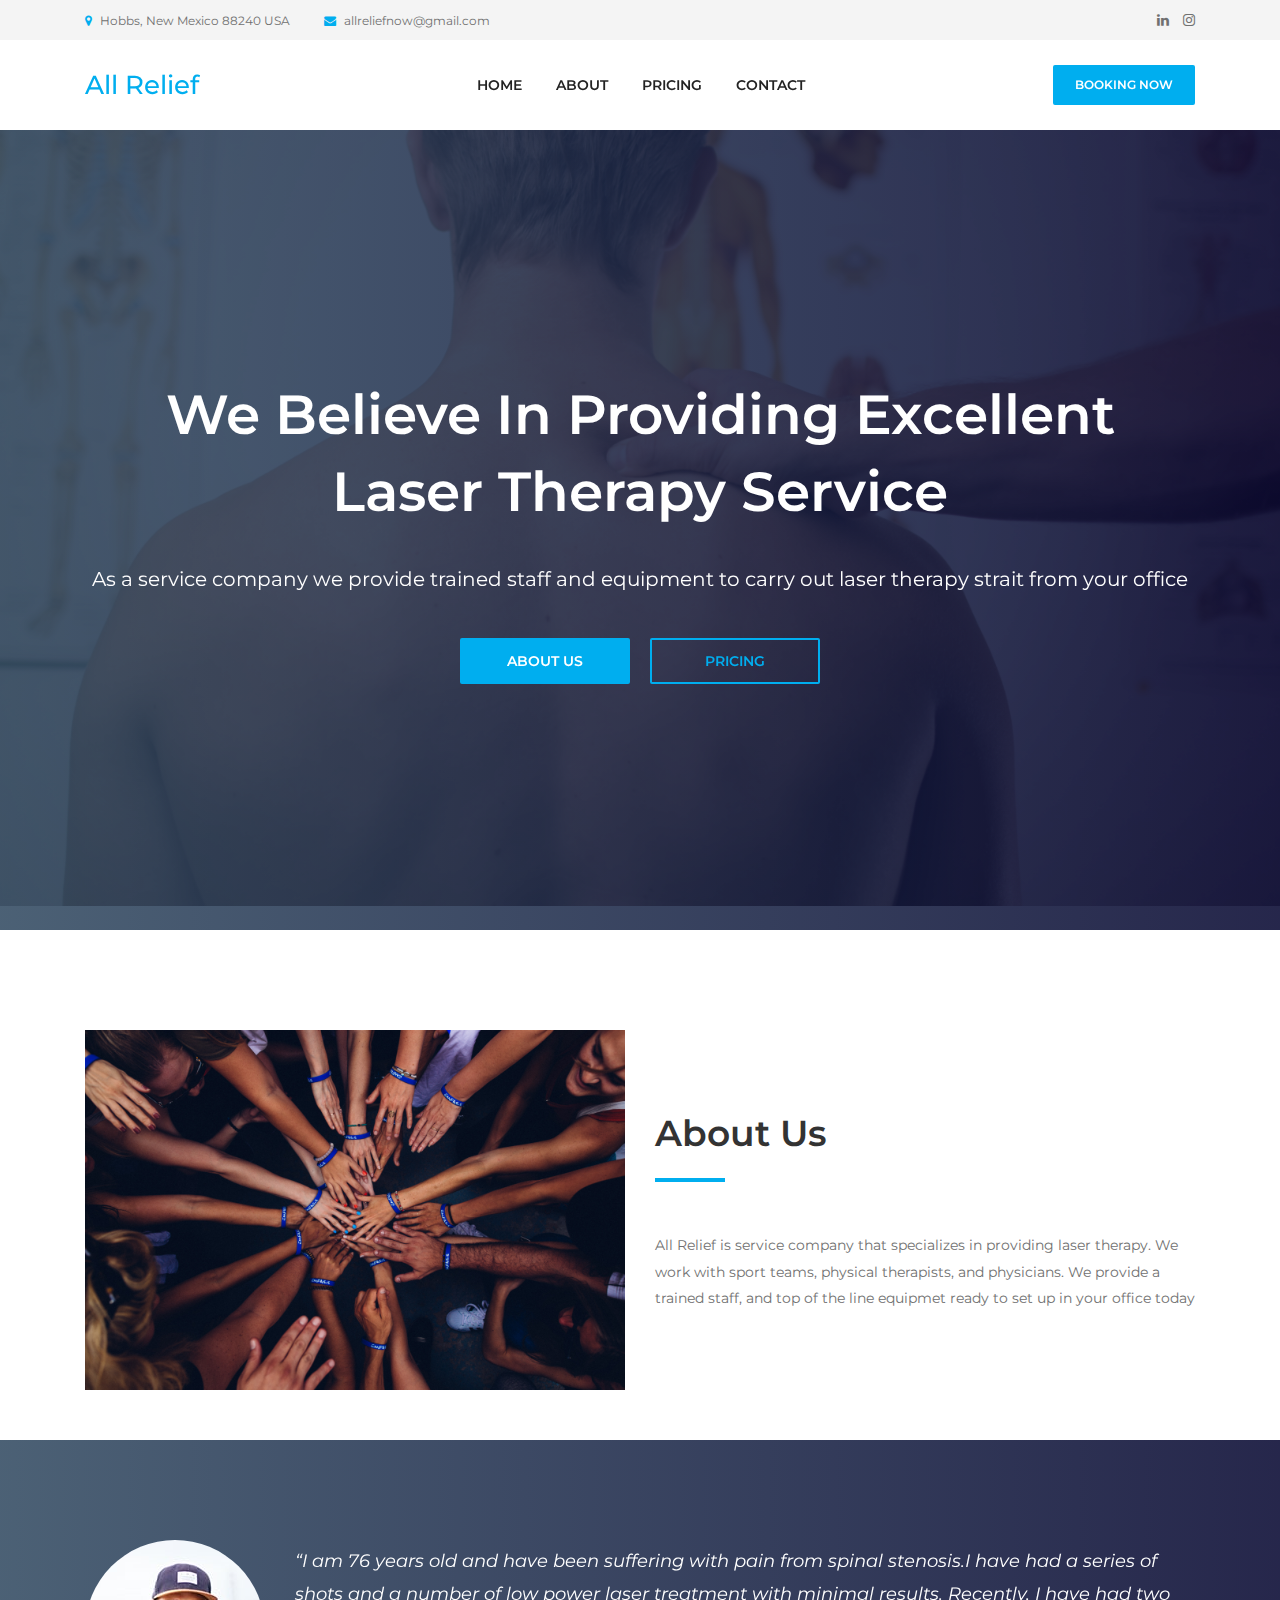
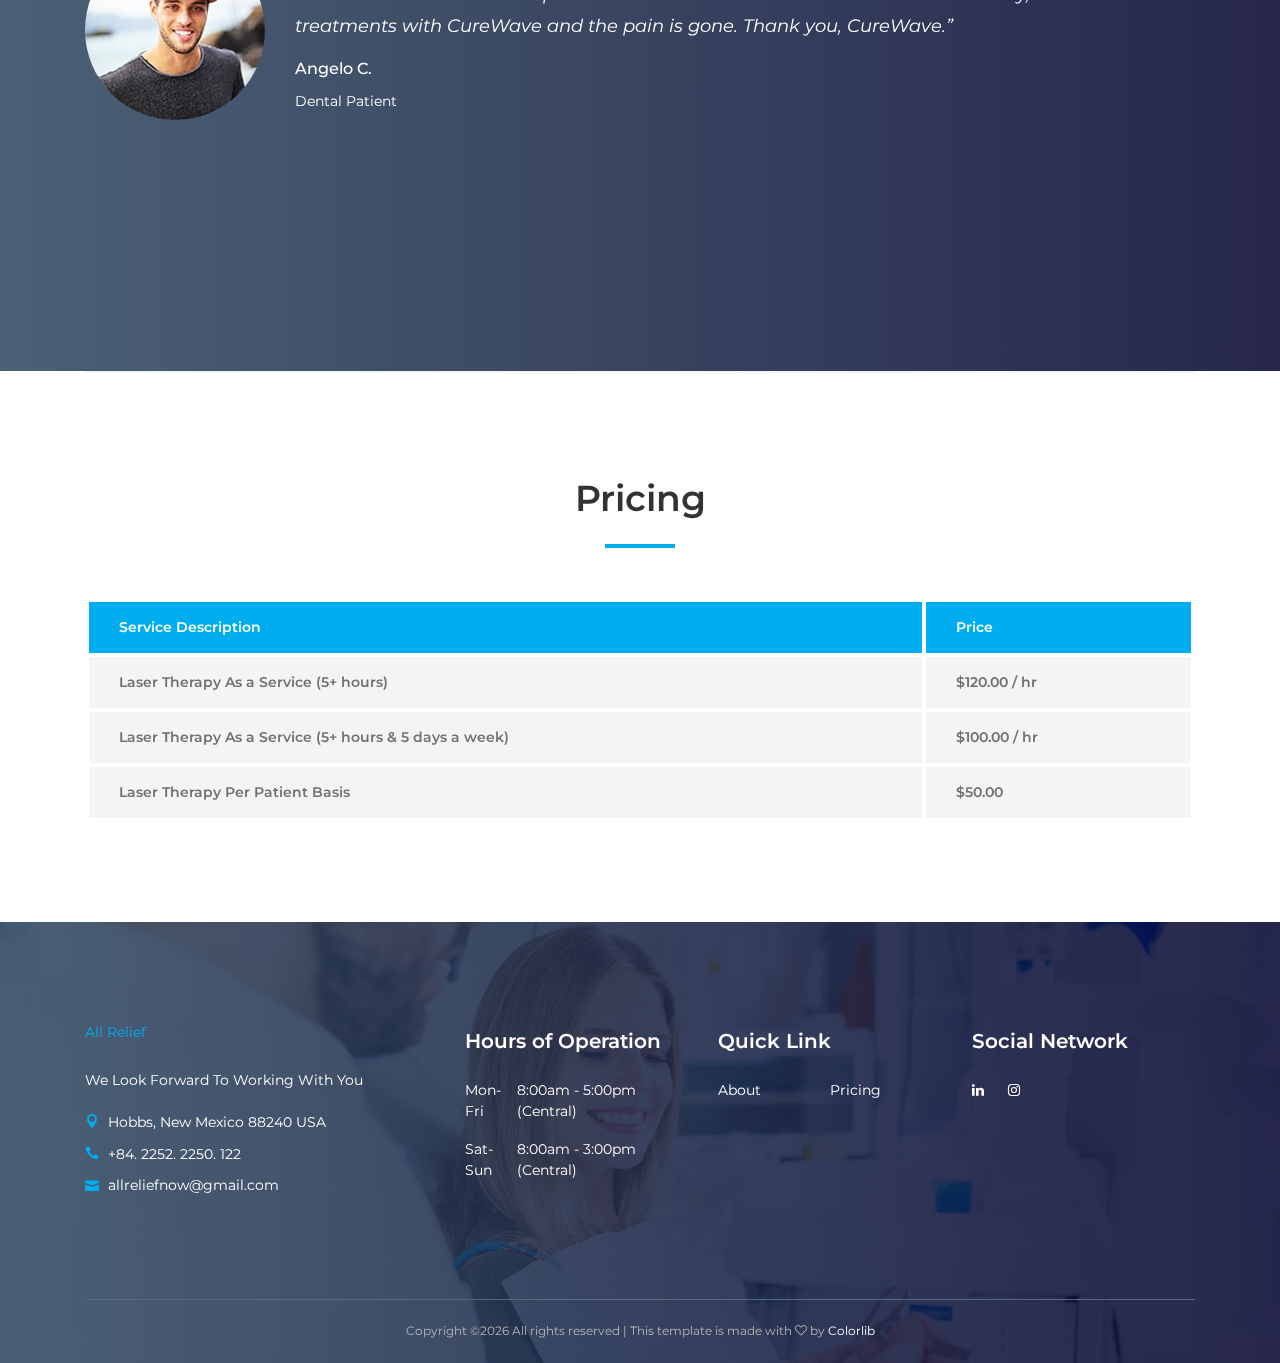
<file: index.html>
<!DOCTYPE html>
<html lang="en">

<head>
  <meta charset="UTF-8">
  <meta name="description" content="All Relief - Laser Therapy Service">
  <meta http-equiv="X-UA-Compatible" content="IE=edge">
  <meta name="viewport" content="width=device-width, initial-scale=1, shrink-to-fit=no">

  <!-- Title -->
  <title>All Relief - Laser Therapy Service</title>

  <!-- Favicon -->
  <!-- <link rel="icon" href="./img/core-img/favicon.ico"> -->

  <!-- Core Stylesheet -->
  <link rel="stylesheet" href="style.css">

</head>

<body>
  <!-- Preloader -->
  <div id="preloader">
    <div class="preload-content">
      <div id="dento-load"></div>
    </div>
  </div>

  <!-- ***** Header Area Start ***** -->
  <header class="header-area">
    <!-- Top Header Area -->
    <div class="top-header-area">
      <div class="container h-100">
        <div class="row h-100 align-items-center">
          <!-- Top Content -->
          <div class="col-6 col-md-9 col-lg-8">
            <div class="top-header-content">
              <a href="#" data-toggle="tooltip" data-placement="bottom" title=" Hobbs, New Mexico 88240 USA"><i class="fa fa-map-marker"></i> <span>Hobbs, New Mexico 88240 USA</span></a>
              <a href="#" data-toggle="tooltip" data-placement="bottom" title="allreliefnow@gmail.com"><i class="fa fa-envelope"></i> <span>allreliefnow@gmail.com</span></a>
            </div>
          </div>
          <!-- Top Header Social Info -->
          <div class="col-6 col-md-3 col-lg-4">
            <div class="top-header-social-info text-right">
              <a href="www.linkedin.com/in/all-relief" data-toggle="tooltip" data-placement="bottom" title="Linkedin"><i class="fa fa-linkedin"></i></a>
              <a href="https://www.instagram.com/allrelief/" data-toggle="tooltip" data-placement="top" title="Linkedin"><i class="fa fa-instagram"></i></a>
            </div>
          </div>
        </div>
      </div>
    </div>
    <!-- Top Header End -->

    <!-- Main Header Start -->
    <div class="main-header-area">
      <div class="classy-nav-container breakpoint-off">
        <div class="container">
          <!-- Classy Menu -->
          <nav class="classy-navbar justify-content-between" id="dentoNav">

            <!-- Logo -->
            <a class="nav-brand"> <span style="color:#00aeef">All Relief</span></a>
            <!-- Navbar Toggler -->
            <div class="classy-navbar-toggler">
              <span class="navbarToggler"><span></span><span></span><span></span></span>
            </div>

            <!-- Menu -->
            <div class="classy-menu">

              <!-- Close Button -->
              <div class="classycloseIcon">
                <div class="cross-wrap"><span class="top"></span><span class="bottom"></span></div>
              </div>

              <!-- Nav Start -->
              <div class="classynav">
                <ul id="nav">
                  <li><a href="index.html">Home</a></li>
                  <li><a href="#about-us">About</a></li>
                  <li><a href="#pricing">Pricing</a></li>
                  <li><a href="contact.html">Contact</a></li>
                </ul>
              </div>
              <!-- Nav End -->
            </div>

            <!-- Booking Now Button -->
            <a href="#" class="btn dento-btn booking-btn">Booking Now</a>
          </nav>
        </div>
      </div>
    </div>
  </header>
  <!-- ***** Header Area End ***** -->

  <!-- ***** Welcome Area Start ***** -->
  <section class="welcome-area">
    <!-- Welcome Slides -->
      <!-- Single Welcome Slide -->
      <div class="welcome-welcome-slide bg-img bg-gradient-overlay jarallax" style="background-image: url(img/bg-img/1.jpg);">
        <div class="container h-100">
          <div class="row h-100 align-items-center">
            <div class="col-12">
              <!-- Welcome Text -->
              <div class="welcome-text text-center">
                <h2 data-animation="fadeInUp" data-delay="100ms">We Believe In Providing Excellent Laser Therapy Service</h2>
                <p data-animation="fadeInUp" data-delay="300ms"> As a service company we provide trained staff and equipment to carry out laser therapy strait from your office </p>
                <div class="welcome-btn-group">
                  <a href="#about-us" class="btn dento-btn mx-2" data-animation="fadeInUp" data-delay="500ms">About Us</a>
                  <a href="#pricing" class="btn dento-btn mx-2 active" data-animation="fadeInUp" data-delay="700ms">Pricing</a>
                </div>
              </div>
            </div>
          </div>
        </div>
      </div>
  </section>
  <!-- ***** Welcome Area End ***** -->

  <!-- ****** About Us Area Start ******* -->
  <section class="dento-about-us-area section-padding-100-0" id="about-us">
    <div class="container">
      <div class="row align-items-center">
        <!-- About Us Thumbnail -->
        <div class="col-12 col-md-6">
          <div class="about-us-thumbnail mb-50">
            <img src="./img/bg-img/15.jpg" alt="">
          </div>
        </div>
        <!-- About Content -->
        <div class="col-12 col-md-6">
          <div class="about-us-content mb-50">
            <!-- Section Heading -->
            <div class="section-heading">
              <h2>About Us</h2>
              <div class="line"></div>
            </div>
            <p>All Relief is service company that specializes in providing laser therapy. We work with sport teams, physical therapists, and physicians. We provide a trained staff, and top of the line equipmet ready to set up in your office today </p>

          </div>
        </div>
      </div>
    </div>
  </section>
  <!-- ****** About Us Area End ****** -->




  <!-- ***** Testimonials Area Start ***** -->
  <section class="testimonials-area section-padding-100 bg-img bg-gradient-overlay jarallax clearfix" style="background-image: url('img/bg-img/7.jpg');">
    <div class="container">
      <div class="row">
        <div class="col-12">
          <!-- Testimonials Slides -->
          <div class="testimonials-slides owl-carousel">
            <!-- Single Testimonials Slide -->
            <div class="single-testimonial-slide d-flex align-items-center">
              <!-- Thumbnail -->
              <div class="testimonial-thumb">
                <img src="./img/bg-img/8.jpg" alt="">
              </div>
              <!-- Content -->
              <div class="testimonial-content">
                <h5>“I am 76 years old and have been suffering with pain from spinal stenosis.I have had  a series of shots and a number of low power laser treatment with minimal results. Recently, I have had two treatments with CureWave and the pain is gone. Thank you, CureWave.”
                </h5>
                <h6>Angelo C.</h6>
                <p>Dental Patient</p>
              </div>
            </div>

            <!-- Single Testimonials Slide -->
            <div class="single-testimonial-slide d-flex align-items-center">
              <!-- Thumbnail -->
              <div class="testimonial-thumb">
                <img src="./img/bg-img/8.jpg" alt="">
              </div>
              <!-- Content -->
              <div class="testimonial-content">
                <h5>“I was out of work as a carpenter for six years because of a back injury. I tried everything the medical field threw at me with little help. I had terrible pain all the time. When I tried to lift the lightest thing my back would spasm for 3 days. I was told about a laser treatment from a friend and thought I would give it a try. I met Cheryl Haia and found her to be friendly and pleasant. After 3 treatments my pain subsided. After 5 treatments my pain began to dissapear. After 8 treatments I was back to work. I now faced the problem of rebuilding my physiqe due to inactivity for so long. I continued to go back for tune ups until my muscle tone had returned to normal. It is amazing. I have recomended laser therapy to my friends and they all have had great results. Just do i.t
                  ”</h5>
                <h6>Ed B.</h6>
                <p>Dental Patient</p>
              </div>
            </div>

            <!-- Single Testimonials Slide -->
            <div class="single-testimonial-slide d-flex align-items-center">
              <!-- Thumbnail -->
              <div class="testimonial-thumb">
                <img src="./img/bg-img/8.jpg" alt="">
              </div>
              <!-- Content -->
              <div class="testimonial-content">
                <h5>“Fast recovery. The treatment was very easy and non-invasive. The whole treatment time only took about 10 minutes, and after my ankle sprain, I could already feel increased movement and pain reduction after the first session. Works great and highly recommend it!.”</h5>
                <h6>Michael H.</h6>
                <p>Dental Patient</p>
              </div>
            </div>
          </div>
        </div>
      </div>
    </div>
  </section>
  <!-- ***** Testimonials Area End ***** -->

  <div class="container">
    <div class="dento-border clearfix"></div>
  </div>


  <!-- Dento Pricing Table Area Start -->
  <section class="dento-pricing-table-area section-padding-100" id="pricing">
    <div class="container">
      <div class="row">
        <!-- Section Heading -->
        <div class="col-12">
          <div class="section-heading text-center">
            <h2>Pricing</h2>
            <div class="line"></div>
          </div>
        </div>
      </div>

      <div class="row">
        <div class="col-12">
          <div class="dento-price-table table-responsive">
            <table class="table table-borderless mb-0">
              <thead>
                <tr>
                  <th scope="col">Service Description</th>
                  <th scope="col">Price</th>
                </tr>
              </thead>
              <tbody>
                <tr>
                  <th scope="row">Laser Therapy As a Service (5+ hours)</th>
                  <td>$120.00 / hr</td>
                </tr>
                <tr>
                  <th scope="row">Laser Therapy As a Service (5+ hours & 5 days a week)</th>
                  <td>$100.00 / hr</td>
                </tr>
                <tr>
                  <th scope="row">Laser Therapy Per Patient Basis</th>
                  <td>$50.00</td>
                </tr>
                
              </tbody>
            </table>
          </div>
        </div>

      </div>
    </div>
  </section>
  <!-- Dento Pricing Table Area End -->

  <!-- ***** Footer Area Start ***** -->
  <footer class="footer-area bg-img bg-gradient-overlay" style="background-image: url(img/bg-img/3.jpg);">
    <div class="container">
      <div class="row">
        <!-- Single Footer Widget -->
        <div class="col-12 col-sm-6 col-lg-4">
          <div class="single-footer-widget">
            <a href="./index.html" class="d-block mb-4"><span style= "color:#00aeef">All Relief</span></a>
            <p>We Look Forward To Working With You</p>
            <div class="footer-contact">
              <p><i class="icon_pin"></i> Hobbs, New Mexico 88240 USA</p>
              <p><i class="icon_phone"></i> +84. 2252. 2250. 122</p>
              <p><i class="icon_mail"></i> allreliefnow@gmail.com</p>
            </div>
          </div>
        </div>

        <!-- Single Footer Widget -->
        <div class="col-12 col-sm-6 col-lg">
          <div class="single-footer-widget">
            <!-- Widget Title -->
            <h5 class="widget-title">Hours of Operation</h5>

            <!-- Opening Hours -->
            <ul class="opening-hours">
              <li><span>Mon-Fri</span> <span>8:00am - 5:00pm (Central)</span></li>
              <li><span>Sat-Sun</span> <span>8:00am - 3:00pm (Central)</span></li>
            </ul>
          </div>
        </div>

        <!-- Single Footer Widget -->
        <div class="col-12 col-sm-6 col-lg">
          <div class="single-footer-widget">
            <!-- Widget Title -->
            <h5 class="widget-title">Quick Link</h5>

            <!-- Quick Links Nav -->
            <nav>
              <ul class="quick-links">
                <li><a href="#about-us">About</a></li>
                <li><a href="#pricing">Pricing</a></li>
              </ul>
            </nav>
          </div>
        </div>

        <!-- Single Footer Widget -->
        <div class="col-12 col-sm-6 col-lg" id="footer">
          <div class="single-footer-widget">
            <!-- Widget Title -->
            <h5 class="widget-title">Social Network</h5>

            <!-- Social Info -->
            <div class="footer-social-info">
              <a href="www.linkedin.com/in/all-relief" data-toggle="tooltip" data-placement="top" title="Linkedin"><i class="fa fa-linkedin"></i></a>
              <a href="https://www.instagram.com/allrelief/" data-toggle="tooltip" data-placement="top" title="Linkedin"><i class="fa fa-instagram"></i></a>
            </div>
          </div>
        </div>
      </div>
    </div>

    <!-- Copywrite Area -->
    <div class="container">
      <div class="row">
        <div class="col-12">
          <div class="copywrite-content">
            <p><!-- Link back to Colorlib can't be removed. Template is licensed under CC BY 3.0. -->
Copyright &copy;<script>document.write(new Date().getFullYear());</script> All rights reserved | This template is made with <i class="fa fa-heart-o" aria-hidden="true"></i> by <a href="https://colorlib.com" target="_blank">Colorlib</a>
<!-- Link back to Colorlib can't be removed. Template is licensed under CC BY 3.0. --></p>
          </div>
        </div>
      </div>
    </div>
  </footer>
  <!-- ***** Footer Area End ***** -->

  <!-- ******* All JS ******* -->
  <!-- jQuery js -->
  <script src="js/jquery.min.js"></script>
  <!-- Popper js -->
  <script src="js/popper.min.js"></script>
  <!-- Bootstrap js -->
  <script src="js/bootstrap.min.js"></script>
  <!-- All js -->
  <script src="js/dento.bundle.js"></script>
  <!-- Active js -->
  <script src="js/default-assets/active.js"></script>

</body>

</html>
</file>
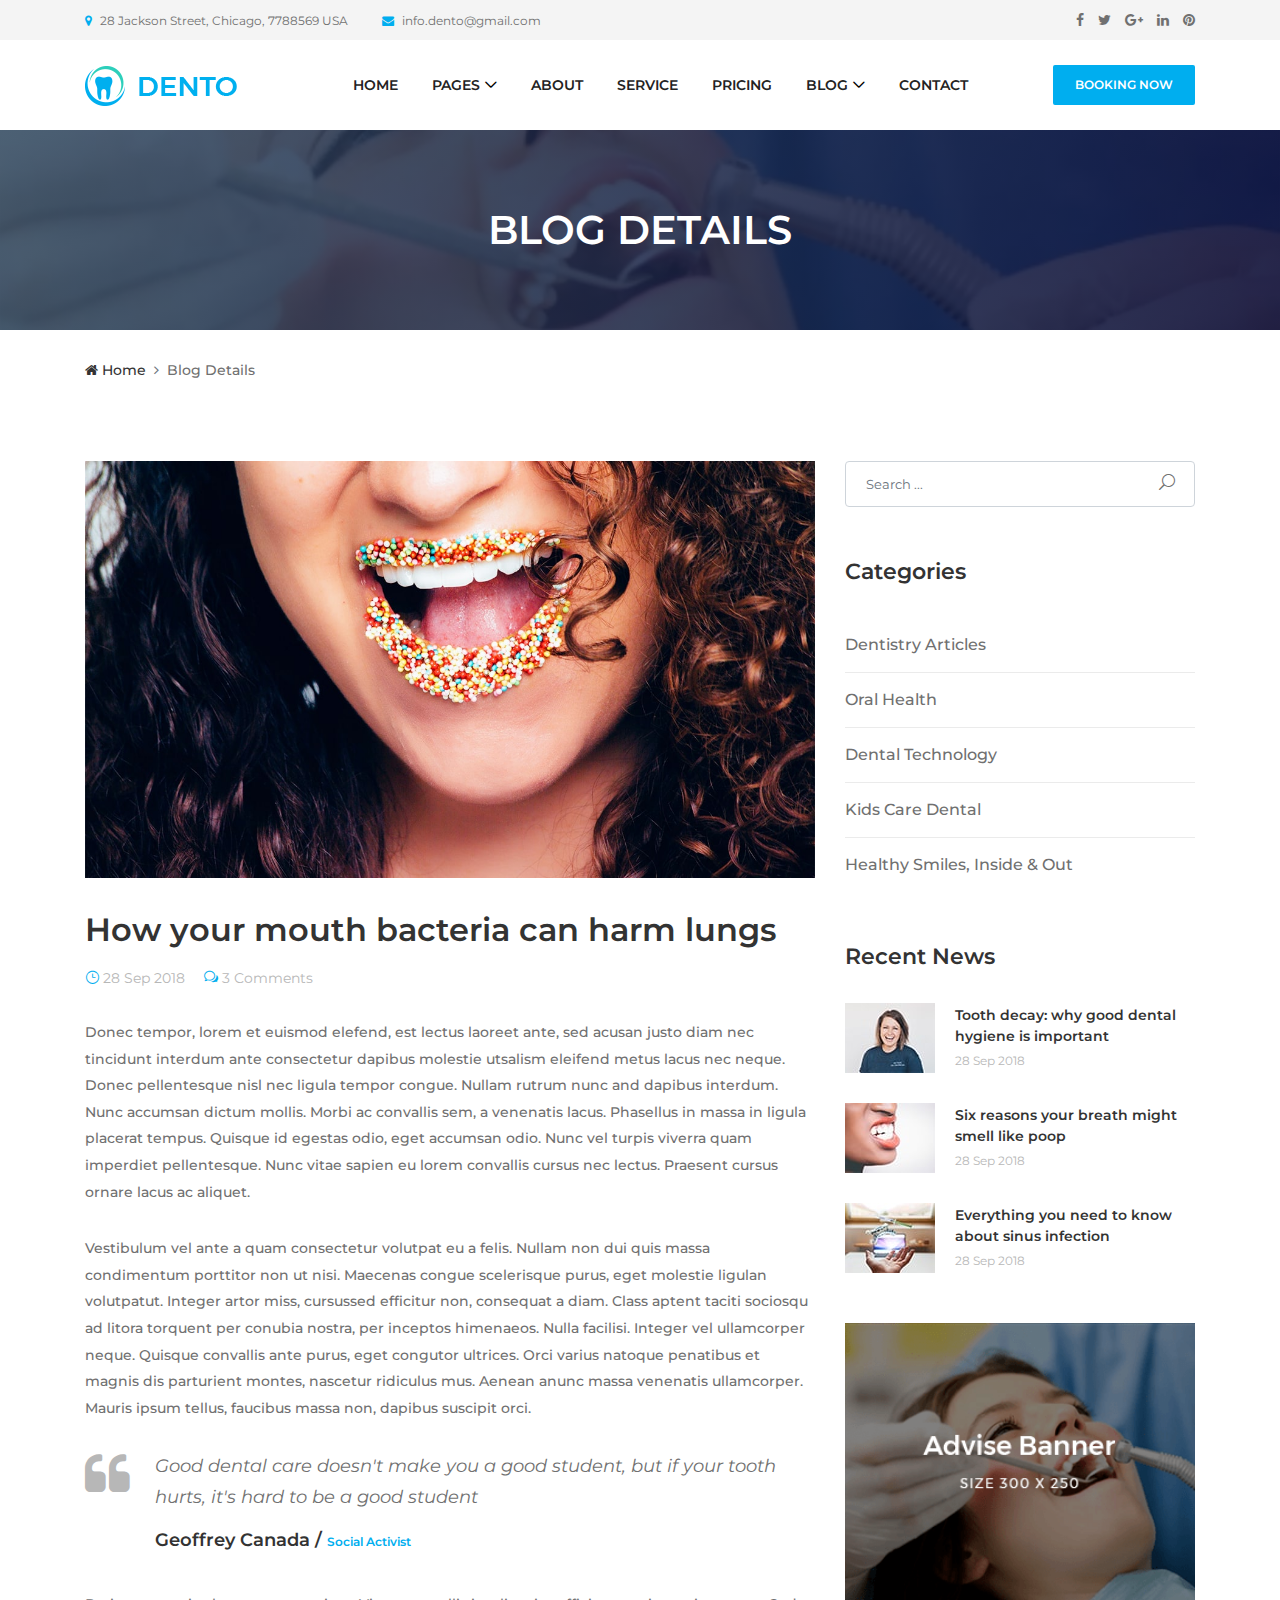
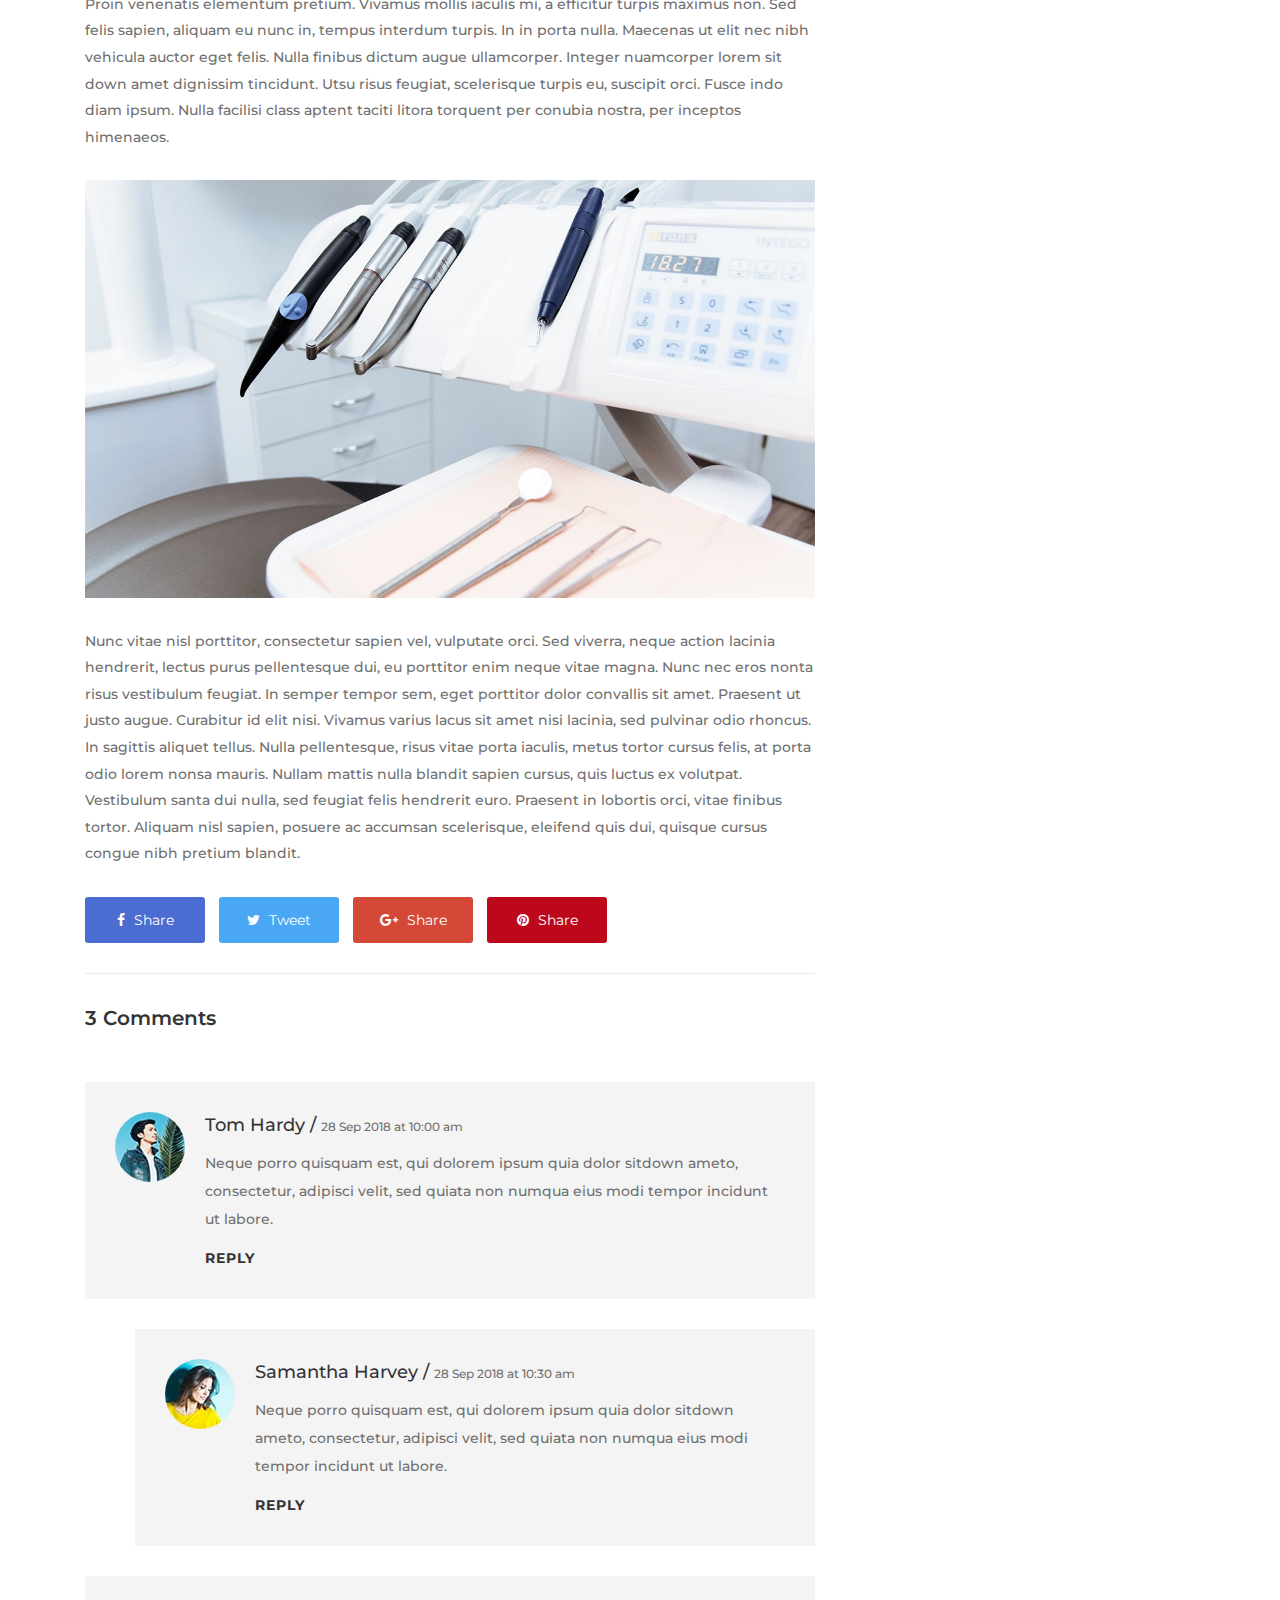
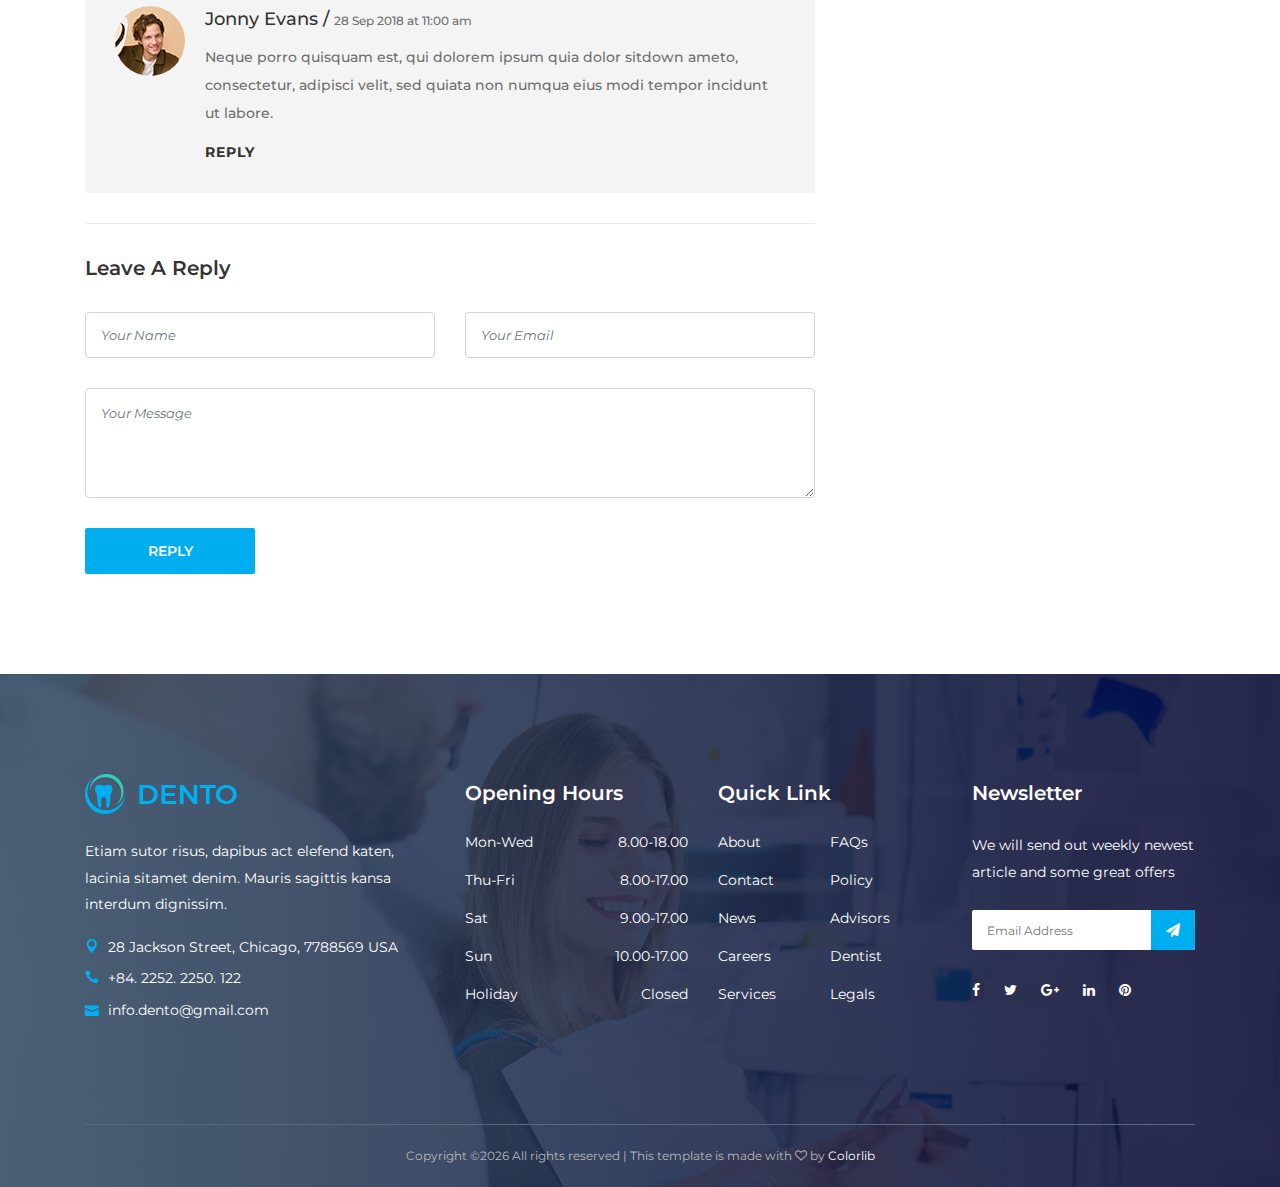
<file: blog-details.html>
<!DOCTYPE html>
<html lang="en">

<head>
  <meta charset="UTF-8">
  <meta name="description" content="Dento - Dentist &amp; Medical HTML Template">
  <meta http-equiv="X-UA-Compatible" content="IE=edge">
  <meta name="viewport" content="width=device-width, initial-scale=1, shrink-to-fit=no">

  <!-- Title -->
  <title>Dento - Dentist &amp; Medical HTML Template</title>

  <!-- Favicon -->
  <link rel="icon" href="./img/core-img/favicon.ico">

  <!-- Core Stylesheet -->
  <link rel="stylesheet" href="style.css">

</head>

<body>
  <!-- Preloader -->
  <div id="preloader">
    <div class="preload-content">
      <div id="dento-load"></div>
    </div>
  </div>

  <!-- ***** Header Area Start ***** -->
  <header class="header-area">
    <!-- Top Header Area -->
    <div class="top-header-area">
      <div class="container h-100">
        <div class="row h-100 align-items-center">
          <!-- Top Content -->
          <div class="col-6 col-md-9 col-lg-8">
            <div class="top-header-content">
              <a href="#" data-toggle="tooltip" data-placement="bottom" title="28 Jackson Street, Chicago, 7788569 USA"><i class="fa fa-map-marker"></i> <span>28 Jackson Street, Chicago, 7788569 USA</span></a>
              <a href="#" data-toggle="tooltip" data-placement="bottom" title="info.dento@gmail.com"><i class="fa fa-envelope"></i> <span>info.dento@gmail.com</span></a>
            </div>
          </div>
          <!-- Top Header Social Info -->
          <div class="col-6 col-md-3 col-lg-4">
            <div class="top-header-social-info text-right">
              <a href="#" data-toggle="tooltip" data-placement="bottom" title="Facebook"><i class="fa fa-facebook"></i></a>
              <a href="#" data-toggle="tooltip" data-placement="bottom" title="Twitter"><i class="fa fa-twitter"></i></a>
              <a href="#" data-toggle="tooltip" data-placement="bottom" title="Google Plus"><i class="fa fa-google-plus"></i></a>
              <a href="#" data-toggle="tooltip" data-placement="bottom" title="Linkedin"><i class="fa fa-linkedin"></i></a>
              <a href="#" data-toggle="tooltip" data-placement="bottom" title="Pinterest"><i class="fa fa-pinterest"></i></a>
            </div>
          </div>
        </div>
      </div>
    </div>
    <!-- Top Header End -->

    <!-- Main Header Start -->
    <div class="main-header-area">
      <div class="classy-nav-container breakpoint-off">
        <div class="container">
          <!-- Classy Menu -->
          <nav class="classy-navbar justify-content-between" id="dentoNav">

            <!-- Logo -->
            <a class="nav-brand" href="index.html"><img src="./img/core-img/logo.png" alt=""></a>

            <!-- Navbar Toggler -->
            <div class="classy-navbar-toggler">
              <span class="navbarToggler"><span></span><span></span><span></span></span>
            </div>

            <!-- Menu -->
            <div class="classy-menu">

              <!-- Close Button -->
              <div class="classycloseIcon">
                <div class="cross-wrap"><span class="top"></span><span class="bottom"></span></div>
              </div>

              <!-- Nav Start -->
              <div class="classynav">
                <ul id="nav">
                  <li><a href="index.html">Home</a></li>
                  <li><a href="#">Pages</a>
                    <ul class="dropdown">
                      <li><a href="index.html">- Home</a></li>
                      <li><a href="about.html">- About Us</a></li>
                      <li><a href="service.html">- Service</a></li>
                      <li><a href="pricing.html">- Pricing</a></li>
                      <li><a href="blog.html">- Blog</a></li>
                      <li><a href="blog-details.html">- Blog Details</a></li>
                      <li><a href="contact.html">- Contact</a></li>
                      <li><a href="#">- Dropdown</a>
                        <ul class="dropdown">
                          <li><a href="#">- Dropdown Item</a></li>
                          <li><a href="#">- Dropdown Item</a>
                            <ul class="dropdown">
                              <li><a href="#">- Even Dropdown</a></li>
                              <li><a href="#">- Even Dropdown</a></li>
                              <li><a href="#">- Even Dropdown</a></li>
                              <li><a href="#">- Even Dropdown</a></li>
                            </ul>
                          </li>
                          <li><a href="#">- Dropdown Item</a></li>
                          <li><a href="#">- Dropdown Item</a></li>
                        </ul>
                      </li>
                    </ul>
                  </li>
                  <li><a href="about.html">About</a></li>
                  <li><a href="service.html">Service</a></li>
                  <li><a href="pricing.html">Pricing</a></li>
                  <li><a href="#">Blog</a>
                    <ul class="dropdown">
                      <li><a href="blog.html">- Blog</a></li>
                      <li><a href="blog-details.html">- Blog Details</a></li>
                    </ul>
                  </li>
                  <li><a href="./contact.html">Contact</a></li>
                </ul>
              </div>
              <!-- Nav End -->
            </div>

            <!-- Booking Now Button -->
            <a href="#" class="btn dento-btn booking-btn">Booking Now</a>
          </nav>
        </div>
      </div>
    </div>
  </header>
  <!-- ***** Header Area End ***** -->

  <!-- ***** Breadcrumb Area Start ***** -->
  <div class="breadcumb-area bg-img bg-gradient-overlay" style="background-image: url(img/bg-img/12.jpg);">
    <div class="container h-100">
      <div class="row h-100 align-items-center">
        <div class="col-12">
          <h2 class="title">Blog Details</h2>
        </div>
      </div>
    </div>
  </div>
  <div class="breadcumb--con">
    <div class="container">
      <div class="row">
        <div class="col-12">
          <nav aria-label="breadcrumb">
            <ol class="breadcrumb">
              <li class="breadcrumb-item"><a href="#"><i class="fa fa-home"></i> Home</a></li>
              <li class="breadcrumb-item active" aria-current="page">Blog Details</li>
            </ol>
          </nav>
        </div>
      </div>
    </div>
  </div>
  <!-- ***** Breadcrumb Area End ***** -->

  <!-- ****** Blog Area Start ******* -->
  <section class="dento--blog-area mt-50">
    <div class="container">
      <div class="row">
        <div class="col-12 col-lg-8 mb-100">
          <!-- Blog Details Area -->
          <div class="blog-details-area">
            <img src="./img/bg-img/24.jpg" alt="">

            <h2 class="post-title">How your mouth bacteria can harm lungs</h2>
            <div class="post-meta">
              <a href="#"><i class="icon_clock_alt"></i> 28 Sep 2018</a>
              <a href="#"><i class="icon_chat_alt"></i> 3 Comments</a>
            </div>
            <p>Donec tempor, lorem et euismod elefend, est lectus laoreet ante, sed acusan justo diam nec tincidunt interdum ante consectetur dapibus molestie utsalism eleifend metus lacus nec neque. Donec pellentesque nisl nec ligula tempor congue.
              Nullam rutrum nunc and dapibus interdum. Nunc accumsan dictum mollis. Morbi ac convallis sem, a venenatis lacus. Phasellus in massa in ligula placerat tempus. Quisque id egestas odio, eget accumsan odio. Nunc vel turpis viverra quam
              imperdiet pellentesque. Nunc vitae sapien eu lorem convallis cursus nec lectus. Praesent cursus ornare lacus ac aliquet.</p>
            <p>Vestibulum vel ante a quam consectetur volutpat eu a felis. Nullam non dui quis massa condimentum porttitor non ut nisi. Maecenas congue scelerisque purus, eget molestie ligulan volutpatut. Integer artor miss, cursussed efficitur non,
              consequat a diam. Class aptent taciti sociosqu ad litora torquent per conubia nostra, per inceptos himenaeos. Nulla facilisi. Integer vel ullamcorper neque. Quisque convallis ante purus, eget congutor ultrices. Orci varius natoque
              penatibus et magnis dis parturient montes, nascetur ridiculus mus. Aenean anunc massa venenatis ullamcorper. Mauris ipsum tellus, faucibus massa non, dapibus suscipit orci.</p>
            <blockquote cite="" class="dento-blockquote d-flex">
              <div class="icon">
                <i class="fa fa-quote-left"></i>
              </div>
              <div class="text">
                <h5>Good dental care doesn't make you a good student, but if your tooth hurts, it's hard to be a good student</h5>
                <h6>Geoffrey Canada / <span>Social Activist</span></h6>
              </div>
            </blockquote>
            <p>Proin venenatis elementum pretium. Vivamus mollis iaculis mi, a efficitur turpis maximus non. Sed felis sapien, aliquam eu nunc in, tempus interdum turpis. In in porta nulla. Maecenas ut elit nec nibh vehicula auctor eget felis. Nulla
              finibus dictum augue ullamcorper. Integer nuamcorper lorem sit down amet dignissim tincidunt.
              Utsu risus feugiat, scelerisque turpis eu, suscipit orci. Fusce indo diam ipsum. Nulla facilisi class aptent taciti
              litora torquent per conubia nostra, per inceptos himenaeos.</p>
            <img src="./img/bg-img/25.jpg" alt="">
            <p>Nunc vitae nisl porttitor, consectetur sapien vel, vulputate orci. Sed viverra, neque action lacinia hendrerit, lectus purus pellentesque dui, eu porttitor enim neque vitae magna. Nunc nec eros nonta risus vestibulum feugiat. In
              semper tempor sem, eget porttitor dolor convallis sit amet. Praesent ut justo augue. Curabitur id elit nisi. Vivamus varius lacus sit amet nisi lacinia, sed pulvinar odio rhoncus. In sagittis aliquet tellus. Nulla pellentesque, risus
              vitae porta iaculis, metus tortor cursus felis, at porta odio lorem nonsa mauris. Nullam mattis nulla blandit sapien cursus, quis luctus ex volutpat. Vestibulum santa dui nulla, sed feugiat felis hendrerit euro. Praesent in lobortis
              orci, vitae finibus tortor. Aliquam nisl sapien, posuere ac accumsan scelerisque, eleifend quis dui, quisque cursus congue nibh pretium blandit.</p>
          </div>

          <!-- Post Share  -->
          <div class="post-share-area mb-30">
            <a href="#" class="facebook"><i class="fa fa-facebook"></i> Share</a>
            <a href="#" class="tweet"><i class="fa fa-twitter"></i> Tweet</a>
            <a href="#" class="google-plus"><i class="fa fa-google-plus"></i> Share</a>
            <a href="#" class="pinterest"><i class="fa fa-pinterest"></i> Share</a>
          </div>

          <!-- Comments Area -->
          <div class="comment_area clearfix">
            <h5 class="title">3 Comments</h5>

            <ol>
              <!-- Single Comment Area -->
              <li class="single_comment_area">
                <!-- Comment Content -->
                <div class="comment-content d-flex">
                  <!-- Comment Author -->
                  <div class="comment-author">
                    <img src="img/bg-img/26.jpg" alt="author">
                  </div>
                  <!-- Comment Meta -->
                  <div class="comment-meta">
                    <a href="#" class="post-author">Tom Hardy / <span>28 Sep 2018 at 10:00 am</span></a>
                    <p>Neque porro quisquam est, qui dolorem ipsum quia dolor sitdown ameto, consectetur, adipisci velit, sed quiata non numqua eius modi tempor incidunt ut labore.</p>
                    <a href="#" class="comment-reply">Reply</a>
                  </div>
                </div>
                <ol class="children">
                  <li class="single_comment_area">
                    <!-- Comment Content -->
                    <div class="comment-content d-flex">
                      <!-- Comment Author -->
                      <div class="comment-author">
                        <img src="img/bg-img/27.jpg" alt="author">
                      </div>
                      <!-- Comment Meta -->
                      <div class="comment-meta">
                        <a href="#" class="post-author">Samantha Harvey / <span>28 Sep 2018 at 10:30 am</span></a>
                        <p>Neque porro quisquam est, qui dolorem ipsum quia dolor sitdown ameto, consectetur, adipisci velit, sed quiata non numqua eius modi tempor incidunt ut labore.</p>
                        <a href="#" class="comment-reply">Reply</a>
                      </div>
                    </div>
                  </li>
                </ol>
              </li>

              <!-- Single Comment Area -->
              <li class="single_comment_area">
                <!-- Comment Content -->
                <div class="comment-content d-flex">
                  <!-- Comment Author -->
                  <div class="comment-author">
                    <img src="img/bg-img/28.jpg" alt="author">
                  </div>
                  <!-- Comment Meta -->
                  <div class="comment-meta">
                    <a href="#" class="post-author">Jonny Evans / <span>28 Sep 2018 at 11:00 am</span></a>
                    <p>Neque porro quisquam est, qui dolorem ipsum quia dolor sitdown ameto, consectetur, adipisci velit, sed quiata non numqua eius modi tempor incidunt ut labore.</p>
                    <a href="#" class="comment-reply">Reply</a>
                  </div>
                </div>
              </li>
            </ol>
          </div>

          <!-- Leave A Reply -->
          <div class="contact-form mt-30">
            <h5 class="mb-30">Leave A Reply</h5>

            <!-- Form -->
            <form action="#" method="post">
              <div class="row">
                <div class="col-lg-6">
                  <input type="text" name="message-name" class="form-control mb-30" placeholder="Your Name">
                </div>
                <div class="col-lg-6">
                  <input type="email" name="message-email" class="form-control mb-30" placeholder="Your Email">
                </div>
                <div class="col-12">
                  <textarea name="message" class="form-control mb-30" placeholder="Your Message"></textarea>
                </div>
                <div class="col-12">
                  <button type="submit" class="btn dento-btn">Reply</button>
                </div>
              </div>
            </form>

          </div>
        </div>

        <!-- Dento Sidebar Area -->
        <div class="col-12 col-lg-4">
          <div class="dento-sidebar">

            <!-- Single Widget Area -->
            <div class="single-widget-area search-widget">
              <form action="#" method="post">
                <input type="search" name="search" class="form-control" placeholder="Search ...">
                <button type="submit"><i class="icon_search"></i></button>
              </form>
            </div>

            <!-- Single Widget Area -->
            <div class="single-widget-area catagories-widget">
              <h5 class="widget-title">Categories</h5>

              <!-- catagories list -->
              <ul class="catagories-list">
                <li><a href="#">Dentistry Articles</a></li>
                <li><a href="#">Oral Health</a></li>
                <li><a href="#">Dental Technology</a></li>
                <li><a href="#">Kids Care Dental</a></li>
                <li><a href="#">Healthy Smiles, Inside &amp; Out</a></li>
              </ul>
            </div>

            <!-- Single Widget Area -->
            <div class="single-widget-area news-widget">
              <h5 class="widget-title">Recent News</h5>

              <!-- Single News Area -->
              <div class="single-news-area d-flex align-items-center">
                <div class="blog-thumbnail">
                  <img src="./img/bg-img/21.jpg" alt="">
                </div>
                <div class="blog-content">
                  <a href="#" class="post-title">Tooth decay: why good dental hygiene is important</a>
                  <span class="post-date">28 Sep 2018</span>
                </div>
              </div>

              <!-- Single News Area -->
              <div class="single-news-area d-flex align-items-center">
                <div class="blog-thumbnail">
                  <img src="./img/bg-img/22.jpg" alt="">
                </div>
                <div class="blog-content">
                  <a href="#" class="post-title">Six reasons your breath might smell like poop</a>
                  <span class="post-date">28 Sep 2018</span>
                </div>
              </div>

              <!-- Single News Area -->
              <div class="single-news-area d-flex align-items-center">
                <div class="blog-thumbnail">
                  <img src="./img/bg-img/23.jpg" alt="">
                </div>
                <div class="blog-content">
                  <a href="#" class="post-title">Everything you need to know about sinus infection</a>
                  <span class="post-date">28 Sep 2018</span>
                </div>
              </div>
            </div>

            <!-- Single Widget Area -->
            <div class="single-widget-area adds-widget">
              <a href="#"><img class="w-100" src="./img/bg-img/adds.png" alt=""></a>
            </div>

          </div>
        </div>
      </div>
    </div>
  </section>
  <!-- ****** Blog Area End ******* -->

  <!-- ***** Footer Area Start ***** -->
  <footer class="footer-area bg-img bg-gradient-overlay" style="background-image: url(img/bg-img/3.jpg);">
    <div class="container">
      <div class="row">
        <!-- Single Footer Widget -->
        <div class="col-12 col-sm-6 col-lg-4">
          <div class="single-footer-widget">
            <a href="./index.html" class="d-block mb-4"><img src="./img/core-img/logo.png" alt=""></a>
            <p>Etiam sutor risus, dapibus act elefend katen, lacinia sitamet denim. Mauris sagittis kansa interdum dignissim.</p>
            <div class="footer-contact">
              <p><i class="icon_pin"></i> 28 Jackson Street, Chicago, 7788569 USA</p>
              <p><i class="icon_phone"></i> +84. 2252. 2250. 122</p>
              <p><i class="icon_mail"></i> info.dento@gmail.com</p>
            </div>
          </div>
        </div>

        <!-- Single Footer Widget -->
        <div class="col-12 col-sm-6 col-lg">
          <div class="single-footer-widget">
            <!-- Widget Title -->
            <h5 class="widget-title">Opening Hours</h5>

            <!-- Opening Hours -->
            <ul class="opening-hours">
              <li><span>Mon-Wed</span> <span>8.00-18.00</span></li>
              <li><span>Thu-Fri</span> <span>8.00-17.00</span></li>
              <li><span>Sat</span> <span>9.00-17.00</span></li>
              <li><span>Sun</span> <span>10.00-17.00</span></li>
              <li><span>Holiday</span> <span>Closed</span></li>
            </ul>
          </div>
        </div>

        <!-- Single Footer Widget -->
        <div class="col-12 col-sm-6 col-lg">
          <div class="single-footer-widget">
            <!-- Widget Title -->
            <h5 class="widget-title">Quick Link</h5>

            <!-- Quick Links Nav -->
            <nav>
              <ul class="quick-links">
                <li><a href="#">About</a></li>
                <li><a href="#">FAQs</a></li>
                <li><a href="#">Contact</a></li>
                <li><a href="#">Policy</a></li>
                <li><a href="#">News</a></li>
                <li><a href="#">Advisors</a></li>
                <li><a href="#">Careers</a></li>
                <li><a href="#">Dentist</a></li>
                <li><a href="#">Services</a></li>
                <li><a href="#">Legals</a></li>
              </ul>
            </nav>
          </div>
        </div>

        <!-- Single Footer Widget -->
        <div class="col-12 col-sm-6 col-lg">
          <div class="single-footer-widget">
            <!-- Widget Title -->
            <h5 class="widget-title">Newsletter</h5>

            <p>We will send out weekly newest article and some great offers</p>
            <!-- Newsletter Form -->
            <div class="footer-newsletter-form">
              <form action="#" method="post">
                <input type="email" name="nl-email" value="" placeholder="Email Address">
                <button type="submit"><i class="fa fa-paper-plane" aria-hidden="true"></i></button>
              </form>
            </div>

            <!-- Social Info -->
            <div class="footer-social-info">
              <a href="#" data-toggle="tooltip" data-placement="top" title="Facebook"><i class="fa fa-facebook"></i></a>
              <a href="#" data-toggle="tooltip" data-placement="top" title="Twitter"><i class="fa fa-twitter"></i></a>
              <a href="#" data-toggle="tooltip" data-placement="top" title="Google Plus"><i class="fa fa-google-plus"></i></a>
              <a href="#" data-toggle="tooltip" data-placement="top" title="Linkedin"><i class="fa fa-linkedin"></i></a>
              <a href="#" data-toggle="tooltip" data-placement="top" title="Pinterest"><i class="fa fa-pinterest"></i></a>
            </div>
          </div>
        </div>
      </div>
    </div>

    <!-- Copywrite Area -->
    <div class="container">
      <div class="row">
        <div class="col-12">
          <div class="copywrite-content">
            <p><!-- Link back to Colorlib can't be removed. Template is licensed under CC BY 3.0. -->
Copyright &copy;<script>document.write(new Date().getFullYear());</script> All rights reserved | This template is made with <i class="fa fa-heart-o" aria-hidden="true"></i> by <a href="https://colorlib.com" target="_blank">Colorlib</a>
<!-- Link back to Colorlib can't be removed. Template is licensed under CC BY 3.0. --></p>
          </div>
        </div>
      </div>
    </div>
  </footer>
  <!-- ***** Footer Area End ***** -->

  <!-- ******* All JS ******* -->
  <!-- jQuery js -->
  <script src="js/jquery.min.js"></script>
  <!-- Popper js -->
  <script src="js/popper.min.js"></script>
  <!-- Bootstrap js -->
  <script src="js/bootstrap.min.js"></script>
  <!-- All js -->
  <script src="js/dento.bundle.js"></script>
  <!-- Active js -->
  <script src="js/default-assets/active.js"></script>

</body>

</html>
</file>
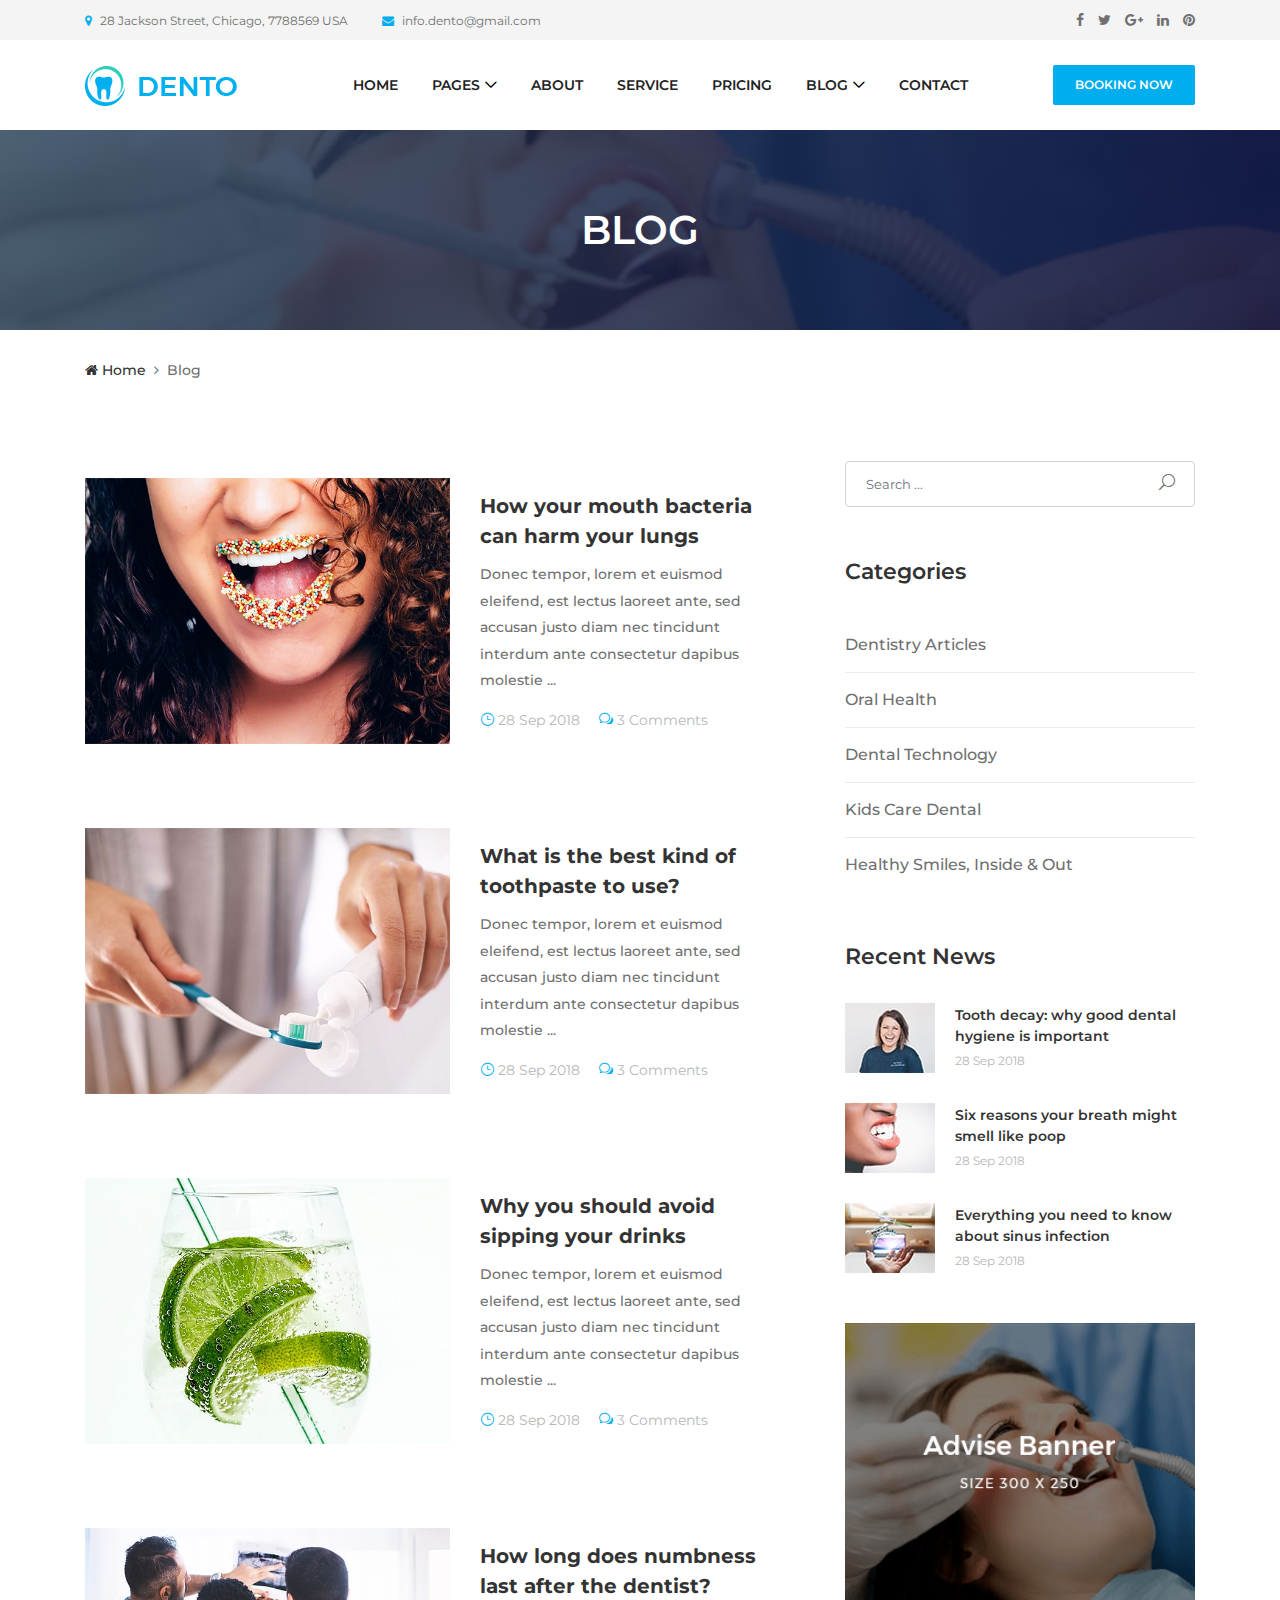
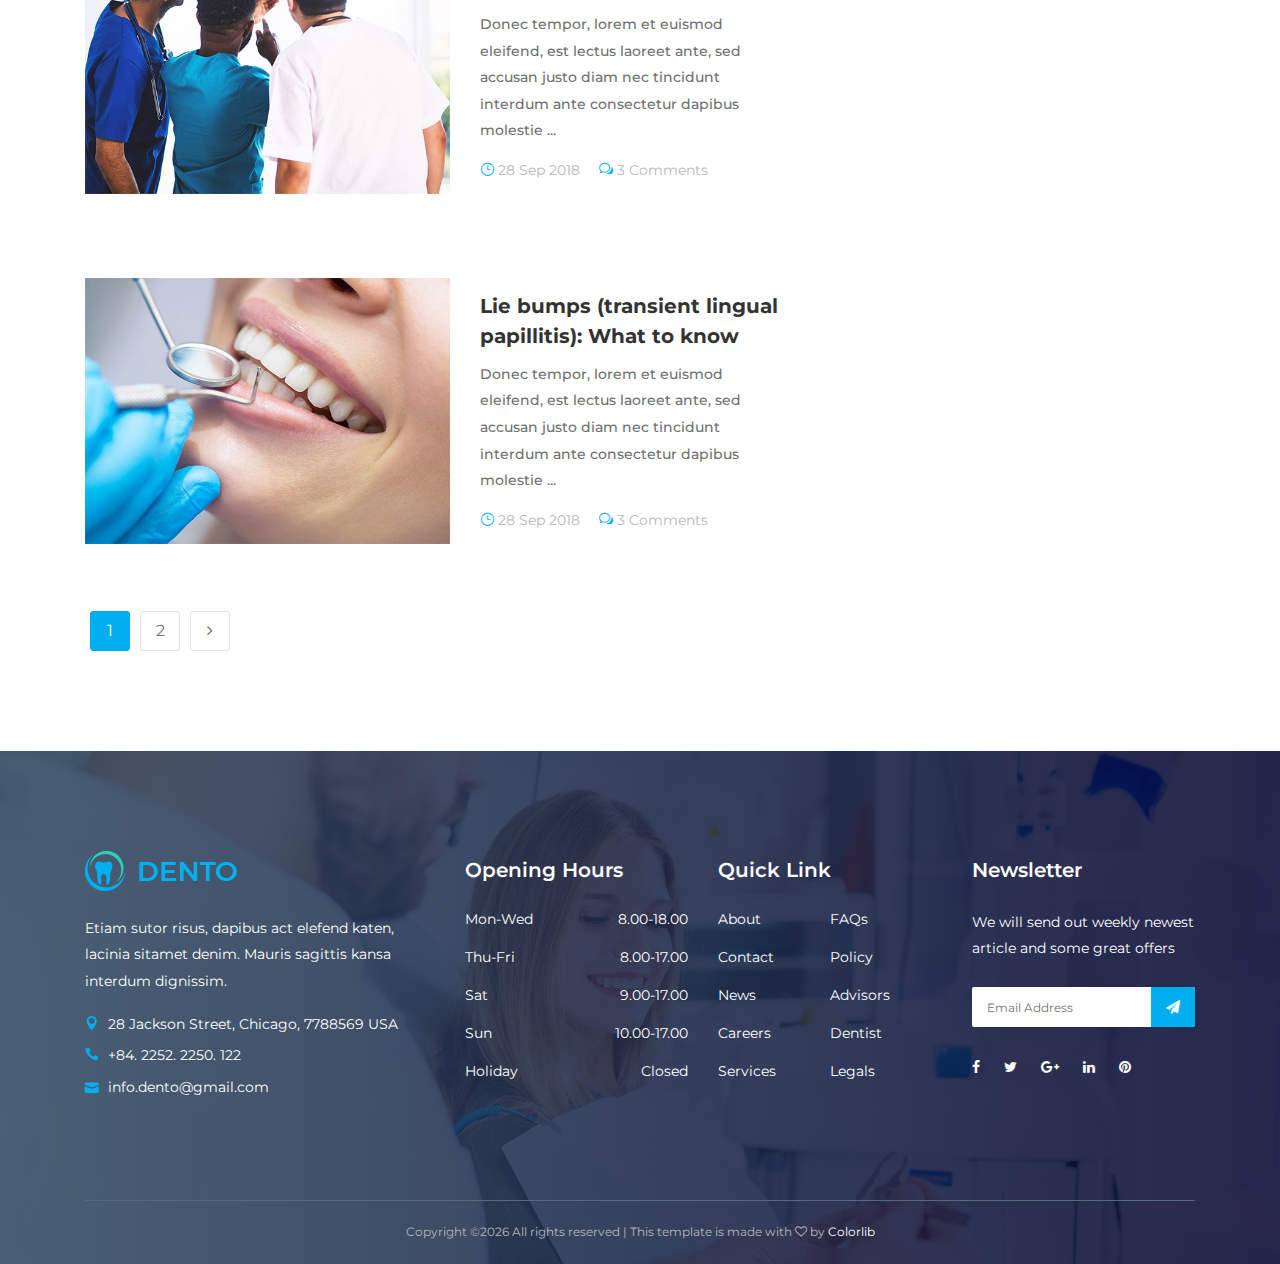
<file: blog.html>
<!DOCTYPE html>
<html lang="en">

<head>
  <meta charset="UTF-8">
  <meta name="description" content="Dento - Dentist &amp; Medical HTML Template">
  <meta http-equiv="X-UA-Compatible" content="IE=edge">
  <meta name="viewport" content="width=device-width, initial-scale=1, shrink-to-fit=no">

  <!-- Title -->
  <title>Dento - Dentist &amp; Medical HTML Template</title>

  <!-- Favicon -->
  <link rel="icon" href="./img/core-img/favicon.ico">

  <!-- Core Stylesheet -->
  <link rel="stylesheet" href="style.css">

</head>

<body>
  <!-- Preloader -->
  <div id="preloader">
    <div class="preload-content">
      <div id="dento-load"></div>
    </div>
  </div>

  <!-- ***** Header Area Start ***** -->
  <header class="header-area">
    <!-- Top Header Area -->
    <div class="top-header-area">
      <div class="container h-100">
        <div class="row h-100 align-items-center">
          <!-- Top Content -->
          <div class="col-6 col-md-9 col-lg-8">
            <div class="top-header-content">
              <a href="#" data-toggle="tooltip" data-placement="bottom" title="28 Jackson Street, Chicago, 7788569 USA"><i class="fa fa-map-marker"></i> <span>28 Jackson Street, Chicago, 7788569 USA</span></a>
              <a href="#" data-toggle="tooltip" data-placement="bottom" title="info.dento@gmail.com"><i class="fa fa-envelope"></i> <span>info.dento@gmail.com</span></a>
            </div>
          </div>
          <!-- Top Header Social Info -->
          <div class="col-6 col-md-3 col-lg-4">
            <div class="top-header-social-info text-right">
              <a href="#" data-toggle="tooltip" data-placement="bottom" title="Facebook"><i class="fa fa-facebook"></i></a>
              <a href="#" data-toggle="tooltip" data-placement="bottom" title="Twitter"><i class="fa fa-twitter"></i></a>
              <a href="#" data-toggle="tooltip" data-placement="bottom" title="Google Plus"><i class="fa fa-google-plus"></i></a>
              <a href="#" data-toggle="tooltip" data-placement="bottom" title="Linkedin"><i class="fa fa-linkedin"></i></a>
              <a href="#" data-toggle="tooltip" data-placement="bottom" title="Pinterest"><i class="fa fa-pinterest"></i></a>
            </div>
          </div>
        </div>
      </div>
    </div>
    <!-- Top Header End -->

    <!-- Main Header Start -->
    <div class="main-header-area">
      <div class="classy-nav-container breakpoint-off">
        <div class="container">
          <!-- Classy Menu -->
          <nav class="classy-navbar justify-content-between" id="dentoNav">

            <!-- Logo -->
            <a class="nav-brand" href="index.html"><img src="./img/core-img/logo.png" alt=""></a>

            <!-- Navbar Toggler -->
            <div class="classy-navbar-toggler">
              <span class="navbarToggler"><span></span><span></span><span></span></span>
            </div>

            <!-- Menu -->
            <div class="classy-menu">

              <!-- Close Button -->
              <div class="classycloseIcon">
                <div class="cross-wrap"><span class="top"></span><span class="bottom"></span></div>
              </div>

              <!-- Nav Start -->
              <div class="classynav">
                <ul id="nav">
                  <li><a href="index.html">Home</a></li>
                  <li><a href="#">Pages</a>
                    <ul class="dropdown">
                      <li><a href="index.html">- Home</a></li>
                      <li><a href="about.html">- About Us</a></li>
                      <li><a href="service.html">- Service</a></li>
                      <li><a href="pricing.html">- Pricing</a></li>
                      <li><a href="blog.html">- Blog</a></li>
                      <li><a href="blog-details.html">- Blog Details</a></li>
                      <li><a href="contact.html">- Contact</a></li>
                      <li><a href="#">- Dropdown</a>
                        <ul class="dropdown">
                          <li><a href="#">- Dropdown Item</a></li>
                          <li><a href="#">- Dropdown Item</a>
                            <ul class="dropdown">
                              <li><a href="#">- Even Dropdown</a></li>
                              <li><a href="#">- Even Dropdown</a></li>
                              <li><a href="#">- Even Dropdown</a></li>
                              <li><a href="#">- Even Dropdown</a></li>
                            </ul>
                          </li>
                          <li><a href="#">- Dropdown Item</a></li>
                          <li><a href="#">- Dropdown Item</a></li>
                        </ul>
                      </li>
                    </ul>
                  </li>
                  <li><a href="about.html">About</a></li>
                  <li><a href="service.html">Service</a></li>
                  <li><a href="pricing.html">Pricing</a></li>
                  <li><a href="#">Blog</a>
                    <ul class="dropdown">
                      <li><a href="blog.html">- Blog</a></li>
                      <li><a href="blog-details.html">- Blog Details</a></li>
                    </ul>
                  </li>
                  <li><a href="./contact.html">Contact</a></li>
                </ul>
              </div>
              <!-- Nav End -->
            </div>

            <!-- Booking Now Button -->
            <a href="#" class="btn dento-btn booking-btn">Booking Now</a>
          </nav>
        </div>
      </div>
    </div>
  </header>
  <!-- ***** Header Area End ***** -->

  <!-- ***** Breadcrumb Area Start ***** -->
  <div class="breadcumb-area bg-img bg-gradient-overlay" style="background-image: url(img/bg-img/12.jpg);">
    <div class="container h-100">
      <div class="row h-100 align-items-center">
        <div class="col-12">
          <h2 class="title">Blog</h2>
        </div>
      </div>
    </div>
  </div>
  <div class="breadcumb--con">
    <div class="container">
      <div class="row">
        <div class="col-12">
          <nav aria-label="breadcrumb">
            <ol class="breadcrumb">
              <li class="breadcrumb-item"><a href="#"><i class="fa fa-home"></i> Home</a></li>
              <li class="breadcrumb-item active" aria-current="page">Blog</li>
            </ol>
          </nav>
        </div>
      </div>
    </div>
  </div>
  <!-- ***** Breadcrumb Area End ***** -->

  <!-- *****Blog Area Start ***** -->
  <section class="dento-blog-area mt-50">
    <div class="container">
      <div class="row">
        <div class="col-12 col-lg-8">

          <!-- Single Blog Item -->
          <div class="single-blog-item style-2 d-flex flex-wrap align-items-center mb-50">
            <!-- Blog Thumbnail -->
            <div class="blog-thumbnail">
              <a href="./blog-details.html">
                <img src="./img/bg-img/16.jpg" alt="">
              </a>
            </div>
            <!-- Blog Content -->
            <div class="blog-content">
              <a href="./blog-details.html" class="post-title">How your mouth bacteria can harm your lungs</a>
              <p>Donec tempor, lorem et euismod eleifend, est lectus laoreet ante, sed accusan justo diam nec tincidunt interdum ante consectetur dapibus molestie ...</p>
              <div class="post-meta">
                <a href="#"><i class="icon_clock_alt"></i> 28 Sep 2018</a>
                <a href="#"><i class="icon_chat_alt"></i> 3 Comments</a>
              </div>
            </div>
          </div>

          <!-- Single Blog Item -->
          <div class="single-blog-item style-2 d-flex flex-wrap align-items-center mb-50">
            <!-- Blog Thumbnail -->
            <div class="blog-thumbnail">
              <a href="./blog-details.html">
                <img src="./img/bg-img/17.jpg" alt="">
              </a>
            </div>
            <!-- Blog Content -->
            <div class="blog-content">
              <a href="./blog-details.html" class="post-title">What is the best kind of toothpaste to use?</a>
              <p>Donec tempor, lorem et euismod eleifend, est lectus laoreet ante, sed accusan justo diam nec tincidunt interdum ante consectetur dapibus molestie ...</p>
              <div class="post-meta">
                <a href="#"><i class="icon_clock_alt"></i> 28 Sep 2018</a>
                <a href="#"><i class="icon_chat_alt"></i> 3 Comments</a>
              </div>
            </div>
          </div>

          <!-- Single Blog Item -->
          <div class="single-blog-item style-2 d-flex flex-wrap align-items-center mb-50">
            <!-- Blog Thumbnail -->
            <div class="blog-thumbnail">
              <a href="./blog-details.html">
                <img src="./img/bg-img/18.jpg" alt="">
              </a>
            </div>
            <!-- Blog Content -->
            <div class="blog-content">
              <a href="./blog-details.html" class="post-title">Why you should avoid sipping your drinks</a>
              <p>Donec tempor, lorem et euismod eleifend, est lectus laoreet ante, sed accusan justo diam nec tincidunt interdum ante consectetur dapibus molestie ...</p>
              <div class="post-meta">
                <a href="#"><i class="icon_clock_alt"></i> 28 Sep 2018</a>
                <a href="#"><i class="icon_chat_alt"></i> 3 Comments</a>
              </div>
            </div>
          </div>

          <!-- Single Blog Item -->
          <div class="single-blog-item style-2 d-flex flex-wrap align-items-center mb-50">
            <!-- Blog Thumbnail -->
            <div class="blog-thumbnail">
              <a href="./blog-details.html">
                <img src="./img/bg-img/19.jpg" alt="">
              </a>
            </div>
            <!-- Blog Content -->
            <div class="blog-content">
              <a href="./blog-details.html" class="post-title">How long does numbness last after the dentist?</a>
              <p>Donec tempor, lorem et euismod eleifend, est lectus laoreet ante, sed accusan justo diam nec tincidunt interdum ante consectetur dapibus molestie ...</p>
              <div class="post-meta">
                <a href="#"><i class="icon_clock_alt"></i> 28 Sep 2018</a>
                <a href="#"><i class="icon_chat_alt"></i> 3 Comments</a>
              </div>
            </div>
          </div>

          <!-- Single Blog Item -->
          <div class="single-blog-item style-2 d-flex flex-wrap align-items-center mb-50">
            <!-- Blog Thumbnail -->
            <div class="blog-thumbnail">
              <a href="./blog-details.html">
                <img src="./img/bg-img/20.jpg" alt="">
              </a>
            </div>
            <!-- Blog Content -->
            <div class="blog-content">
              <a href="./blog-details.html" class="post-title">Lie bumps (transient lingual papillitis): What to know</a>
              <p>Donec tempor, lorem et euismod eleifend, est lectus laoreet ante, sed accusan justo diam nec tincidunt interdum ante consectetur dapibus molestie ...</p>
              <div class="post-meta">
                <a href="#"><i class="icon_clock_alt"></i> 28 Sep 2018</a>
                <a href="#"><i class="icon_chat_alt"></i> 3 Comments</a>
              </div>
            </div>
          </div>

          <!-- Pagination -->
          <nav class="dento-pagination mb-100">
            <ul class="pagination">
              <li class="page-item active"><a class="page-link" href="#">1</a></li>
              <li class="page-item"><a class="page-link" href="#">2</a></li>
              <li class="page-item"><a class="page-link" href="#"><i class="fa fa-angle-right"></i></a></li>
            </ul>
          </nav>
        </div>

        <!-- Dento Sidebar Area -->
        <div class="col-12 col-lg-4">
          <div class="dento-sidebar">

            <!-- Single Widget Area -->
            <div class="single-widget-area search-widget">
              <form action="#" method="post">
                <input type="search" name="search" class="form-control" placeholder="Search ...">
                <button type="submit"><i class="icon_search"></i></button>
              </form>
            </div>

            <!-- Single Widget Area -->
            <div class="single-widget-area catagories-widget">
              <h5 class="widget-title">Categories</h5>

              <!-- catagories list -->
              <ul class="catagories-list">
                <li><a href="#">Dentistry Articles</a></li>
                <li><a href="#">Oral Health</a></li>
                <li><a href="#">Dental Technology</a></li>
                <li><a href="#">Kids Care Dental</a></li>
                <li><a href="#">Healthy Smiles, Inside &amp; Out</a></li>
              </ul>
            </div>

            <!-- Single Widget Area -->
            <div class="single-widget-area news-widget">
              <h5 class="widget-title">Recent News</h5>

              <!-- Single News Area -->
              <div class="single-news-area d-flex align-items-center">
                <div class="blog-thumbnail">
                  <img src="./img/bg-img/21.jpg" alt="">
                </div>
                <div class="blog-content">
                  <a href="#" class="post-title">Tooth decay: why good dental hygiene is important</a>
                  <span class="post-date">28 Sep 2018</span>
                </div>
              </div>

              <!-- Single News Area -->
              <div class="single-news-area d-flex align-items-center">
                <div class="blog-thumbnail">
                  <img src="./img/bg-img/22.jpg" alt="">
                </div>
                <div class="blog-content">
                  <a href="#" class="post-title">Six reasons your breath might smell like poop</a>
                  <span class="post-date">28 Sep 2018</span>
                </div>
              </div>

              <!-- Single News Area -->
              <div class="single-news-area d-flex align-items-center">
                <div class="blog-thumbnail">
                  <img src="./img/bg-img/23.jpg" alt="">
                </div>
                <div class="blog-content">
                  <a href="#" class="post-title">Everything you need to know about sinus infection</a>
                  <span class="post-date">28 Sep 2018</span>
                </div>
              </div>
            </div>

            <!-- Single Widget Area -->
            <div class="single-widget-area adds-widget">
              <a href="#"><img class="w-100" src="./img/bg-img/adds.png" alt=""></a>
            </div>

          </div>
        </div>
      </div>
    </div>
  </section>
  <!-- *****Blog Area End ***** -->

  <!-- ***** Footer Area Start ***** -->
  <footer class="footer-area bg-img bg-gradient-overlay" style="background-image: url(img/bg-img/3.jpg);">
    <div class="container">
      <div class="row">
        <!-- Single Footer Widget -->
        <div class="col-12 col-sm-6 col-lg-4">
          <div class="single-footer-widget">
            <a href="./index.html" class="d-block mb-4"><img src="./img/core-img/logo.png" alt=""></a>
            <p>Etiam sutor risus, dapibus act elefend katen, lacinia sitamet denim. Mauris sagittis kansa interdum dignissim.</p>
            <div class="footer-contact">
              <p><i class="icon_pin"></i> 28 Jackson Street, Chicago, 7788569 USA</p>
              <p><i class="icon_phone"></i> +84. 2252. 2250. 122</p>
              <p><i class="icon_mail"></i> info.dento@gmail.com</p>
            </div>
          </div>
        </div>

        <!-- Single Footer Widget -->
        <div class="col-12 col-sm-6 col-lg">
          <div class="single-footer-widget">
            <!-- Widget Title -->
            <h5 class="widget-title">Opening Hours</h5>

            <!-- Opening Hours -->
            <ul class="opening-hours">
              <li><span>Mon-Wed</span> <span>8.00-18.00</span></li>
              <li><span>Thu-Fri</span> <span>8.00-17.00</span></li>
              <li><span>Sat</span> <span>9.00-17.00</span></li>
              <li><span>Sun</span> <span>10.00-17.00</span></li>
              <li><span>Holiday</span> <span>Closed</span></li>
            </ul>
          </div>
        </div>

        <!-- Single Footer Widget -->
        <div class="col-12 col-sm-6 col-lg">
          <div class="single-footer-widget">
            <!-- Widget Title -->
            <h5 class="widget-title">Quick Link</h5>

            <!-- Quick Links Nav -->
            <nav>
              <ul class="quick-links">
                <li><a href="#">About</a></li>
                <li><a href="#">FAQs</a></li>
                <li><a href="#">Contact</a></li>
                <li><a href="#">Policy</a></li>
                <li><a href="#">News</a></li>
                <li><a href="#">Advisors</a></li>
                <li><a href="#">Careers</a></li>
                <li><a href="#">Dentist</a></li>
                <li><a href="#">Services</a></li>
                <li><a href="#">Legals</a></li>
              </ul>
            </nav>
          </div>
        </div>

        <!-- Single Footer Widget -->
        <div class="col-12 col-sm-6 col-lg">
          <div class="single-footer-widget">
            <!-- Widget Title -->
            <h5 class="widget-title">Newsletter</h5>

            <p>We will send out weekly newest article and some great offers</p>
            <!-- Newsletter Form -->
            <div class="footer-newsletter-form">
              <form action="#" method="post">
                <input type="email" name="nl-email" value="" placeholder="Email Address">
                <button type="submit"><i class="fa fa-paper-plane" aria-hidden="true"></i></button>
              </form>
            </div>

            <!-- Social Info -->
            <div class="footer-social-info">
              <a href="#" data-toggle="tooltip" data-placement="top" title="Facebook"><i class="fa fa-facebook"></i></a>
              <a href="#" data-toggle="tooltip" data-placement="top" title="Twitter"><i class="fa fa-twitter"></i></a>
              <a href="#" data-toggle="tooltip" data-placement="top" title="Google Plus"><i class="fa fa-google-plus"></i></a>
              <a href="#" data-toggle="tooltip" data-placement="top" title="Linkedin"><i class="fa fa-linkedin"></i></a>
              <a href="#" data-toggle="tooltip" data-placement="top" title="Pinterest"><i class="fa fa-pinterest"></i></a>
            </div>
          </div>
        </div>
      </div>
    </div>

    <!-- Copywrite Area -->
    <div class="container">
      <div class="row">
        <div class="col-12">
          <div class="copywrite-content">
            <p><!-- Link back to Colorlib can't be removed. Template is licensed under CC BY 3.0. -->
Copyright &copy;<script>document.write(new Date().getFullYear());</script> All rights reserved | This template is made with <i class="fa fa-heart-o" aria-hidden="true"></i> by <a href="https://colorlib.com" target="_blank">Colorlib</a>
<!-- Link back to Colorlib can't be removed. Template is licensed under CC BY 3.0. --></p>
          </div>
        </div>
      </div>
    </div>
  </footer>
  <!-- ***** Footer Area End ***** -->

  <!-- ******* All JS ******* -->
  <!-- jQuery js -->
  <script src="js/jquery.min.js"></script>
  <!-- Popper js -->
  <script src="js/popper.min.js"></script>
  <!-- Bootstrap js -->
  <script src="js/bootstrap.min.js"></script>
  <!-- All js -->
  <script src="js/dento.bundle.js"></script>
  <!-- Active js -->
  <script src="js/default-assets/active.js"></script>

</body>

</html>
</file>
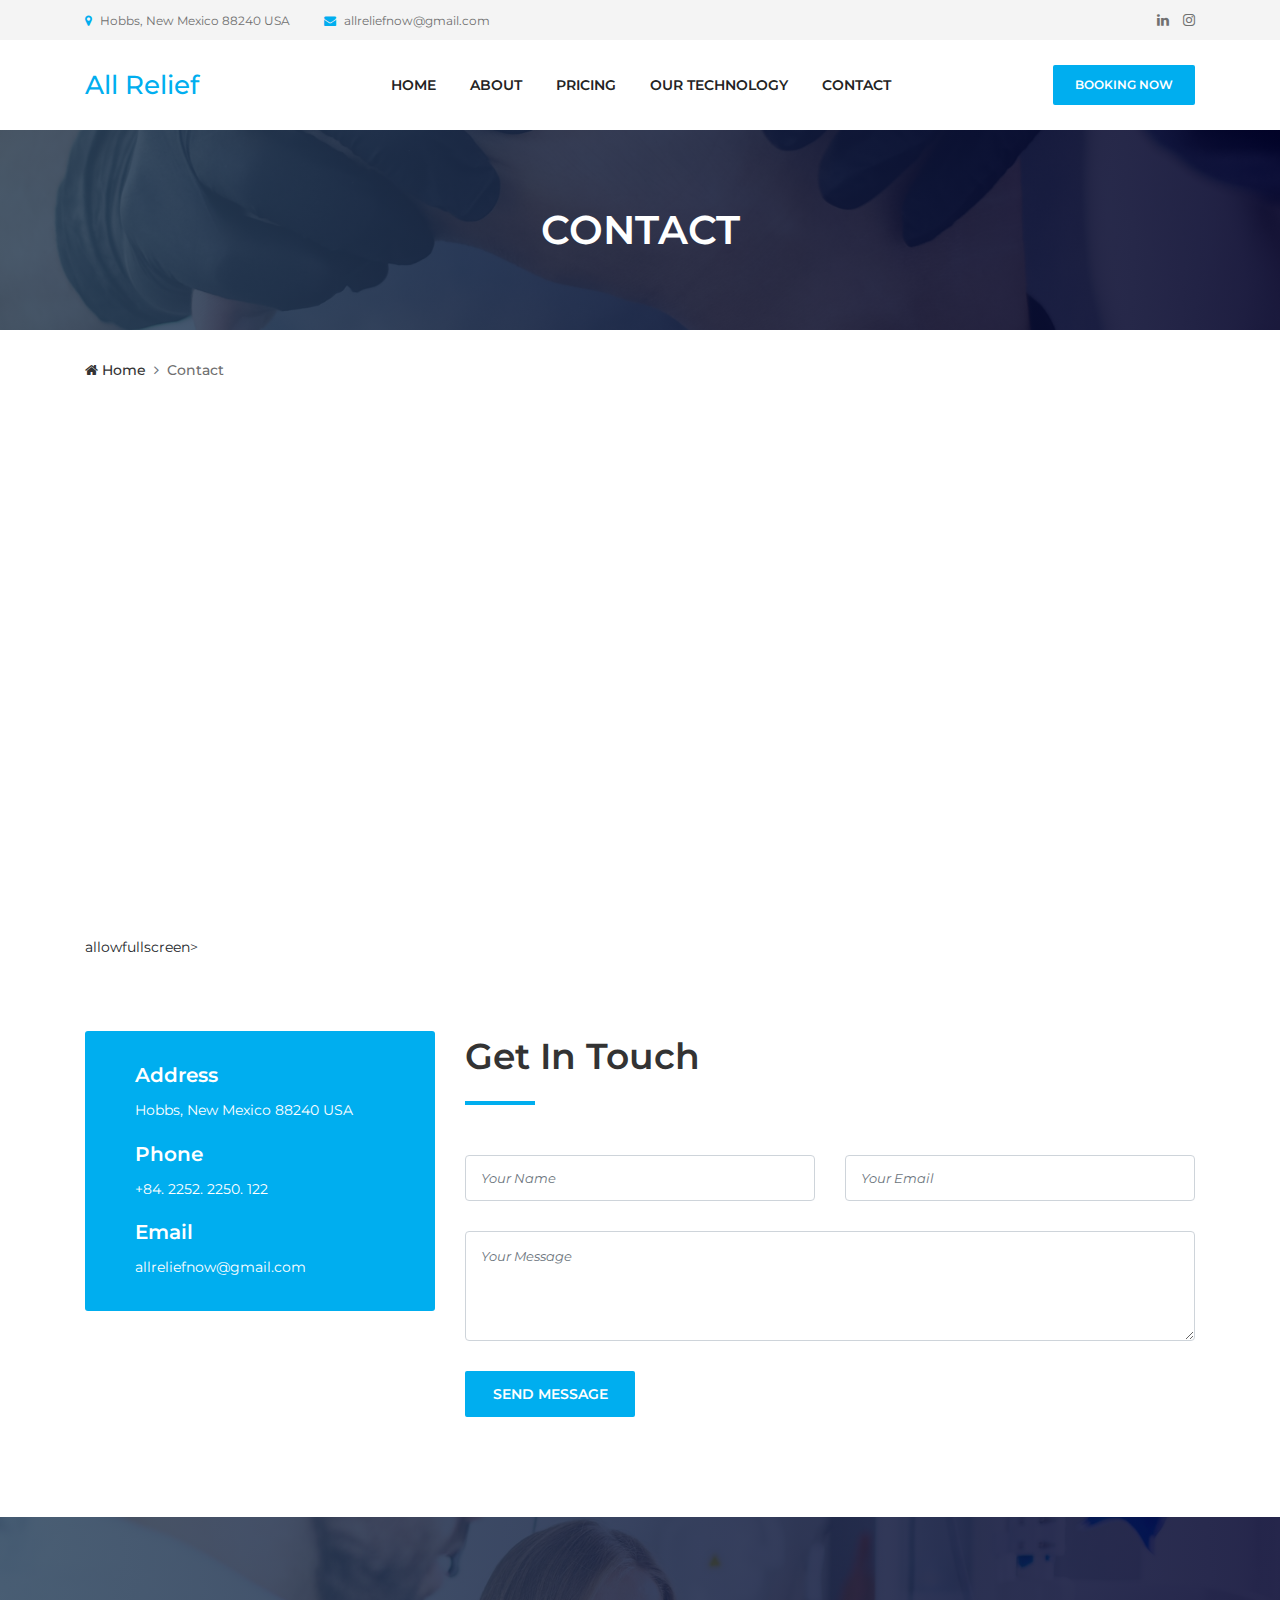
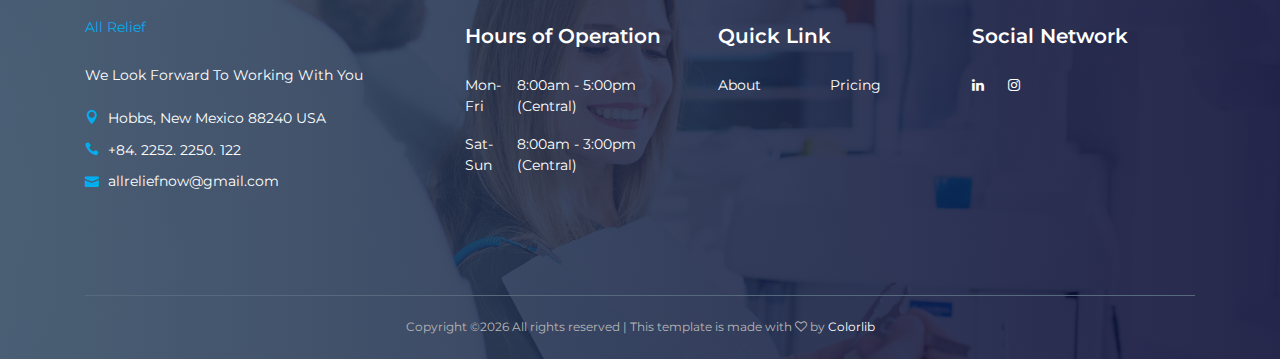
<file: contact.html>
<!DOCTYPE html>
<html lang="en">

<head>
  <meta charset="UTF-8">
  <meta name="description" content="Dento - Dentist &amp; Medical HTML Template">
  <meta http-equiv="X-UA-Compatible" content="IE=edge">
  <meta name="viewport" content="width=device-width, initial-scale=1, shrink-to-fit=no">

 <!-- Title -->
 <title>All Relief - Laser Therapy Service</title>

 <!-- Favicon -->
 <!-- <link rel="icon" href="./img/core-img/favicon.ico"> -->

 <!-- Core Stylesheet -->
 <link rel="stylesheet" href="style.css">

</head>

<body>
 <!-- Preloader -->
 <div id="preloader">
   <div class="preload-content">
     <div id="dento-load"></div>
   </div>
 </div>

 
  <!-- ***** Header Area Start ***** -->
  <header class="header-area">
    <!-- Top Header Area -->
    <div class="top-header-area">
      <div class="container h-100">
        <div class="row h-100 align-items-center">
          <!-- Top Content -->
          <div class="col-6 col-md-9 col-lg-8">
            <div class="top-header-content">
              <a href="#" data-toggle="tooltip" data-placement="bottom" title=" Hobbs, New Mexico 88240 USA"><i class="fa fa-map-marker"></i> <span>Hobbs, New Mexico 88240 USA</span></a>
              <a href="#" data-toggle="tooltip" data-placement="bottom" title="allreliefnow@gmail.com"><i class="fa fa-envelope"></i> <span>allreliefnow@gmail.com</span></a>
            </div>
          </div>
          <!-- Top Header Social Info -->
          <div class="col-6 col-md-3 col-lg-4">
            <div class="top-header-social-info text-right">
              <a href="www.linkedin.com/in/all-relief" data-toggle="tooltip" data-placement="bottom" title="Linkedin"><i class="fa fa-linkedin"></i></a>
              <a href="https://www.instagram.com/allrelief/" data-toggle="tooltip" data-placement="top" title="Linkedin"><i class="fa fa-instagram"></i></a>
            </div>
          </div>
        </div>
      </div>
    </div>
    <!-- Top Header End -->

    <!-- Main Header Start -->
    <div class="main-header-area">
      <div class="classy-nav-container breakpoint-off">
        <div class="container">
          <!-- Classy Menu -->
          <nav class="classy-navbar justify-content-between" id="dentoNav">

            <!-- Logo -->
            <a class="nav-brand"> <span style="color:#00aeef">All Relief</span></a>
            <!-- Navbar Toggler -->
            <div class="classy-navbar-toggler">
              <span class="navbarToggler"><span></span><span></span><span></span></span>
            </div>

            <!-- Menu -->
            <div class="classy-menu">

              <!-- Close Button -->
              <div class="classycloseIcon">
                <div class="cross-wrap"><span class="top"></span><span class="bottom"></span></div>
              </div>

              <!-- Nav Start -->
              <div class="classynav">
                <ul id="nav">
                  <li><a href="index.html">Home</a></li>
                  <li><a href="#about-us">About</a></li>
                  <li><a href="#pricing">Pricing</a></li>
                  <li><a href="our-technology.html">Our Technology</a></li>
                  <li><a href="contact.html">Contact</a></li>
                </ul>
              </div>
              <!-- Nav End -->
            </div>

            <!-- Booking Now Button -->
            <a href="#" class="btn dento-btn booking-btn">Booking Now</a>
          </nav>
        </div>
      </div>
    </div>
  </header>
  <!-- ***** Header Area End ***** -->


  <!-- ***** Breadcrumb Area Start ***** -->
  <div class="breadcumb-area bg-img bg-gradient-overlay" style="background-image: url(img/bg-img/2.jpg);">
    <div class="container h-100">
      <div class="row h-100 align-items-center">
        <div class="col-12">
          <h2 class="title">Contact</h2>
        </div>
      </div>
    </div>
  </div>
  <div class="breadcumb--con">
    <div class="container">
      <div class="row">
        <div class="col-12">
          <nav aria-label="breadcrumb">
            <ol class="breadcrumb">
              <li class="breadcrumb-item"><a href="#"><i class="fa fa-home"></i> Home</a></li>
              <li class="breadcrumb-item active" aria-current="page">Contact</li>
            </ol>
          </nav>
        </div>
      </div>
    </div>
  </div>
  <!-- ***** Breadcrumb Area End ***** -->
 
  <!-- ***** Contact Area Start ***** -->
  <section class="dento-contact-area mt-50 mb-100">
    <div class="container">
      <div class="row">
        <div class="col-12">
          <div class="google-maps mb-100">
            <!-- <iframe src="https://www.google.com/maps/embed?pb=!1m18!1m12!1m3!1d11992.705451!2d24.0768412544878!3d56.9550599906977!2m3!1f0!2f0!3f0!3m2!1i1024!2i768!4f13.1!3m3!1m2!1s0x46eecfb0e5073ded%3A0x400cfcd68f2fe30!2z4Kaw4Ka_4KaX4Ka-LCDgprLgp43gpq_gpr7gpp_gp43gpq3gpr_gpoY!5e0!3m2!1sbn!2sbd!4v1543911160102" -->
              <iframe src="https://www.google.com/maps/embed?pb=!1m18!1m12!1m3!1d107405.98656561215!2d-103.23289542036437!3d32.72758289483403!2m3!1f0!2f0!3f0!3m2!1i1024!2i768!4f13.1!3m3!1m2!1s0x86fc9503bf7cabdd%3A0xb42251a0f28f6880!2sHobbs%2C+NM!5e0!3m2!1sen!2sus!4v1565781403408!5m2!1sen!2sus" width="600" height="450" frameborder="0" style="border:0" allowfullscreen></iframe>              allowfullscreen></iframe>
          </div>
        </div>
      </div>

      <div class="row">
        <!-- Contact Information -->
        <div class="col-12 col-md-4">
          <div class="contact-information">
            <h5>Address</h5>
            <p>Hobbs, New Mexico 88240 USA</p>

            <h5>Phone</h5>
            <p>+84. 2252. 2250. 122</p>

            <h5>Email</h5>
            <p class="mb-0">allreliefnow@gmail.com</p>
          </div>
        </div>

        <!-- Contact Form -->
        <div class="col-12 col-md-8">
          <div class="contact-form">
            <!-- Section Heading -->
            <div class="section-heading">
              <h2>Get In Touch</h2>
              <div class="line"></div>
            </div>
            <!-- Form -->
            <form action="#" method="post">
              <div class="row">
                <div class="col-lg-6">
                  <input type="text" name="message-name" class="form-control mb-30" placeholder="Your Name">
                </div>
                <div class="col-lg-6">
                  <input type="email" name="message-email" class="form-control mb-30" placeholder="Your Email">
                </div>
                <div class="col-12">
                  <textarea name="message" class="form-control mb-30" placeholder="Your Message"></textarea>
                </div>
                <div class="col-12">
                  <button type="submit" class="btn dento-btn">Send Message</button>
                </div>
              </div>
            </form>

          </div>
        </div>
      </div>
    </div>
  </section>
  <!-- ***** Contact Area End ***** -->

  <!-- ***** Footer Area Start ***** -->
  <footer class="footer-area bg-img bg-gradient-overlay" style="background-image: url(img/bg-img/3.jpg);">
    <div class="container">
      <div class="row">
        <!-- Single Footer Widget -->
        <div class="col-12 col-sm-6 col-lg-4">
          <div class="single-footer-widget">
            <a href="./index.html" class="d-block mb-4"><span style= "color:#00aeef">All Relief</span></a>
            <p>We Look Forward To Working With You</p>
            <div class="footer-contact">
              <p><i class="icon_pin"></i> Hobbs, New Mexico 88240 USA</p>
              <p><i class="icon_phone"></i> +84. 2252. 2250. 122</p>
              <p><i class="icon_mail"></i> allreliefnow@gmail.com</p>
            </div>
          </div>
        </div>

        <!-- Single Footer Widget -->
        <div class="col-12 col-sm-6 col-lg">
          <div class="single-footer-widget">
            <!-- Widget Title -->
            <h5 class="widget-title">Hours of Operation</h5>

            <!-- Opening Hours -->
            <ul class="opening-hours">
              <li><span>Mon-Fri</span> <span>8:00am - 5:00pm (Central)</span></li>
              <li><span>Sat-Sun</span> <span>8:00am - 3:00pm (Central)</span></li>
            </ul>
          </div>
        </div>

        <!-- Single Footer Widget -->
        <div class="col-12 col-sm-6 col-lg">
          <div class="single-footer-widget">
            <!-- Widget Title -->
            <h5 class="widget-title">Quick Link</h5>

            <!-- Quick Links Nav -->
            <nav>
              <ul class="quick-links">
                <li><a href="#about-us">About</a></li>
                <li><a href="#pricing">Pricing</a></li>
              </ul>
            </nav>
          </div>
        </div>

        <!-- Single Footer Widget -->
        <div class="col-12 col-sm-6 col-lg" id="footer">
          <div class="single-footer-widget">
            <!-- Widget Title -->
            <h5 class="widget-title">Social Network</h5>

            <!-- Social Info -->
            <div class="footer-social-info">
              <a href="www.linkedin.com/in/all-relief" data-toggle="tooltip" data-placement="top" title="Linkedin"><i class="fa fa-linkedin"></i></a>
              <a href="https://www.instagram.com/allrelief/" data-toggle="tooltip" data-placement="top" title="Linkedin"><i class="fa fa-instagram"></i></a>
            </div>
          </div>
        </div>
      </div>
    </div>

    <!-- Copywrite Area -->
    <div class="container">
      <div class="row">
        <div class="col-12">
          <div class="copywrite-content">
            <p><!-- Link back to Colorlib can't be removed. Template is licensed under CC BY 3.0. -->
Copyright &copy;<script>document.write(new Date().getFullYear());</script> All rights reserved | This template is made with <i class="fa fa-heart-o" aria-hidden="true"></i> by <a href="https://colorlib.com" target="_blank">Colorlib</a>
<!-- Link back to Colorlib can't be removed. Template is licensed under CC BY 3.0. --></p>
          </div>
        </div>
      </div>
    </div>
  </footer>
  <!-- ***** Footer Area End ***** -->

  <!-- ******* All JS ******* -->
  <!-- jQuery js -->
  <script src="js/jquery.min.js"></script>
  <!-- Popper js -->
  <script src="js/popper.min.js"></script>
  <!-- Bootstrap js -->
  <script src="js/bootstrap.min.js"></script>
  <!-- All js -->
  <script src="js/dento.bundle.js"></script>
  <!-- Active js -->
  <script src="js/default-assets/active.js"></script>

</body>

</html>
</file>
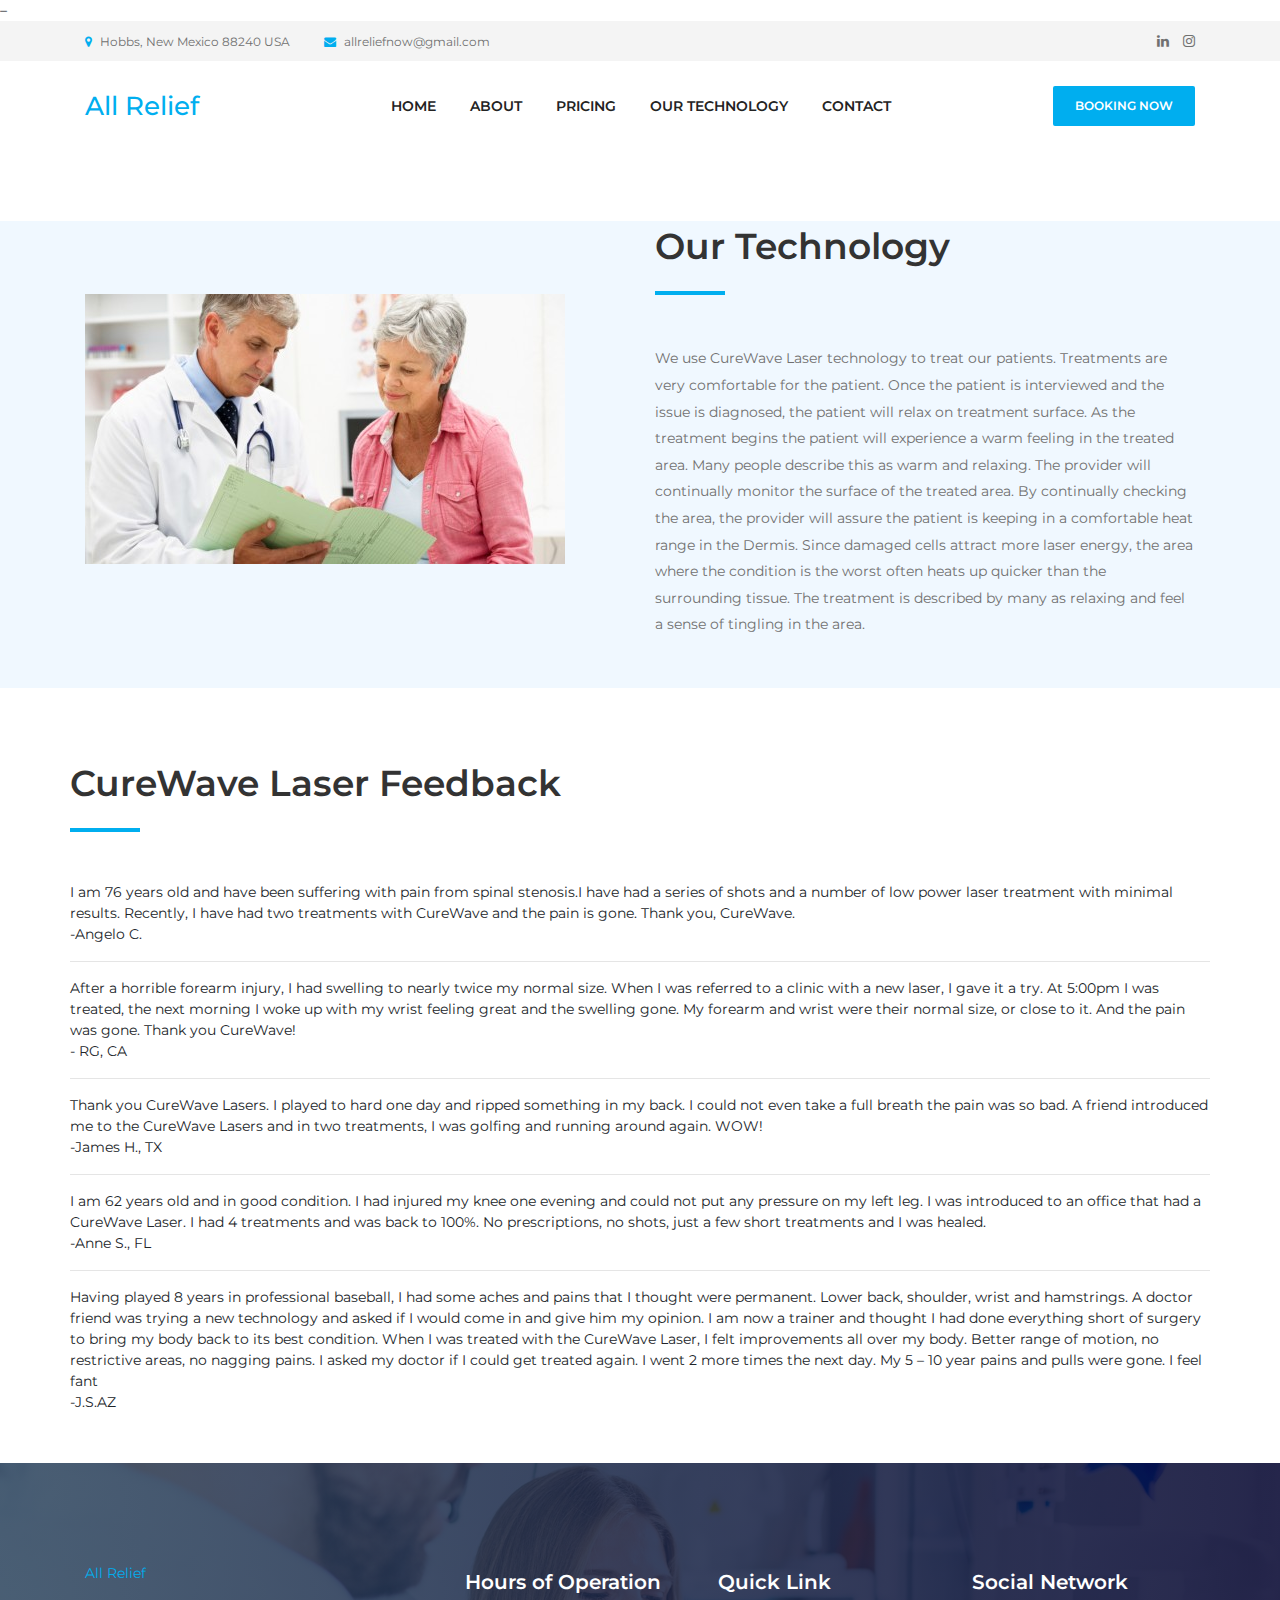
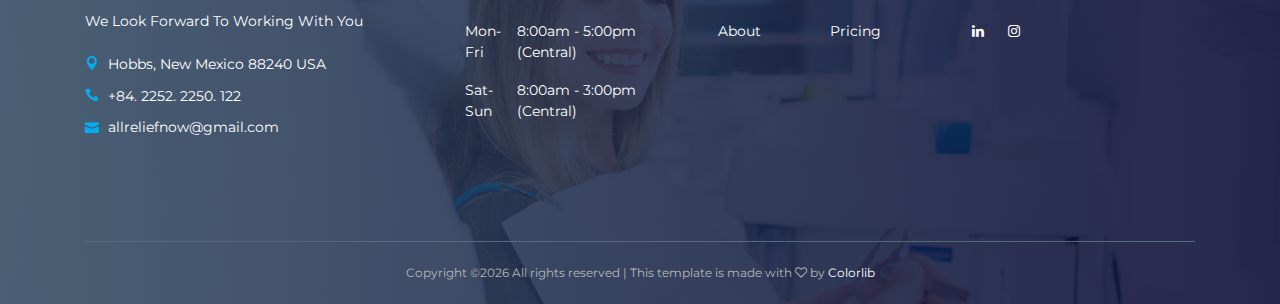
<file: our-technology.html>
–<!DOCTYPE html>
<html lang="en">

<head>
  <meta charset="UTF-8">
  <meta name="description" content="Dento - Dentist &amp; Medical HTML Template">
  <meta http-equiv="X-UA-Compatible" content="IE=edge">
  <meta name="viewport" content="width=device-width, initial-scale=1, shrink-to-fit=no">

  <!-- Title -->
  <title> All Relief Services &amp; Medical HTML Template</title>

  <!-- Favicon -->
  <link rel="icon" href="./img/core-img/favicon.ico">

  <!-- Core Stylesheet -->
  <link rel="stylesheet" href="style.css">

</head>

<body>
  <!-- Preloader -->
  <div id="preloader">
    <div class="preload-content">
      <div id="dento-load"></div>
    </div>
  </div>

  

  <!-- ***** Header Area Start ***** -->
  <header class="header-area">
    <!-- Top Header Area -->
    <div class="top-header-area">
      <div class="container h-100">
        <div class="row h-100 align-items-center">
          <!-- Top Content -->
          <div class="col-6 col-md-9 col-lg-8">
            <div class="top-header-content">
              <a href="#" data-toggle="tooltip" data-placement="bottom" title=" Hobbs, New Mexico 88240 USA"><i class="fa fa-map-marker"></i> <span>Hobbs, New Mexico 88240 USA</span></a>
              <a href="#" data-toggle="tooltip" data-placement="bottom" title="allreliefnow@gmail.com"><i class="fa fa-envelope"></i> <span>allreliefnow@gmail.com</span></a>
            </div>
          </div>
          <!-- Top Header Social Info -->
          <div class="col-6 col-md-3 col-lg-4">
            <div class="top-header-social-info text-right">
              <a href="www.linkedin.com/in/all-relief" data-toggle="tooltip" data-placement="bottom" title="Linkedin"><i class="fa fa-linkedin"></i></a>
              <a href="https://www.instagram.com/allrelief/" data-toggle="tooltip" data-placement="top" title="Linkedin"><i class="fa fa-instagram"></i></a>
            </div>
          </div>
        </div>
      </div>
    </div>
    <!-- Top Header End -->

    <!-- Main Header Start -->
    <div class="main-header-area">
      <div class="classy-nav-container breakpoint-off">
        <div class="container">
          <!-- Classy Menu -->
          <nav class="classy-navbar justify-content-between" id="dentoNav">

            <!-- Logo -->
            <a class="nav-brand"> <span style="color:#00aeef">All Relief</span></a>
            <!-- Navbar Toggler -->
            <div class="classy-navbar-toggler">
              <span class="navbarToggler"><span></span><span></span><span></span></span>
            </div>

            <!-- Menu -->
            <div class="classy-menu">

              <!-- Close Button -->
              <div class="classycloseIcon">
                <div class="cross-wrap"><span class="top"></span><span class="bottom"></span></div>
              </div>

              <!-- Nav Start -->
              <div class="classynav">
                <ul id="nav">
                  <li><a href="index.html">Home</a></li>
                  <li><a href="#about-us">About</a></li>
                  <li><a href="#pricing">Pricing</a></li>
                  <li><a href="our-technology.html">Our Technology</a></li>
                  <li><a href="contact.html">Contact</a></li>
                </ul>
              </div>
              <!-- Nav End -->
            </div>

            <!-- Booking Now Button -->
            <a href="#" class="btn dento-btn booking-btn">Booking Now</a>
          </nav>
        </div>
      </div>
    </div>
  </header>
  <!-- ***** Header Area End ***** -->

  <!-- ***** Breadcrumb Area Start ***** -->
  <!-- <div class="breadcumb-area bg-img bg-gradient-overlay" style="background-image: url(img/bg-img/12.jpg);">
    <div class="container h-100">
      <div class="row h-100 align-items-center">
        <div class="col-12">
          <h2 class="title">About Us</h2>
        </div>
      </div>
    </div>
  </div>
  <div class="breadcumb--con">
    <div class="container">
      <div class="row">
        <div class="col-12">
          <nav aria-label="breadcrumb">
            <ol class="breadcrumb">
              <li class="breadcrumb-item"><a href="#"><i class="fa fa-home"></i> Home</a></li>
              <li class="breadcrumb-item active" aria-current="page">About Us</li>
            </ol>
          </nav>
        </div>
      </div>
    </div>
  </div> -->
  <!-- ***** Breadcrumb Area End ***** -->

  <!-- ****** Our Technology Area Start ******* -->
  <section class="dento-about-us-area mt-70" style="background-color:aliceblue">
    <div class="container">
      <div class="row align-items-center">
        <!-- Our Technology Thumbnail -->
        <div class="col-12 col-md-6">
          <div class="about-us-thumbnail mb-50">
            <img src="./img/bg-img/29.jpg" alt="">
          </div>
        </div>
        <!-- About Content -->
        <div class="col-12 col-md-6">
          <div class="about-us-content mb-50">
            <!-- Section Heading -->
            <div class="section-heading">
              <h2>Our Technology</h2>
              <div class="line"></div>
            </div>
            <p>We use CureWave Laser technology to treat our patients. Treatments are very comfortable for the patient. Once the patient is interviewed and the issue is diagnosed, the patient will relax on treatment surface. As the treatment begins the patient will experience a warm feeling in the treated area. Many people describe this as warm and relaxing. The provider will continually monitor the surface of the treated area. By continually checking the area, the provider will assure the patient is keeping in a comfortable heat range in the Dermis. Since damaged cells attract more laser energy, the area where the condition is the worst often heats up quicker than the surrounding tissue. The treatment is described by many as relaxing and feel a sense of tingling in the area.</p>
        </div>
      </div>
    </div>
  </section>
  <!-- ****** Our Technology Area End ****** -->

<!-- feedback section -->
  <section class="dento-about-us-area mt-70">
    <div class="container">
      <div class="row align-items-center">
        <!-- About Content -->
          <div class="about-us-content mb-50">
            <!-- Section Heading -->
            <div class="section-heading">
              <h2>CureWave Laser Feedback</h2>
              <div class="line"></div>
            </div>
            I am 76 years old and have been suffering with pain from spinal stenosis.I have had  a series of shots and a number of low power laser treatment with minimal results. Recently, I have had two treatments with CureWave and the pain is gone. Thank you, CureWave.
            <br> -Angelo C.
            <hr>
            After a horrible forearm injury, I had swelling to nearly twice my normal size. When I was referred to a clinic with a new laser, I gave it a try. At 5:00pm I was treated, the next morning I woke up with my wrist feeling great and the swelling gone. My forearm and wrist were their normal size, or close to it. And the pain was gone. Thank you CureWave!
            <br> - RG, CA
            <hr>
            Thank you CureWave Lasers. I played to hard one day and ripped something in my back. I could not even take a full breath the pain was so bad. A friend introduced me to the CureWave Lasers and in two treatments, I was golfing and running around again. WOW!
            <br> -James H., TX
            <hr>
            I am 62 years old and in good condition. I had injured my knee one evening and could not put any pressure on my left leg. I was introduced to an office that had a CureWave Laser. I had 4 treatments and was back to 100%. No prescriptions, no shots, just a few short treatments and I was healed.
            <br> -Anne S., FL
            <hr>
            Having played 8 years in professional baseball, I had some aches and pains that I thought were permanent. Lower back, shoulder, wrist and hamstrings. A doctor friend was trying a new technology and asked if I would come in and give him my opinion. I am now a trainer and thought I had done everything short of surgery to bring my body back to its best condition. When I was treated with the CureWave Laser, I felt improvements all over my body. Better range of motion, no restrictive areas, no nagging pains. I asked my doctor if I could get treated again. I went 2 more times the next day. My 5 – 10 year pains and pulls were gone. I feel fant
            <br> -J.S.AZ
        </div>
    </div>
  </section>
  <!-- feedback area end -->


  <!-- ***** Footer Area Start ***** -->
  <footer class="footer-area bg-img bg-gradient-overlay" style="background-image: url(img/bg-img/3.jpg);">
    <div class="container">
      <div class="row">
        <!-- Single Footer Widget -->
        <div class="col-12 col-sm-6 col-lg-4">
          <div class="single-footer-widget">
            <a href="./index.html" class="d-block mb-4"><span style= "color:#00aeef">All Relief</span></a>
            <p>We Look Forward To Working With You</p>
            <div class="footer-contact">
              <p><i class="icon_pin"></i> Hobbs, New Mexico 88240 USA</p>
              <p><i class="icon_phone"></i> +84. 2252. 2250. 122</p>
              <p><i class="icon_mail"></i> allreliefnow@gmail.com</p>
            </div>
          </div>
        </div>

        <!-- Single Footer Widget -->
        <div class="col-12 col-sm-6 col-lg">
          <div class="single-footer-widget">
            <!-- Widget Title -->
            <h5 class="widget-title">Hours of Operation</h5>

            <!-- Opening Hours -->
            <ul class="opening-hours">
              <li><span>Mon-Fri</span> <span>8:00am - 5:00pm (Central)</span></li>
              <li><span>Sat-Sun</span> <span>8:00am - 3:00pm (Central)</span></li>
            </ul>
          </div>
        </div>

        <!-- Single Footer Widget -->
        <div class="col-12 col-sm-6 col-lg">
          <div class="single-footer-widget">
            <!-- Widget Title -->
            <h5 class="widget-title">Quick Link</h5>

            <!-- Quick Links Nav -->
            <nav>
              <ul class="quick-links">
                <li><a href="#about-us">About</a></li>
                <li><a href="#pricing">Pricing</a></li>
              </ul>
            </nav>
          </div>
        </div>

        <!-- Single Footer Widget -->
        <div class="col-12 col-sm-6 col-lg" id="footer">
          <div class="single-footer-widget">
            <!-- Widget Title -->
            <h5 class="widget-title">Social Network</h5>

            <!-- Social Info -->
            <div class="footer-social-info">
              <a href="www.linkedin.com/in/all-relief" data-toggle="tooltip" data-placement="top" title="Linkedin"><i class="fa fa-linkedin"></i></a>
              <a href="https://www.instagram.com/allrelief/" data-toggle="tooltip" data-placement="top" title="Linkedin"><i class="fa fa-instagram"></i></a>
            </div>
          </div>
        </div>
      </div>
    </div>

    <!-- Copywrite Area -->
    <div class="container">
      <div class="row">
        <div class="col-12">
          <div class="copywrite-content">
            <p><!-- Link back to Colorlib can't be removed. Template is licensed under CC BY 3.0. -->
Copyright &copy;<script>document.write(new Date().getFullYear());</script> All rights reserved | This template is made with <i class="fa fa-heart-o" aria-hidden="true"></i> by <a href="https://colorlib.com" target="_blank">Colorlib</a>
<!-- Link back to Colorlib can't be removed. Template is licensed under CC BY 3.0. --></p>
          </div>
        </div>
      </div>
    </div>
  </footer>
  <!-- ***** Footer Area End ***** -->

  <!-- ******* All JS ******* -->
  <!-- jQuery js -->
  <script src="js/jquery.min.js"></script>
  <!-- Popper js -->
  <script src="js/popper.min.js"></script>
  <!-- Bootstrap js -->
  <script src="js/bootstrap.min.js"></script>
  <!-- All js -->
  <script src="js/dento.bundle.js"></script>
  <!-- Active js -->
  <script src="js/default-assets/active.js"></script>

</body>

</html>
</file>
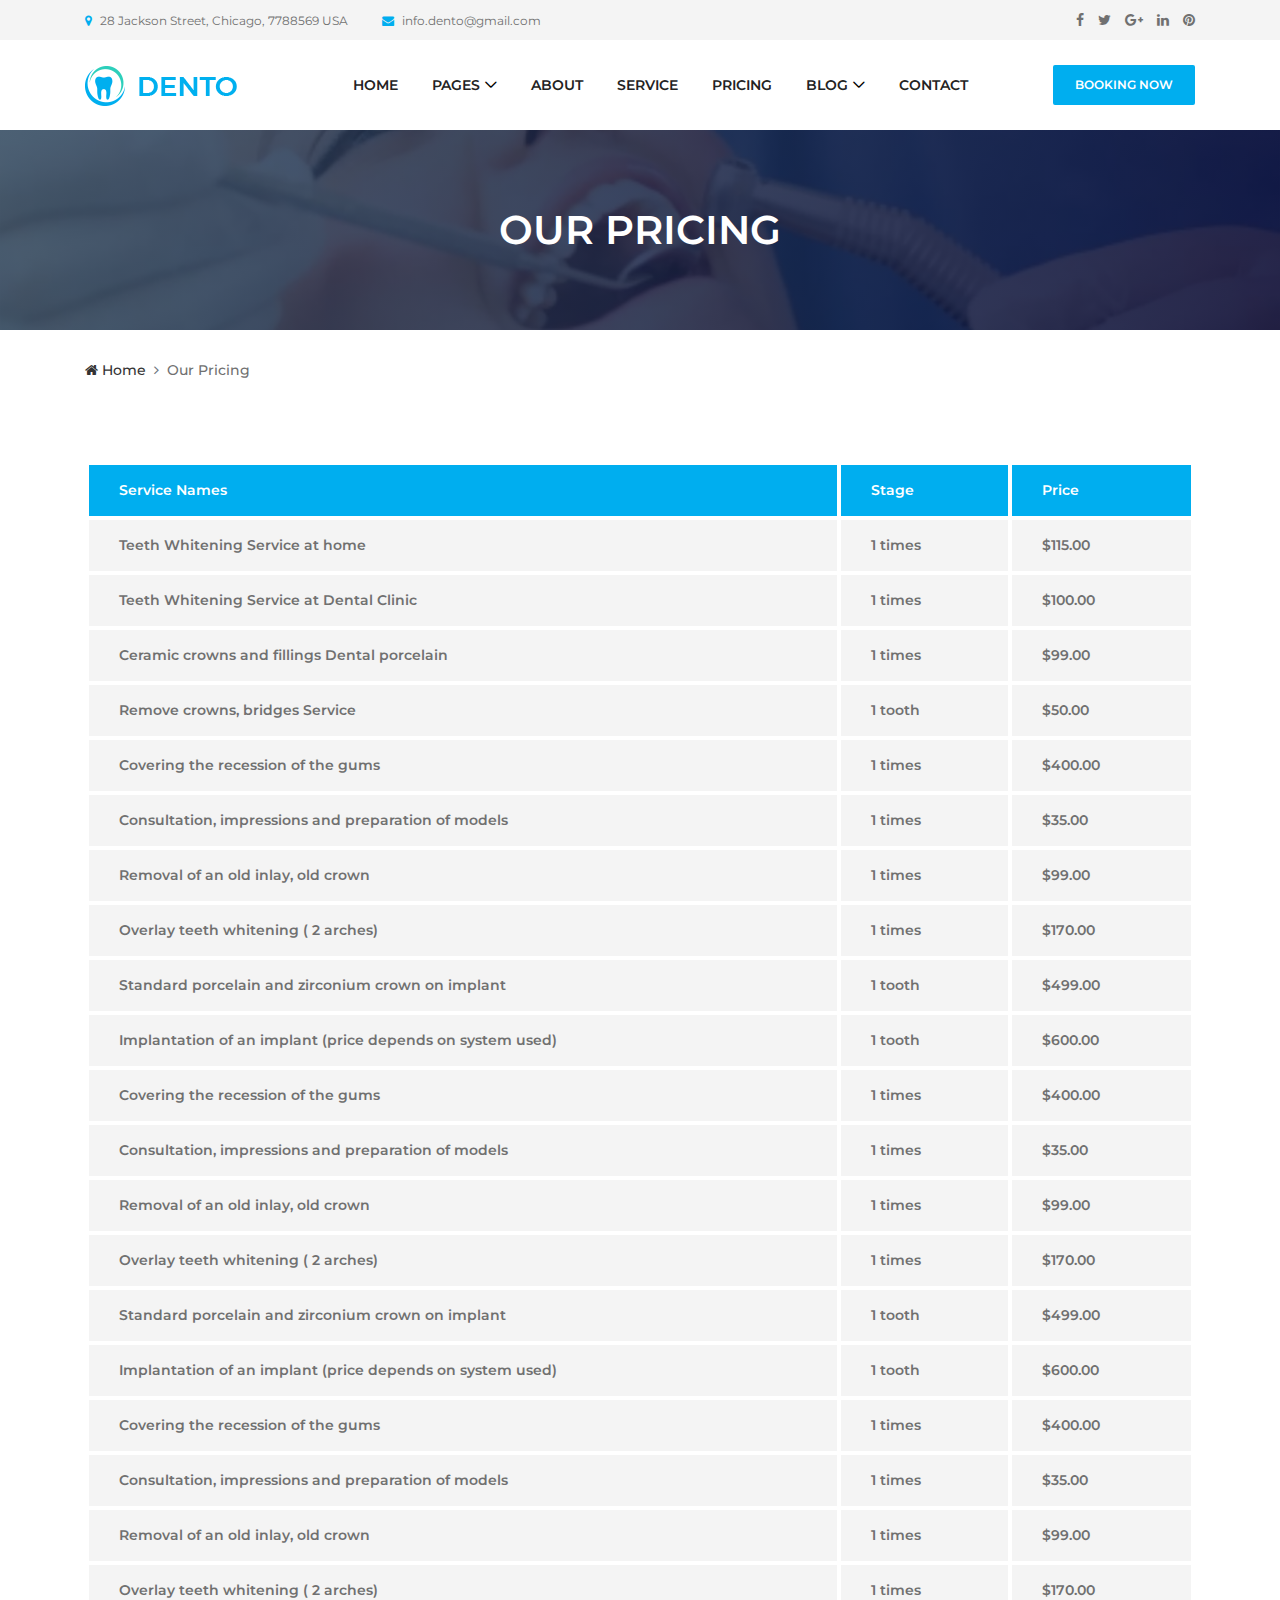
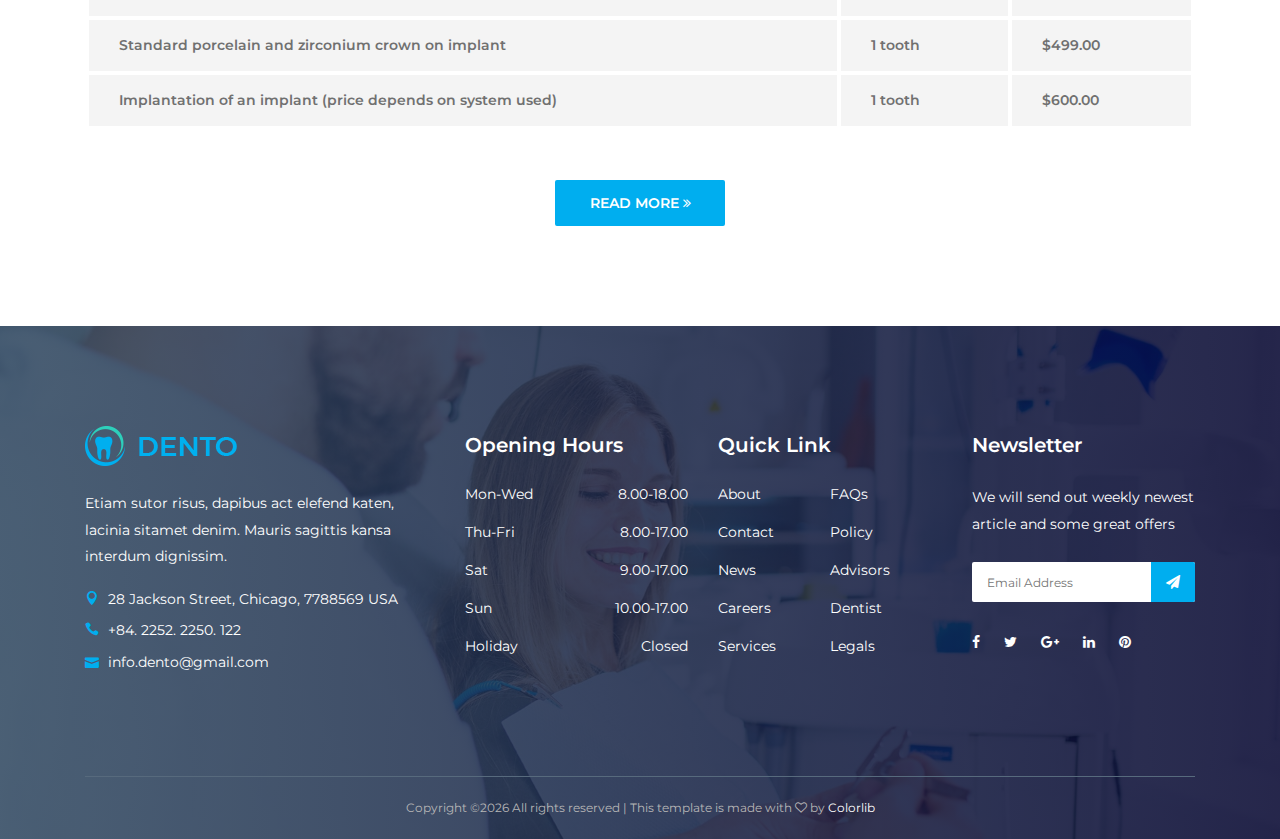
<file: pricing.html>
<!DOCTYPE html>
<html lang="en">

<head>
  <meta charset="UTF-8">
  <meta name="description" content="Dento - Dentist &amp; Medical HTML Template">
  <meta http-equiv="X-UA-Compatible" content="IE=edge">
  <meta name="viewport" content="width=device-width, initial-scale=1, shrink-to-fit=no">

  <!-- Title -->
  <title>Dento - Dentist &amp; Medical HTML Template</title>

  <!-- Favicon -->
  <link rel="icon" href="./img/core-img/favicon.ico">

  <!-- Core Stylesheet -->
  <link rel="stylesheet" href="style.css">

</head>

<body>
  <!-- Preloader -->
  <div id="preloader">
    <div class="preload-content">
      <div id="dento-load"></div>
    </div>
  </div>

  <!-- ***** Header Area Start ***** -->
  <header class="header-area">
    <!-- Top Header Area -->
    <div class="top-header-area">
      <div class="container h-100">
        <div class="row h-100 align-items-center">
          <!-- Top Content -->
          <div class="col-6 col-md-9 col-lg-8">
            <div class="top-header-content">
              <a href="#" data-toggle="tooltip" data-placement="bottom" title="28 Jackson Street, Chicago, 7788569 USA"><i class="fa fa-map-marker"></i> <span>28 Jackson Street, Chicago, 7788569 USA</span></a>
              <a href="#" data-toggle="tooltip" data-placement="bottom" title="info.dento@gmail.com"><i class="fa fa-envelope"></i> <span>info.dento@gmail.com</span></a>
            </div>
          </div>
          <!-- Top Header Social Info -->
          <div class="col-6 col-md-3 col-lg-4">
            <div class="top-header-social-info text-right">
              <a href="#" data-toggle="tooltip" data-placement="bottom" title="Facebook"><i class="fa fa-facebook"></i></a>
              <a href="#" data-toggle="tooltip" data-placement="bottom" title="Twitter"><i class="fa fa-twitter"></i></a>
              <a href="#" data-toggle="tooltip" data-placement="bottom" title="Google Plus"><i class="fa fa-google-plus"></i></a>
              <a href="#" data-toggle="tooltip" data-placement="bottom" title="Linkedin"><i class="fa fa-linkedin"></i></a>
              <a href="#" data-toggle="tooltip" data-placement="bottom" title="Pinterest"><i class="fa fa-pinterest"></i></a>
            </div>
          </div>
        </div>
      </div>
    </div>
    <!-- Top Header End -->

    <!-- Main Header Start -->
    <div class="main-header-area">
      <div class="classy-nav-container breakpoint-off">
        <div class="container">
          <!-- Classy Menu -->
          <nav class="classy-navbar justify-content-between" id="dentoNav">

            <!-- Logo -->
            <a class="nav-brand" href="index.html"><img src="./img/core-img/logo.png" alt=""></a>

            <!-- Navbar Toggler -->
            <div class="classy-navbar-toggler">
              <span class="navbarToggler"><span></span><span></span><span></span></span>
            </div>

            <!-- Menu -->
            <div class="classy-menu">

              <!-- Close Button -->
              <div class="classycloseIcon">
                <div class="cross-wrap"><span class="top"></span><span class="bottom"></span></div>
              </div>

              <!-- Nav Start -->
              <div class="classynav">
                <ul id="nav">
                  <li><a href="index.html">Home</a></li>
                  <li><a href="#">Pages</a>
                    <ul class="dropdown">
                      <li><a href="index.html">- Home</a></li>
                      <li><a href="about.html">- About Us</a></li>
                      <li><a href="service.html">- Service</a></li>
                      <li><a href="pricing.html">- Pricing</a></li>
                      <li><a href="blog.html">- Blog</a></li>
                      <li><a href="blog-details.html">- Blog Details</a></li>
                      <li><a href="contact.html">- Contact</a></li>
                      <li><a href="#">- Dropdown</a>
                        <ul class="dropdown">
                          <li><a href="#">- Dropdown Item</a></li>
                          <li><a href="#">- Dropdown Item</a>
                            <ul class="dropdown">
                              <li><a href="#">- Even Dropdown</a></li>
                              <li><a href="#">- Even Dropdown</a></li>
                              <li><a href="#">- Even Dropdown</a></li>
                              <li><a href="#">- Even Dropdown</a></li>
                            </ul>
                          </li>
                          <li><a href="#">- Dropdown Item</a></li>
                          <li><a href="#">- Dropdown Item</a></li>
                        </ul>
                      </li>
                    </ul>
                  </li>
                  <li><a href="about.html">About</a></li>
                  <li><a href="service.html">Service</a></li>
                  <li><a href="pricing.html">Pricing</a></li>
                  <li><a href="#">Blog</a>
                    <ul class="dropdown">
                      <li><a href="blog.html">- Blog</a></li>
                      <li><a href="blog-details.html">- Blog Details</a></li>
                    </ul>
                  </li>
                  <li><a href="./contact.html">Contact</a></li>
                </ul>
              </div>
              <!-- Nav End -->
            </div>

            <!-- Booking Now Button -->
            <a href="#" class="btn dento-btn booking-btn">Booking Now</a>
          </nav>
        </div>
      </div>
    </div>
  </header>
  <!-- ***** Header Area End ***** -->

  <!-- ***** Breadcrumb Area Start ***** -->
  <div class="breadcumb-area bg-img bg-gradient-overlay" style="background-image: url(img/bg-img/12.jpg);">
    <div class="container h-100">
      <div class="row h-100 align-items-center">
        <div class="col-12">
          <h2 class="title">Our Pricing</h2>
        </div>
      </div>
    </div>
  </div>
  <div class="breadcumb--con">
    <div class="container">
      <div class="row">
        <div class="col-12">
          <nav aria-label="breadcrumb">
            <ol class="breadcrumb">
              <li class="breadcrumb-item"><a href="#"><i class="fa fa-home"></i> Home</a></li>
              <li class="breadcrumb-item active" aria-current="page">Our Pricing</li>
            </ol>
          </nav>
        </div>
      </div>
    </div>
  </div>
  <!-- ***** Breadcrumb Area End ***** -->

  <!-- ***** Dento Pricing Table Area Start ***** -->
  <section class="dento-pricing-table-area mt-50 section-padding-0-100">
    <div class="container">
      <div class="row">
        <div class="col-12">
          <div class="dento-price-table table-responsive">
            <table class="table table-borderless mb-0">
              <thead>
                <tr>
                  <th scope="col">Service Names</th>
                  <th scope="col">Stage</th>
                  <th scope="col">Price</th>
                </tr>
              </thead>
              <tbody>
                <tr>
                  <th scope="row">Teeth Whitening Service at home</th>
                  <td>1 times</td>
                  <td>$115.00</td>
                </tr>
                <tr>
                  <th scope="row">Teeth Whitening Service at Dental Clinic</th>
                  <td>1 times</td>
                  <td>$100.00</td>
                </tr>
                <tr>
                  <th scope="row">Ceramic crowns and fillings Dental porcelain</th>
                  <td>1 times</td>
                  <td>$99.00</td>
                </tr>
                <tr>
                  <th scope="row">Remove crowns, bridges Service</th>
                  <td>1 tooth</td>
                  <td>$50.00</td>
                </tr>
                <tr>
                  <th scope="row">Covering the recession of the gums</th>
                  <td>1 times</td>
                  <td>$400.00</td>
                </tr>
                <tr>
                  <th scope="row">Consultation, impressions and preparation of models</th>
                  <td>1 times</td>
                  <td>$35.00</td>
                </tr>
                <tr>
                  <th scope="row">Removal of an old inlay, old crown</th>
                  <td>1 times</td>
                  <td>$99.00</td>
                </tr>
                <tr>
                  <th scope="row">Overlay teeth whitening ( 2 arches)</th>
                  <td>1 times</td>
                  <td>$170.00</td>
                </tr>
                <tr>
                  <th scope="row">Standard porcelain and zirconium crown on implant</th>
                  <td>1 tooth</td>
                  <td>$499.00</td>
                </tr>
                <tr>
                  <th scope="row">Implantation of an implant (price depends on system used)</th>
                  <td>1 tooth</td>
                  <td>$600.00</td>
                </tr>
                <tr>
                  <th scope="row">Covering the recession of the gums</th>
                  <td>1 times</td>
                  <td>$400.00</td>
                </tr>
                <tr>
                  <th scope="row">Consultation, impressions and preparation of models</th>
                  <td>1 times</td>
                  <td>$35.00</td>
                </tr>
                <tr>
                  <th scope="row">Removal of an old inlay, old crown</th>
                  <td>1 times</td>
                  <td>$99.00</td>
                </tr>
                <tr>
                  <th scope="row">Overlay teeth whitening ( 2 arches)</th>
                  <td>1 times</td>
                  <td>$170.00</td>
                </tr>
                <tr>
                  <th scope="row">Standard porcelain and zirconium crown on implant</th>
                  <td>1 tooth</td>
                  <td>$499.00</td>
                </tr>
                <tr>
                  <th scope="row">Implantation of an implant (price depends on system used)</th>
                  <td>1 tooth</td>
                  <td>$600.00</td>
                </tr>
                <tr>
                  <th scope="row">Covering the recession of the gums</th>
                  <td>1 times</td>
                  <td>$400.00</td>
                </tr>
                <tr>
                  <th scope="row">Consultation, impressions and preparation of models</th>
                  <td>1 times</td>
                  <td>$35.00</td>
                </tr>
                <tr>
                  <th scope="row">Removal of an old inlay, old crown</th>
                  <td>1 times</td>
                  <td>$99.00</td>
                </tr>
                <tr>
                  <th scope="row">Overlay teeth whitening ( 2 arches)</th>
                  <td>1 times</td>
                  <td>$170.00</td>
                </tr>
                <tr>
                  <th scope="row">Standard porcelain and zirconium crown on implant</th>
                  <td>1 tooth</td>
                  <td>$499.00</td>
                </tr>
                <tr>
                  <th scope="row">Implantation of an implant (price depends on system used)</th>
                  <td>1 tooth</td>
                  <td>$600.00</td>
                </tr>
              </tbody>
            </table>
          </div>
        </div>

        <div class="col-12">
          <div class="more-btn text-center mt-50">
            <a href="#" class="btn dento-btn">Read More <i class="fa fa-angle-double-right"></i></a>
          </div>
        </div>
      </div>
    </div>
  </section>
  <!-- ***** Dento Pricing Table Area End ***** -->

  <!-- ***** Footer Area Start ***** -->
  <footer class="footer-area bg-img bg-gradient-overlay" style="background-image: url(img/bg-img/3.jpg);">
    <div class="container">
      <div class="row">
        <!-- Single Footer Widget -->
        <div class="col-12 col-sm-6 col-lg-4">
          <div class="single-footer-widget">
            <a href="./index.html" class="d-block mb-4"><img src="./img/core-img/logo.png" alt=""></a>
            <p>Etiam sutor risus, dapibus act elefend katen, lacinia sitamet denim. Mauris sagittis kansa interdum dignissim.</p>
            <div class="footer-contact">
              <p><i class="icon_pin"></i> 28 Jackson Street, Chicago, 7788569 USA</p>
              <p><i class="icon_phone"></i> +84. 2252. 2250. 122</p>
              <p><i class="icon_mail"></i> info.dento@gmail.com</p>
            </div>
          </div>
        </div>

        <!-- Single Footer Widget -->
        <div class="col-12 col-sm-6 col-lg">
          <div class="single-footer-widget">
            <!-- Widget Title -->
            <h5 class="widget-title">Opening Hours</h5>

            <!-- Opening Hours -->
            <ul class="opening-hours">
              <li><span>Mon-Wed</span> <span>8.00-18.00</span></li>
              <li><span>Thu-Fri</span> <span>8.00-17.00</span></li>
              <li><span>Sat</span> <span>9.00-17.00</span></li>
              <li><span>Sun</span> <span>10.00-17.00</span></li>
              <li><span>Holiday</span> <span>Closed</span></li>
            </ul>
          </div>
        </div>

        <!-- Single Footer Widget -->
        <div class="col-12 col-sm-6 col-lg">
          <div class="single-footer-widget">
            <!-- Widget Title -->
            <h5 class="widget-title">Quick Link</h5>

            <!-- Quick Links Nav -->
            <nav>
              <ul class="quick-links">
                <li><a href="#">About</a></li>
                <li><a href="#">FAQs</a></li>
                <li><a href="#">Contact</a></li>
                <li><a href="#">Policy</a></li>
                <li><a href="#">News</a></li>
                <li><a href="#">Advisors</a></li>
                <li><a href="#">Careers</a></li>
                <li><a href="#">Dentist</a></li>
                <li><a href="#">Services</a></li>
                <li><a href="#">Legals</a></li>
              </ul>
            </nav>
          </div>
        </div>

        <!-- Single Footer Widget -->
        <div class="col-12 col-sm-6 col-lg">
          <div class="single-footer-widget">
            <!-- Widget Title -->
            <h5 class="widget-title">Newsletter</h5>

            <p>We will send out weekly newest article and some great offers</p>
            <!-- Newsletter Form -->
            <div class="footer-newsletter-form">
              <form action="#" method="post">
                <input type="email" name="nl-email" value="" placeholder="Email Address">
                <button type="submit"><i class="fa fa-paper-plane" aria-hidden="true"></i></button>
              </form>
            </div>

            <!-- Social Info -->
            <div class="footer-social-info">
              <a href="#" data-toggle="tooltip" data-placement="top" title="Facebook"><i class="fa fa-facebook"></i></a>
              <a href="#" data-toggle="tooltip" data-placement="top" title="Twitter"><i class="fa fa-twitter"></i></a>
              <a href="#" data-toggle="tooltip" data-placement="top" title="Google Plus"><i class="fa fa-google-plus"></i></a>
              <a href="#" data-toggle="tooltip" data-placement="top" title="Linkedin"><i class="fa fa-linkedin"></i></a>
              <a href="#" data-toggle="tooltip" data-placement="top" title="Pinterest"><i class="fa fa-pinterest"></i></a>
            </div>
          </div>
        </div>
      </div>
    </div>

    <!-- Copywrite Area -->
    <div class="container">
      <div class="row">
        <div class="col-12">
          <div class="copywrite-content">
            <p><!-- Link back to Colorlib can't be removed. Template is licensed under CC BY 3.0. -->
Copyright &copy;<script>document.write(new Date().getFullYear());</script> All rights reserved | This template is made with <i class="fa fa-heart-o" aria-hidden="true"></i> by <a href="https://colorlib.com" target="_blank">Colorlib</a>
<!-- Link back to Colorlib can't be removed. Template is licensed under CC BY 3.0. --></p>
          </div>
        </div>
      </div>
    </div>
  </footer>
  <!-- ***** Footer Area End ***** -->

  <!-- ******* All JS ******* -->
  <!-- jQuery js -->
  <script src="js/jquery.min.js"></script>
  <!-- Popper js -->
  <script src="js/popper.min.js"></script>
  <!-- Bootstrap js -->
  <script src="js/bootstrap.min.js"></script>
  <!-- All js -->
  <script src="js/dento.bundle.js"></script>
  <!-- Active js -->
  <script src="js/default-assets/active.js"></script>

</body>

</html>
</file>
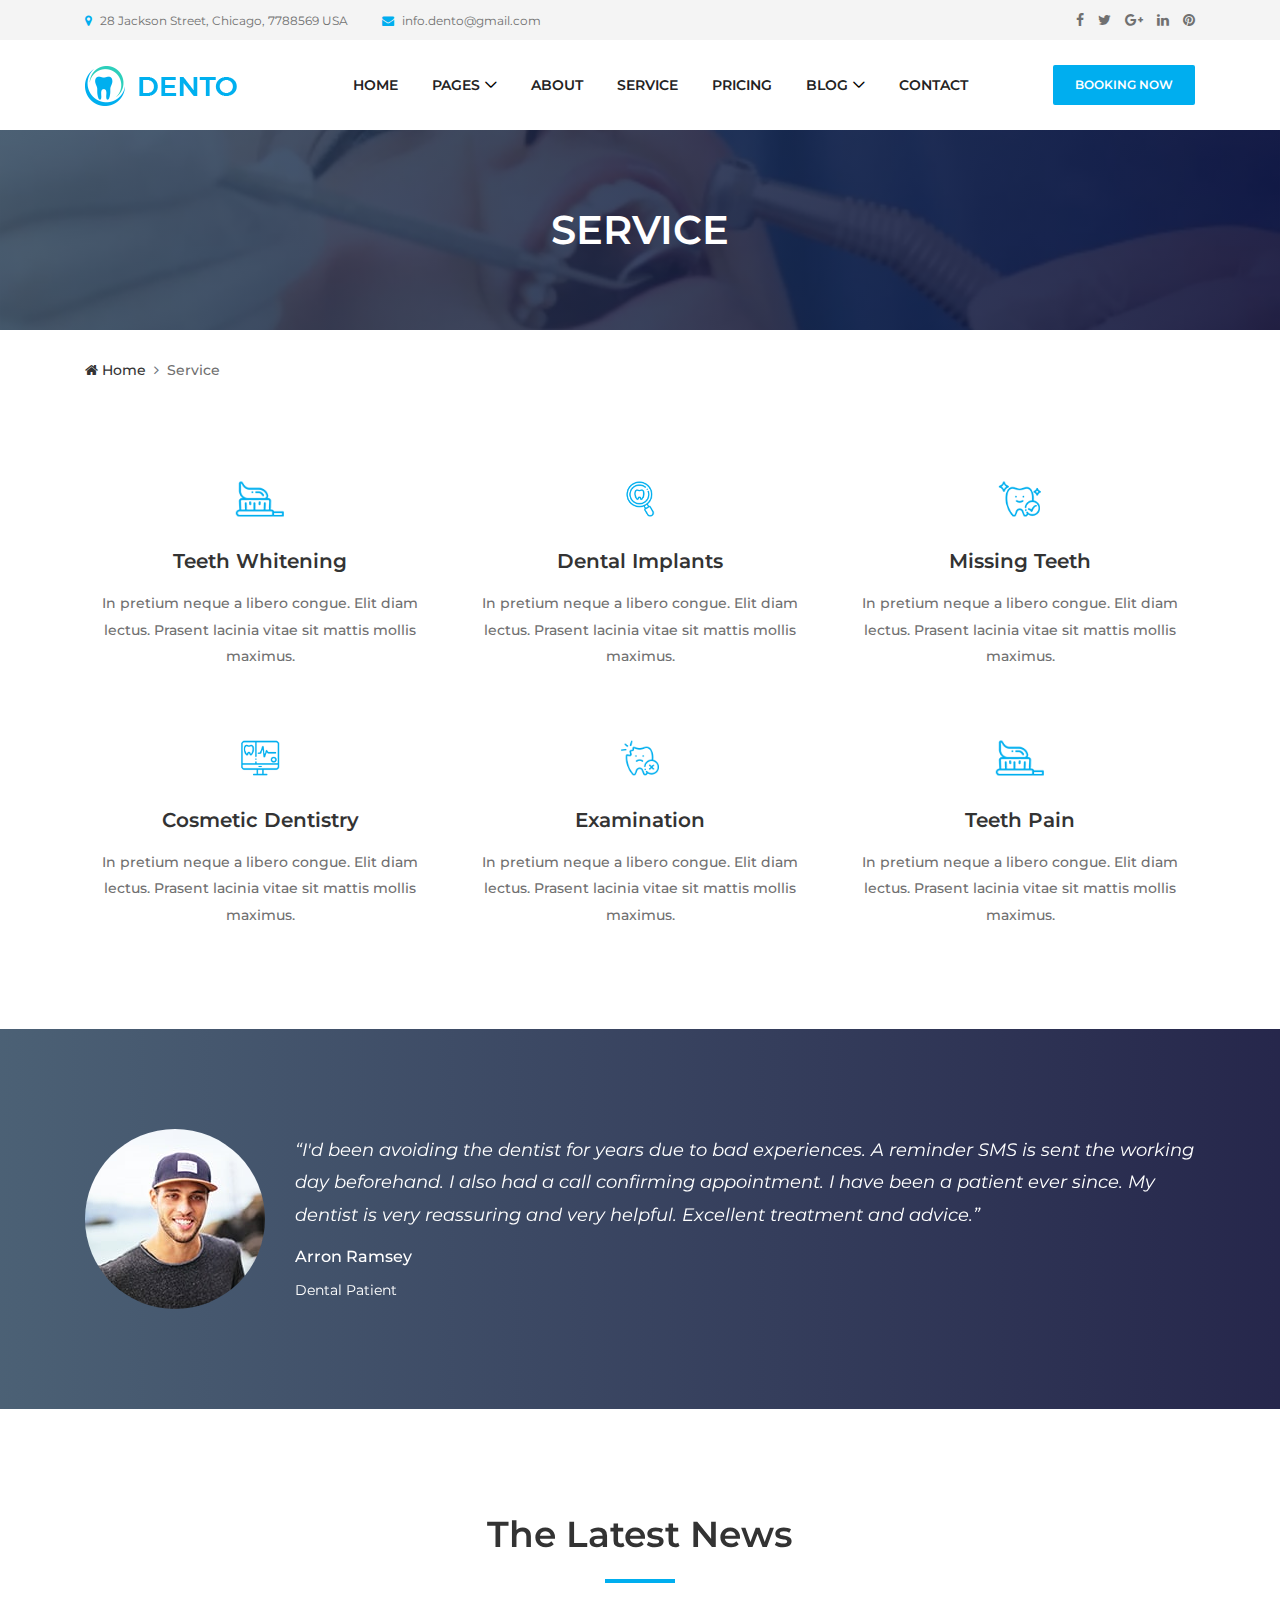
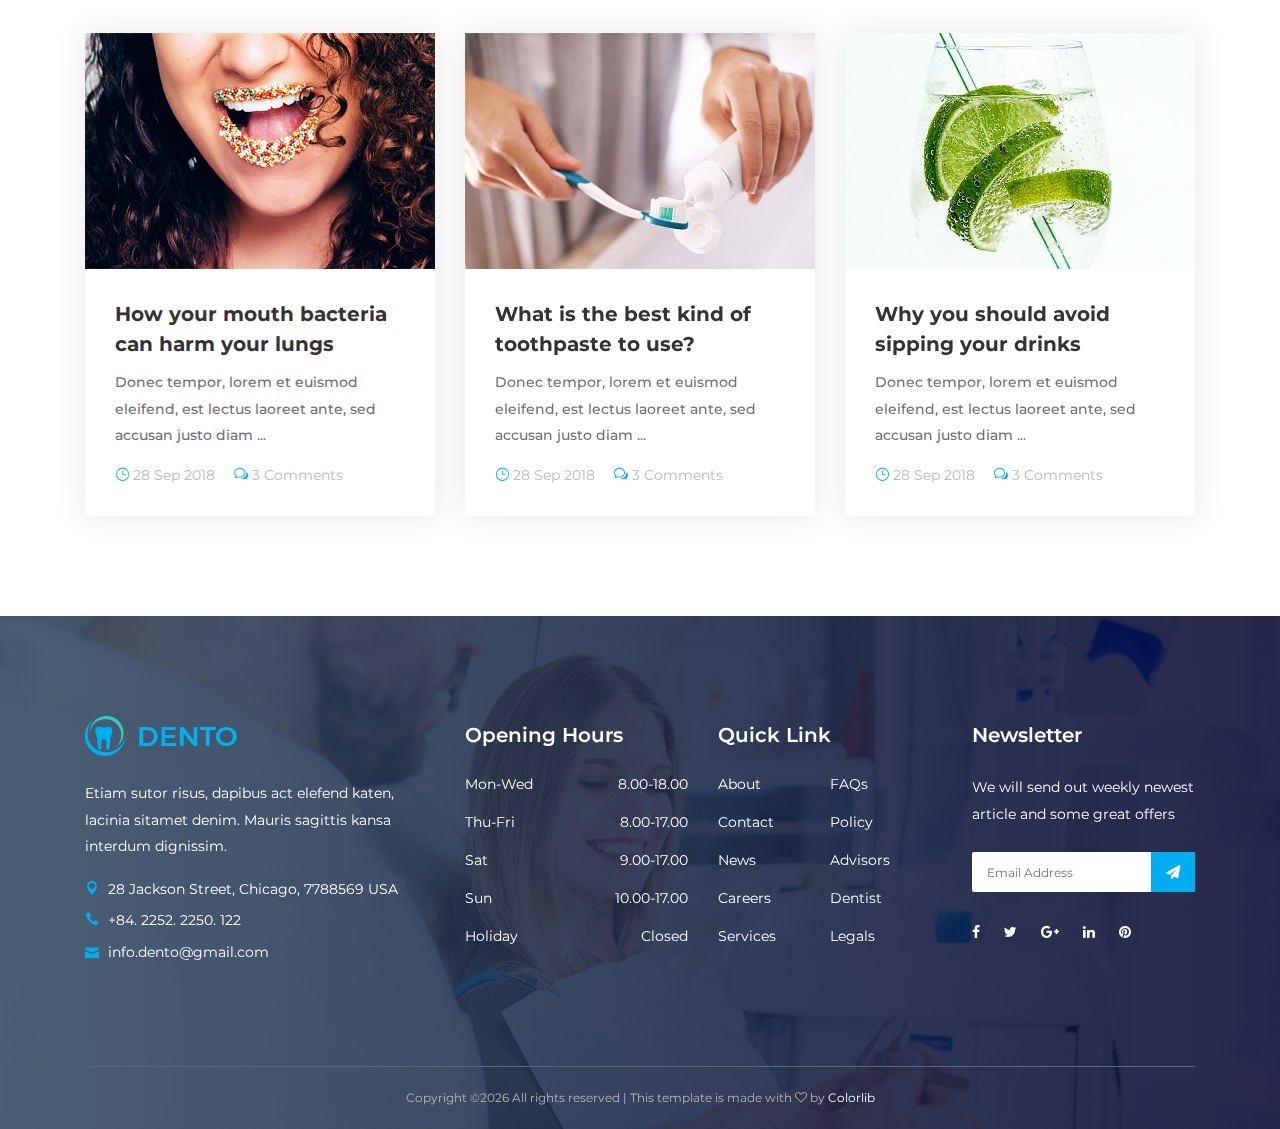
<file: service.html>
<!DOCTYPE html>
<html lang="en">

<head>
  <meta charset="UTF-8">
  <meta name="description" content="Dento - Dentist &amp; Medical HTML Template">
  <meta http-equiv="X-UA-Compatible" content="IE=edge">
  <meta name="viewport" content="width=device-width, initial-scale=1, shrink-to-fit=no">

  <!-- Title -->
  <title>Dento - Dentist &amp; Medical HTML Template</title>

  <!-- Favicon -->
  <link rel="icon" href="./img/core-img/favicon.ico">

  <!-- Core Stylesheet -->
  <link rel="stylesheet" href="style.css">

</head>

<body>
  <!-- Preloader -->
  <div id="preloader">
    <div class="preload-content">
      <div id="dento-load"></div>
    </div>
  </div>

  <!-- ***** Header Area Start ***** -->
  <header class="header-area">
    <!-- Top Header Area -->
    <div class="top-header-area">
      <div class="container h-100">
        <div class="row h-100 align-items-center">
          <!-- Top Content -->
          <div class="col-6 col-md-9 col-lg-8">
            <div class="top-header-content">
              <a href="#" data-toggle="tooltip" data-placement="bottom" title="28 Jackson Street, Chicago, 7788569 USA"><i class="fa fa-map-marker"></i> <span>28 Jackson Street, Chicago, 7788569 USA</span></a>
              <a href="#" data-toggle="tooltip" data-placement="bottom" title="info.dento@gmail.com"><i class="fa fa-envelope"></i> <span>info.dento@gmail.com</span></a>
            </div>
          </div>
          <!-- Top Header Social Info -->
          <div class="col-6 col-md-3 col-lg-4">
            <div class="top-header-social-info text-right">
              <a href="#" data-toggle="tooltip" data-placement="bottom" title="Facebook"><i class="fa fa-facebook"></i></a>
              <a href="#" data-toggle="tooltip" data-placement="bottom" title="Twitter"><i class="fa fa-twitter"></i></a>
              <a href="#" data-toggle="tooltip" data-placement="bottom" title="Google Plus"><i class="fa fa-google-plus"></i></a>
              <a href="#" data-toggle="tooltip" data-placement="bottom" title="Linkedin"><i class="fa fa-linkedin"></i></a>
              <a href="#" data-toggle="tooltip" data-placement="bottom" title="Pinterest"><i class="fa fa-pinterest"></i></a>
            </div>
          </div>
        </div>
      </div>
    </div>
    <!-- Top Header End -->

    <!-- Main Header Start -->
    <div class="main-header-area">
      <div class="classy-nav-container breakpoint-off">
        <div class="container">
          <!-- Classy Menu -->
          <nav class="classy-navbar justify-content-between" id="dentoNav">

            <!-- Logo -->
            <a class="nav-brand" href="index.html"><img src="./img/core-img/logo.png" alt=""></a>

            <!-- Navbar Toggler -->
            <div class="classy-navbar-toggler">
              <span class="navbarToggler"><span></span><span></span><span></span></span>
            </div>

            <!-- Menu -->
            <div class="classy-menu">

              <!-- Close Button -->
              <div class="classycloseIcon">
                <div class="cross-wrap"><span class="top"></span><span class="bottom"></span></div>
              </div>

              <!-- Nav Start -->
              <div class="classynav">
                <ul id="nav">
                  <li><a href="index.html">Home</a></li>
                  <li><a href="#">Pages</a>
                    <ul class="dropdown">
                      <li><a href="index.html">- Home</a></li>
                      <li><a href="about.html">- About Us</a></li>
                      <li><a href="service.html">- Service</a></li>
                      <li><a href="pricing.html">- Pricing</a></li>
                      <li><a href="blog.html">- Blog</a></li>
                      <li><a href="blog-details.html">- Blog Details</a></li>
                      <li><a href="contact.html">- Contact</a></li>
                      <li><a href="#">- Dropdown</a>
                        <ul class="dropdown">
                          <li><a href="#">- Dropdown Item</a></li>
                          <li><a href="#">- Dropdown Item</a>
                            <ul class="dropdown">
                              <li><a href="#">- Even Dropdown</a></li>
                              <li><a href="#">- Even Dropdown</a></li>
                              <li><a href="#">- Even Dropdown</a></li>
                              <li><a href="#">- Even Dropdown</a></li>
                            </ul>
                          </li>
                          <li><a href="#">- Dropdown Item</a></li>
                          <li><a href="#">- Dropdown Item</a></li>
                        </ul>
                      </li>
                    </ul>
                  </li>
                  <li><a href="about.html">About</a></li>
                  <li><a href="service.html">Service</a></li>
                  <li><a href="pricing.html">Pricing</a></li>
                  <li><a href="#">Blog</a>
                    <ul class="dropdown">
                      <li><a href="blog.html">- Blog</a></li>
                      <li><a href="blog-details.html">- Blog Details</a></li>
                    </ul>
                  </li>
                  <li><a href="./contact.html">Contact</a></li>
                </ul>
              </div>
              <!-- Nav End -->
            </div>

            <!-- Booking Now Button -->
            <a href="#" class="btn dento-btn booking-btn">Booking Now</a>
          </nav>
        </div>
      </div>
    </div>
  </header>
  <!-- ***** Header Area End ***** -->

  <!-- ***** Breadcrumb Area Start ***** -->
  <div class="breadcumb-area bg-img bg-gradient-overlay" style="background-image: url(img/bg-img/12.jpg);">
    <div class="container h-100">
      <div class="row h-100 align-items-center">
        <div class="col-12">
          <h2 class="title">Service</h2>
        </div>
      </div>
    </div>
  </div>
  <div class="breadcumb--con">
    <div class="container">
      <div class="row">
        <div class="col-12">
          <nav aria-label="breadcrumb">
            <ol class="breadcrumb">
              <li class="breadcrumb-item"><a href="#"><i class="fa fa-home"></i> Home</a></li>
              <li class="breadcrumb-item active" aria-current="page">Service</li>
            </ol>
          </nav>
        </div>
      </div>
    </div>
  </div>
  <!-- ***** Breadcrumb Area End ***** -->

  <!-- ***** Services Area Start ***** -->
  <section class="dento-services-area mt-50 mb-50">
    <div class="container">
      <div class="row">

        <!-- Single Service Area -->
        <div class="col-12 col-sm-6 col-lg-4">
          <div class="single-service--area text-center mb-50">
            <div class="icon--">
              <img src="./img/core-img/s6.png" alt="">
            </div>
            <h5>Teeth Whitening</h5>
            <p>In pretium neque a libero congue. Elit diam lectus. Prasent lacinia vitae sit
              mattis mollis maximus.</p>
          </div>
        </div>

        <!-- Single Service Area -->
        <div class="col-12 col-sm-6 col-lg-4">
          <div class="single-service--area text-center mb-50">
            <div class="icon--">
              <img src="./img/core-img/s7.png" alt="">
            </div>
            <h5>Dental Implants</h5>
            <p>In pretium neque a libero congue. Elit diam lectus. Prasent lacinia vitae sit
              mattis mollis maximus.</p>
          </div>
        </div>

        <!-- Single Service Area -->
        <div class="col-12 col-sm-6 col-lg-4">
          <div class="single-service--area text-center mb-50">
            <div class="icon--">
              <img src="./img/core-img/s8.png" alt="">
            </div>
            <h5>Missing Teeth</h5>
            <p>In pretium neque a libero congue. Elit diam lectus. Prasent lacinia vitae sit
              mattis mollis maximus.</p>
          </div>
        </div>

        <!-- Single Service Area -->
        <div class="col-12 col-sm-6 col-lg-4">
          <div class="single-service--area text-center mb-50">
            <div class="icon--">
              <img src="./img/core-img/s9.png" alt="">
            </div>
            <h5>Cosmetic Dentistry</h5>
            <p>In pretium neque a libero congue. Elit diam lectus. Prasent lacinia vitae sit
              mattis mollis maximus.</p>
          </div>
        </div>

        <!-- Single Service Area -->
        <div class="col-12 col-sm-6 col-lg-4">
          <div class="single-service--area text-center mb-50">
            <div class="icon--">
              <img src="./img/core-img/s10.png" alt="">
            </div>
            <h5>Examination</h5>
            <p>In pretium neque a libero congue. Elit diam lectus. Prasent lacinia vitae sit
              mattis mollis maximus.</p>
          </div>
        </div>

        <!-- Single Service Area -->
        <div class="col-12 col-sm-6 col-lg-4">
          <div class="single-service--area text-center mb-50">
            <div class="icon--">
              <img src="./img/core-img/s6.png" alt="">
            </div>
            <h5>Teeth Pain</h5>
            <p>In pretium neque a libero congue. Elit diam lectus. Prasent lacinia vitae sit
              mattis mollis maximus.</p>
          </div>
        </div>

      </div>
    </div>
  </section>
  <!-- ***** Services Area End ***** -->

  <!-- ***** Testimonials Area Start ***** -->
  <section class="testimonials-area section-padding-100 bg-img bg-gradient-overlay jarallax clearfix" style="background-image: url('img/bg-img/7.jpg');">
    <div class="container">
      <div class="row">
        <div class="col-12">
          <!-- Testimonials Slides -->
          <div class="testimonials-slides owl-carousel">
            <!-- Single Testimonials Slide -->
            <div class="single-testimonial-slide d-flex align-items-center">
              <!-- Thumbnail -->
              <div class="testimonial-thumb">
                <img src="./img/bg-img/8.jpg" alt="">
              </div>
              <!-- Content -->
              <div class="testimonial-content">
                <h5>“I'd been avoiding the dentist for years due to bad experiences. A reminder SMS is sent the working day beforehand. I also had a call confirming appointment. I have been a patient ever since. My dentist is very reassuring and
                  very helpful. Excellent treatment and advice.”</h5>
                <h6>Arron Ramsey</h6>
                <p>Dental Patient</p>
              </div>
            </div>

            <!-- Single Testimonials Slide -->
            <div class="single-testimonial-slide d-flex align-items-center">
              <!-- Thumbnail -->
              <div class="testimonial-thumb">
                <img src="./img/bg-img/8.jpg" alt="">
              </div>
              <!-- Content -->
              <div class="testimonial-content">
                <h5>“I'd been avoiding the dentist for years due to bad experiences. A reminder SMS is sent the working day beforehand. I also had a call confirming appointment. I have been a patient ever since. My dentist is very reassuring and
                  very helpful. Excellent treatment and advice.”</h5>
                <h6>Arron Ramsey</h6>
                <p>Dental Patient</p>
              </div>
            </div>

            <!-- Single Testimonials Slide -->
            <div class="single-testimonial-slide d-flex align-items-center">
              <!-- Thumbnail -->
              <div class="testimonial-thumb">
                <img src="./img/bg-img/8.jpg" alt="">
              </div>
              <!-- Content -->
              <div class="testimonial-content">
                <h5>“I'd been avoiding the dentist for years due to bad experiences. A reminder SMS is sent the working day beforehand. I also had a call confirming appointment. I have been a patient ever since. My dentist is very reassuring and
                  very helpful. Excellent treatment and advice.”</h5>
                <h6>Arron Ramsey</h6>
                <p>Dental Patient</p>
              </div>
            </div>
          </div>
        </div>
      </div>
    </div>
  </section>
  <!-- ***** Testimonials Area End ***** -->

  <!-- ***** Blog Area Start ***** -->
  <section class="dento-blog-area section-padding-100-0 clearfix">
    <div class="container">
      <div class="row">
        <!-- Section Heading -->
        <div class="col-12">
          <div class="section-heading text-center">
            <h2>The Latest News</h2>
            <div class="line"></div>
          </div>
        </div>
      </div>

      <div class="row">
        <!-- Single Blog Item -->
        <div class="col-12 col-md-6 col-lg-4">
          <div class="single-blog-item mb-100">
            <a href="./blog-details.html">
              <img src="./img/bg-img/4.jpg" alt="">
            </a>
            <!-- Blog Content -->
            <div class="blog-content">
              <a href="./blog-details.html" class="post-title">How your mouth bacteria can harm your lungs</a>
              <p>Donec tempor, lorem et euismod eleifend, est lectus laoreet ante, sed accusan justo diam ...</p>
              <div class="post-meta">
                <a href="#"><i class="icon_clock_alt"></i> 28 Sep 2018</a>
                <a href="#"><i class="icon_chat_alt"></i> 3 Comments</a>
              </div>
            </div>
          </div>
        </div>

        <!-- Single Blog Item -->
        <div class="col-12 col-md-6 col-lg-4">
          <div class="single-blog-item mb-100">
            <a href="./blog-details.html">
              <img src="./img/bg-img/5.jpg" alt="">
            </a>
            <!-- Blog Content -->
            <div class="blog-content">
              <a href="./blog-details.html" class="post-title">What is the best kind of toothpaste to use?</a>
              <p>Donec tempor, lorem et euismod eleifend, est lectus laoreet ante, sed accusan justo diam ...</p>
              <div class="post-meta">
                <a href="#"><i class="icon_clock_alt"></i> 28 Sep 2018</a>
                <a href="#"><i class="icon_chat_alt"></i> 3 Comments</a>
              </div>
            </div>
          </div>
        </div>

        <!-- Single Blog Item -->
        <div class="col-12 col-md-6 col-lg-4">
          <div class="single-blog-item mb-100">
            <a href="./blog-details.html">
              <img src="./img/bg-img/6.jpg" alt="">
            </a>
            <!-- Blog Content -->
            <div class="blog-content">
              <a href="./blog-details.html" class="post-title">Why you should avoid sipping your drinks</a>
              <p>Donec tempor, lorem et euismod eleifend, est lectus laoreet ante, sed accusan justo diam ...</p>
              <div class="post-meta">
                <a href="#"><i class="icon_clock_alt"></i> 28 Sep 2018</a>
                <a href="#"><i class="icon_chat_alt"></i> 3 Comments</a>
              </div>
            </div>
          </div>
        </div>
      </div>
    </div>
  </section>
  <!-- ***** Blog Area End ***** -->

  <!-- ***** Footer Area Start ***** -->
  <footer class="footer-area bg-img bg-gradient-overlay" style="background-image: url(img/bg-img/3.jpg);">
    <div class="container">
      <div class="row">
        <!-- Single Footer Widget -->
        <div class="col-12 col-sm-6 col-lg-4">
          <div class="single-footer-widget">
            <a href="./index.html" class="d-block mb-4"><img src="./img/core-img/logo.png" alt=""></a>
            <p>Etiam sutor risus, dapibus act elefend katen, lacinia sitamet denim. Mauris sagittis kansa interdum dignissim.</p>
            <div class="footer-contact">
              <p><i class="icon_pin"></i> 28 Jackson Street, Chicago, 7788569 USA</p>
              <p><i class="icon_phone"></i> +84. 2252. 2250. 122</p>
              <p><i class="icon_mail"></i> info.dento@gmail.com</p>
            </div>
          </div>
        </div>

        <!-- Single Footer Widget -->
        <div class="col-12 col-sm-6 col-lg">
          <div class="single-footer-widget">
            <!-- Widget Title -->
            <h5 class="widget-title">Opening Hours</h5>

            <!-- Opening Hours -->
            <ul class="opening-hours">
              <li><span>Mon-Wed</span> <span>8.00-18.00</span></li>
              <li><span>Thu-Fri</span> <span>8.00-17.00</span></li>
              <li><span>Sat</span> <span>9.00-17.00</span></li>
              <li><span>Sun</span> <span>10.00-17.00</span></li>
              <li><span>Holiday</span> <span>Closed</span></li>
            </ul>
          </div>
        </div>

        <!-- Single Footer Widget -->
        <div class="col-12 col-sm-6 col-lg">
          <div class="single-footer-widget">
            <!-- Widget Title -->
            <h5 class="widget-title">Quick Link</h5>

            <!-- Quick Links Nav -->
            <nav>
              <ul class="quick-links">
                <li><a href="#">About</a></li>
                <li><a href="#">FAQs</a></li>
                <li><a href="#">Contact</a></li>
                <li><a href="#">Policy</a></li>
                <li><a href="#">News</a></li>
                <li><a href="#">Advisors</a></li>
                <li><a href="#">Careers</a></li>
                <li><a href="#">Dentist</a></li>
                <li><a href="#">Services</a></li>
                <li><a href="#">Legals</a></li>
              </ul>
            </nav>
          </div>
        </div>

        <!-- Single Footer Widget -->
        <div class="col-12 col-sm-6 col-lg">
          <div class="single-footer-widget">
            <!-- Widget Title -->
            <h5 class="widget-title">Newsletter</h5>

            <p>We will send out weekly newest article and some great offers</p>
            <!-- Newsletter Form -->
            <div class="footer-newsletter-form">
              <form action="#" method="post">
                <input type="email" name="nl-email" value="" placeholder="Email Address">
                <button type="submit"><i class="fa fa-paper-plane" aria-hidden="true"></i></button>
              </form>
            </div>

            <!-- Social Info -->
            <div class="footer-social-info">
              <a href="#" data-toggle="tooltip" data-placement="top" title="Facebook"><i class="fa fa-facebook"></i></a>
              <a href="#" data-toggle="tooltip" data-placement="top" title="Twitter"><i class="fa fa-twitter"></i></a>
              <a href="#" data-toggle="tooltip" data-placement="top" title="Google Plus"><i class="fa fa-google-plus"></i></a>
              <a href="#" data-toggle="tooltip" data-placement="top" title="Linkedin"><i class="fa fa-linkedin"></i></a>
              <a href="#" data-toggle="tooltip" data-placement="top" title="Pinterest"><i class="fa fa-pinterest"></i></a>
            </div>
          </div>
        </div>
      </div>
    </div>

    <!-- Copywrite Area -->
    <div class="container">
      <div class="row">
        <div class="col-12">
          <div class="copywrite-content">
            <p><!-- Link back to Colorlib can't be removed. Template is licensed under CC BY 3.0. -->
Copyright &copy;<script>document.write(new Date().getFullYear());</script> All rights reserved | This template is made with <i class="fa fa-heart-o" aria-hidden="true"></i> by <a href="https://colorlib.com" target="_blank">Colorlib</a>
<!-- Link back to Colorlib can't be removed. Template is licensed under CC BY 3.0. --></p>
          </div>
        </div>
      </div>
    </div>
  </footer>
  <!-- ***** Footer Area End ***** -->

  <!-- ******* All JS ******* -->
  <!-- jQuery js -->
  <script src="js/jquery.min.js"></script>
  <!-- Popper js -->
  <script src="js/popper.min.js"></script>
  <!-- Bootstrap js -->
  <script src="js/bootstrap.min.js"></script>
  <!-- All js -->
  <script src="js/dento.bundle.js"></script>
  <!-- Active js -->
  <script src="js/default-assets/active.js"></script>

</body>

</html>
</file>
<file: style.css>
/* ---------------------------------------------
[Master Stylesheet]

Template Name: Dento - Dentist & Medical Template
Template Author: Colorlib
Version: 1.0.0
Last Update: Dec 05, 2018

---------------------------------------------
[Tables of CSS Content]

+ body
  - 1.0 Reboot CSS
  - 2.0 Spacing CSS
  - 3.0 Preloader CSS
  - 4.0 Heading CSS
  - 5.0 Back To Top CSS
  - 6.0 Buttons CSS
  - 7.0 Header CSS
  - 8.0 Hero CSS
  - 9.0 Testimoial CSS
  - 10.0 Dentist CSS
  - 11.0 Appointment CSS
  - 12.0 Pricing CSS
  - 13.0 Service CSS
  - 14.0 About CSS
  - 15.0 Barfiller CSS
  - 16.0 Breadcrumb CSS
  - 17.0 Blog CSS
  - 18.0 Widget CSS
  - 19.0 Footer CSS
  - 20.0 Contact CSS

  ---------------------------------------------
  [Color Codes]

  $heading: #333333; [Heading Color]
  $text: #707070; [Text Color]
  $bg-gray: #f4f4f4; [Gray Background]
  $primary: #00aeef; [Primary Color]
  $white: #ffffff; [White Color]
  $dark: #000; [Dark Color]
  $border: #7450fe; [Border Color]
  $hover: #00aeef; [Hover Color]
  $footer: #191c1d; [Footer Color]
  $secondary: #222222; [Secondary Color]

  ---------------------------------------------
  [Font Family]

  'Montserrat', sans-serif;
--------------------------------------------- */
/* Import Fonts & All CSS */
@import url("https://fonts.googleapis.com/css?family=Montserrat:300,400,500,600,700");
@import url(css/bootstrap.min.css);
@import url(css/animate.css);
@import url(css/default-assets/classy-nav.css);
@import url(css/owl.carousel.min.css);
@import url(css/magnific-popup.css);
@import url(css/font-awesome.min.css);
@import url(css/style.css);
* {
  margin: 0;
  padding: 0; }

body {
  font-family: "Montserrat", sans-serif;
  font-weight: 400;
  font-size: 14px; }

h1,
h2,
h3,
h4,
h5,
h6 {
  font-family: "Montserrat", sans-serif;
  color: #333333;
  line-height: 1.4;
  font-weight: 600; }

a,
a:active,
a:focus,
a:hover {
  color: #333333;
  text-decoration: none;
  -webkit-transition-duration: 500ms;
  -o-transition-duration: 500ms;
  transition-duration: 500ms;
  outline: none; }

li {
  list-style: none; }

p {
  line-height: 1.9;
  color: #707070;
  font-size: 14px;
  font-weight: 400; }

img {
  max-width: 100%;
  height: auto; }

ul {
  margin: 0;
  padding: 0; }
  ul li {
    margin: 0;
    padding: 0; }

.bg-overlay {
  position: relative;
  z-index: 1; }
  .bg-overlay::after {
    position: absolute;
    content: "";
    height: 100%;
    width: 100%;
    top: 0;
    left: 0;
    z-index: -1;
    background-color: rgba(0, 0, 0, 0.5); }

.bg-gradient-overlay {
  position: relative;
  z-index: 1; }
  .bg-gradient-overlay::after {
    position: absolute;
    content: "";
    height: 100%;
    width: 100%;
    top: 0;
    left: 0;
    z-index: -1;
    background: #2c455d;
    background: -webkit-linear-gradient(to right, #2c455d, #00012c);
    background: linear-gradient(to right, #2c455d, #00012c);
    opacity: 0.85; }

.bg-img {
  background-position: center center;
  background-size: cover;
  background-repeat: no-repeat; }

.jarallax {
  position: relative;
  z-index: 0; }
  .jarallax > .jarallax-img {
    position: absolute;
    object-fit: cover;
    font-family: 'object-fit: cover;';
    top: 0;
    left: 0;
    width: 100%;
    height: 100%;
    z-index: -1; }

#success_fail_info {
  margin-bottom: 30px;
  color: #ffffff;
  text-align: center; }

.mfp-iframe-holder .mfp-close {
  top: 0;
  width: 30px;
  height: 30px;
  background-color: #00aeef;
  text-align: center;
  right: 0;
  padding-right: 0;
  line-height: 32px; }

.mt-15 {
  margin-top: 15px; }

.mt-30 {
  margin-top: 30px; }

.mt-40 {
  margin-top: 40px; }

.mt-50 {
  margin-top: 50px; }

.mt-70 {
  margin-top: 70px; }

.mt-100 {
  margin-top: 100px; }

.mt-150 {
  margin-top: 150px; }

.mr-15 {
  margin-right: 15px; }

.mr-30 {
  margin-right: 30px; }

.mr-50 {
  margin-right: 50px; }

.mr-100 {
  margin-right: 100px; }

.mb-15 {
  margin-bottom: 15px; }

.mb-30 {
  margin-bottom: 30px; }

.mb-40 {
  margin-bottom: 40px; }

.mb-50 {
  margin-bottom: 50px; }

.mb-70 {
  margin-bottom: 70px; }

.mb-100 {
  margin-bottom: 100px; }

.ml-15 {
  margin-left: 15px; }

.ml-30 {
  margin-left: 30px; }

.ml-50 {
  margin-left: 50px; }

.ml-100 {
  margin-left: 100px; }

.section-padding-100 {
  padding-top: 100px;
  padding-bottom: 100px; }

.section-padding-0-100 {
  padding-top: 0;
  padding-bottom: 100px; }

.section-padding-100-0 {
  padding-top: 100px;
  padding-bottom: 0; }

.section-padding-100-50 {
  padding-top: 100px;
  padding-bottom: 50px; }

.section-padding-0-50 {
  padding-top: 0;
  padding-bottom: 50px; }

.section-padding-50-0 {
  padding-top: 50px;
  padding-bottom: 0; }

.height-400 {
  height: 400px; }

.height-600 {
  height: 600px; }

.height-700 {
  height: 700px; }

.height-800 {
  height: 800px; }

.height-900 {
  height: 900px; }

.height-1000 {
  height: 1000px; }

#preloader {
  position: fixed;
  width: 100%;
  height: 100%;
  z-index: 99999;
  top: 0;
  left: 0;
  background-color: #ffffff; }
  #preloader .preload-content {
    position: absolute;
    top: 50%;
    left: 50%;
    margin-top: -35px;
    margin-left: -35px;
    z-index: 100; }
  #preloader #dento-load {
    width: 70px;
    height: 70px;
    border-radius: 50%;
    border: 3px;
    border-style: solid;
    border-color: transparent;
    border-top-color: #00aeef;
    -webkit-animation: dentorotate 2400ms linear infinite;
    animation: dentorotate 2400ms linear infinite;
    z-index: 999; }
    #preloader #dento-load:before {
      content: "";
      position: absolute;
      top: 7.5px;
      left: 7.5px;
      right: 7.5px;
      bottom: 7.5px;
      border-radius: 50%;
      border: 3px;
      border-style: solid;
      border-color: transparent;
      border-top-color: #00aeef;
      -webkit-animation: dentorotate 2700ms linear infinite;
      animation: dentorotate 2700ms linear infinite; }
    #preloader #dento-load:after {
      content: "";
      position: absolute;
      top: 20px;
      left: 20px;
      right: 20px;
      bottom: 20px;
      border-radius: 50%;
      border: 3px;
      border-style: solid;
      border-color: transparent;
      border-top-color: #00aeef;
      -webkit-animation: dentorotate 1800ms linear infinite;
      animation: dentorotate 1800ms linear infinite; }

@-webkit-keyframes dentorotate {
  0% {
    -webkit-transform: rotate(0deg);
    transform: rotate(0deg); }
  100% {
    -webkit-transform: rotate(360deg);
    transform: rotate(360deg); } }
@keyframes dentorotate {
  0% {
    -webkit-transform: rotate(0deg);
    transform: rotate(0deg); }
  100% {
    -webkit-transform: rotate(360deg);
    transform: rotate(360deg); } }
.section-heading {
  position: relative;
  z-index: 1;
  margin-bottom: 50px; }
  .section-heading h2 {
    font-size: 36px;
    text-transform: capitalize;
    margin-bottom: 20px; }
    @media only screen and (min-width: 992px) and (max-width: 1199px) {
      .section-heading h2 {
        font-size: 30px; } }
    @media only screen and (min-width: 768px) and (max-width: 991px) {
      .section-heading h2 {
        font-size: 30px;
        margin-bottom: 15px; } }
    @media only screen and (max-width: 767px) {
      .section-heading h2 {
        font-size: 24px;
        margin-bottom: 15px; } }
  .section-heading .line {
    width: 70px;
    height: 4px;
    background-color: #00aeef; }
  .section-heading.text-center .line {
    margin: 0 auto; }
  .section-heading.white h2 {
    color: #ffffff; }

#scrollUp {
  bottom: 50px;
  font-size: 22px;
  line-height: 42px;
  right: 0;
  width: 40px;
  background-color: #00aeef;
  color: #ffffff;
  text-align: center;
  height: 40px;
  -webkit-transition-duration: 500ms;
  -o-transition-duration: 500ms;
  transition-duration: 500ms;
  border-radius: 2px 0 0 2px; }
  #scrollUp:focus, #scrollUp:hover {
    background-color: #000; }

.dento-btn {
  position: relative;
  z-index: 1;
  min-width: 170px;
  height: 46px;
  line-height: 42px;
  font-size: 14px;
  font-weight: 600;
  display: inline-block;
  padding: 0 20px;
  text-align: center;
  text-transform: uppercase;
  color: #ffffff;
  border-radius: 2px;
  background-color: #00aeef;
  -webkit-transition: all 500ms;
  -o-transition: all 500ms;
  transition: all 500ms;
  border: 2px solid #00aeef; }
  @media only screen and (max-width: 767px) {
    .dento-btn {
      min-width: 120px;
      padding: 0 10px; } }
  @media only screen and (min-width: 576px) and (max-width: 767px) {
    .dento-btn {
      min-width: 170px;
      padding: 0 20px; } }
  .dento-btn.active, .dento-btn:focus, .dento-btn:hover {
    box-shadow: none;
    background-color: transparent;
    color: #00aeef; }
  .dento-btn.btn-2:focus, .dento-btn.btn-2:hover {
    background-color: #ffffff;
    color: #00aeef; }
  .dento-btn.booking-btn {
    color: #ffffff !important;
    font-weight: 600;
    min-width: 140px;
    height: 40px;
    line-height: 36px;
    font-size: 12px; }
    .dento-btn.booking-btn:focus, .dento-btn.booking-btn:hover {
      font-size: 12px;
      font-weight: 600;
      background-color: #ffffff;
      color: #00aeef !important; }

.header-area {
  position: relative;
  z-index: 599;
  width: 100%;
  -webkit-transition-duration: 500ms;
  -o-transition-duration: 500ms;
  transition-duration: 500ms; }
  .header-area .main-header-area.sticky {
    top: 0;
    width: 100%;
    position: fixed;
    background-color: #ffffff;
    box-shadow: 0 3px 50px rgba(0, 0, 0, 0.2);
    border-bottom: none;
    left: 0;
    z-index: 600; }

.top-header-area {
  position: relative;
  z-index: 1;
  height: 40px;
  background-color: #f4f4f4; }
  .top-header-area .top-header-content a {
    display: inline-block;
    font-size: 12px;
    color: #707070; }
    .top-header-area .top-header-content a i {
      color: #00aeef;
      margin-right: 5px; }
    .top-header-area .top-header-content a:last-child {
      margin-left: 30px; }
      @media only screen and (max-width: 767px) {
        .top-header-area .top-header-content a:last-child {
          margin-left: 15px; } }
    @media only screen and (max-width: 767px) {
      .top-header-area .top-header-content a span {
        display: none; } }
  .top-header-area .top-header-social-info a {
    color: #707070;
    display: inline-block;
    font-size: 14px;
    margin-left: 10px; }
    .top-header-area .top-header-social-info a:focus, .top-header-area .top-header-social-info a:hover {
      color: #00aeef; }

.classy-nav-container {
  background-color: transparent; }
  .classy-nav-container .classy-navbar {
    height: 90px;
    padding: 0; }
    @media only screen and (min-width: 768px) and (max-width: 991px) {
      .classy-nav-container .classy-navbar {
        height: 80px; } }
    @media only screen and (max-width: 767px) {
      .classy-nav-container .classy-navbar {
        height: 70px; } }
    @media only screen and (max-width: 767px) {
      .classy-nav-container .classy-navbar .nav-brand {
        max-width: 90px;
        margin-right: 15px; } }
    .classy-nav-container .classy-navbar .classynav ul li a {
      padding: 0 15px;
      font-weight: 600;
      font-size: 14px;
      text-transform: uppercase; }
      .classy-nav-container .classy-navbar .classynav ul li a:focus, .classy-nav-container .classy-navbar .classynav ul li a:hover {
        color: #00aeef; }
      @media only screen and (min-width: 992px) and (max-width: 1199px) {
        .classy-nav-container .classy-navbar .classynav ul li a {
          padding: 0 10px;
          font-size: 13px; } }
    .classy-nav-container .classy-navbar .classynav ul li.cn-dropdown-item ul li a {
      font-size: 12px;
      text-transform: capitalize; }
  @media only screen and (min-width: 768px) and (max-width: 991px) {
    .classy-nav-container .classy-navbar-toggler {
      -webkit-box-ordinal-group: 200;
      -ms-flex-order: 199;
      order: 199; } }
  @media only screen and (max-width: 767px) {
    .classy-nav-container .classy-navbar-toggler {
      -webkit-box-ordinal-group: 200;
      -ms-flex-order: 199;
      order: 199;
      margin-left: 15px; } }

.welcome-welcome-slide {
  position: relative;
  z-index: 2;
  width: 100%;
  height: 800px; }
  @media only screen and (min-width: 992px) and (max-width: 1199px) {
    .welcome-welcome-slide {
      height: 600px; } }
  @media only screen and (min-width: 768px) and (max-width: 991px) {
    .welcome-welcome-slide {
      height: 600px; } }
  @media only screen and (max-width: 767px) {
    .welcome-welcome-slide {
      height: 600px; } }

.welcome-text {
  position: relative;
  z-index: 1; }
  .welcome-text h2 {
    font-size: 55px;
    color: #ffffff;
    margin-bottom: 30px;
    display: block;
    text-transform: capitalize; }
    @media only screen and (min-width: 992px) and (max-width: 1199px) {
      .welcome-text h2 {
        font-size: 42px;
        margin-bottom: 20px; } }
    @media only screen and (min-width: 768px) and (max-width: 991px) {
      .welcome-text h2 {
        font-size: 36px;
        margin-bottom: 20px; } }
    @media only screen and (max-width: 767px) {
      .welcome-text h2 {
        font-size: 24px; } }
  .welcome-text p {
    font-size: 20px;
    color: #ffffff;
    margin-bottom: 40px; }
    @media only screen and (min-width: 992px) and (max-width: 1199px) {
      .welcome-text p {
        font-size: 18px;
        margin-bottom: 30px; } }
    @media only screen and (min-width: 768px) and (max-width: 991px) {
      .welcome-text p {
        font-size: 16px;
        margin-bottom: 30px; } }
    @media only screen and (max-width: 767px) {
      .welcome-text p {
        font-size: 16px; } }

.testimonials-area {
  position: relative;
  z-index: 1;
  overflow: hidden; }
  .testimonials-area .owl-next,
  .testimonials-area .owl-prev {
    -webkit-transition-duration: 500ms;
    -o-transition-duration: 500ms;
    transition-duration: 500ms;
    position: absolute;
    width: 40px;
    height: 40px;
    text-align: center;
    background-color: transparent;
    top: 50%;
    left: -100px;
    margin-top: -20px;
    color: #b7b7b7;
    font-size: 50px;
    line-height: 40px;
    opacity: 0;
    visibility: hidden; }
    .testimonials-area .owl-next:focus, .testimonials-area .owl-next:hover,
    .testimonials-area .owl-prev:focus,
    .testimonials-area .owl-prev:hover {
      color: #ffffff; }
  .testimonials-area .owl-next {
    left: auto;
    right: -100px; }
  .testimonials-area:focus .owl-prev, .testimonials-area:hover .owl-prev {
    left: 0;
    opacity: 1;
    visibility: visible; }
  .testimonials-area:focus .owl-next, .testimonials-area:hover .owl-next {
    left: auto;
    right: 0;
    opacity: 1;
    visibility: visible; }

.single-testimonial-slide {
  position: relative;
  z-index: 1; }
  @media only screen and (max-width: 767px) {
    .single-testimonial-slide {
      -ms-flex-wrap: wrap;
      flex-wrap: wrap; } }
  .single-testimonial-slide .testimonial-thumb {
    -webkit-box-flex: 0;
    -ms-flex: 0 0 180px;
    flex: 0 0 180px;
    max-width: 180px;
    width: 180px;
    margin-right: 30px;
    border-radius: 50%; }
    .single-testimonial-slide .testimonial-thumb img {
      border-radius: 50%; }
    @media only screen and (max-width: 767px) {
      .single-testimonial-slide .testimonial-thumb {
        margin-bottom: 50px; } }
  .single-testimonial-slide .testimonial-content {
    position: relative;
    z-index: 1; }
    .single-testimonial-slide .testimonial-content h5 {
      font-size: 18px;
      font-weight: 400;
      line-height: 1.8;
      font-style: italic;
      margin-bottom: 15px;
      color: #ffffff; }
    .single-testimonial-slide .testimonial-content h6 {
      font-weight: 500;
      color: #ffffff; }
    .single-testimonial-slide .testimonial-content p {
      margin-bottom: 0;
      color: #ffffff; }

.single-dentist-area {
  position: relative;
  z-index: 1;
  background-color: #f4f4f4;
  -webkit-transition-duration: 500ms;
  -o-transition-duration: 500ms;
  transition-duration: 500ms; }
  .single-dentist-area .dentist-content {
    position: absolute;
    width: 100%;
    bottom: 0; }
    .single-dentist-area .dentist-content .dentist-social-info {
      text-align: center;
      margin-bottom: 30px;
      opacity: 0;
      visibility: hidden;
      -webkit-transition-duration: 500ms;
      -o-transition-duration: 500ms;
      transition-duration: 500ms; }
      .single-dentist-area .dentist-content .dentist-social-info a {
        display: inline-block;
        width: 40px;
        height: 40px;
        border-radius: 50%;
        background-color: #ffffff;
        box-shadow: 0 3px 30px 0 rgba(0, 0, 0, 0.15);
        font-size: 14px;
        text-align: center;
        line-height: 40px;
        color: #00aeef;
        margin: 0 7px; }
        .single-dentist-area .dentist-content .dentist-social-info a:focus, .single-dentist-area .dentist-content .dentist-social-info a:hover {
          background-color: #00aeef;
          color: #ffffff; }
    .single-dentist-area .dentist-content .dentist-info {
      width: 100%;
      padding: 10px 15px;
      text-align: center; }
      .single-dentist-area .dentist-content .dentist-info h5 {
        color: #ffffff;
        font-size: 18px;
        margin-bottom: 0; }
      .single-dentist-area .dentist-content .dentist-info p {
        color: #ffffff;
        margin-bottom: 0; }
  .single-dentist-area:focus .dentist-content .dentist-social-info, .single-dentist-area:hover .dentist-content .dentist-social-info {
    opacity: 1;
    visibility: visible; }

.appointment-form {
  position: relative;
  z-index: 1; }
  .appointment-form .form-control {
    width: 100%;
    height: 50px;
    background-color: rgba(0, 0, 0, 0.3);
    border-radius: 2px;
    border: none;
    color: #ffffff;
    font-size: 12px;
    padding: 0 30px;
    font-style: italic; }
    .appointment-form .form-control:focus {
      box-shadow: none; }
  .appointment-form select {
    appearance: none;
    -moz-appearance: none; }
    .appointment-form select option {
      width: 100%;
      height: 40px;
      background-color: #ffffff;
      color: #333333; }
  .appointment-form textarea.form-control {
    padding: 30px;
    height: 120px; }

.dento-pricing-table-area {
  position: relative;
  z-index: 1; }

.dento-price-table {
  position: relative;
  z-index: 1; }
  .dento-price-table table thead tr > td,
  .dento-price-table table thead tr > th {
    background-color: #00aeef;
    color: #ffffff; }
  .dento-price-table table tr > td,
  .dento-price-table table tr > th {
    padding: 15px 30px;
    border-radius: 3px;
    border: 4px solid #ffffff;
    background-color: #f4f4f4;
    font-weight: 600;
    color: #707070; }
    @media only screen and (max-width: 767px) {
      .dento-price-table table tr > td,
      .dento-price-table table tr > th {
        padding: 10px 15px;
        font-size: 12px; } }

.single-service {
  position: relative;
  z-index: 1; }
  .single-service img {
    display: block;
    margin-bottom: 15px;
    max-height: 35px; }
  .single-service h6 {
    color: #ffffff;
    -webkit-transition-duration: 500ms;
    -o-transition-duration: 500ms;
    transition-duration: 500ms;
    margin-bottom: 0;
    font-weight: 400; }
    @media only screen and (min-width: 992px) and (max-width: 1199px) {
      .single-service h6 {
        font-size: 13px; } }
  .single-service:focus h6, .single-service:hover h6 {
    color: #00aeef; }

.single-service--area {
  position: relative;
  z-index: 1; }
  .single-service--area .icon-- {
    position: relative;
    z-index: 1;
    -webkit-transition-duration: 500ms;
    -o-transition-duration: 500ms;
    transition-duration: 500ms;
    width: 76px;
    height: 76px;
    border-radius: 50%;
    display: block;
    margin: 0 auto 10px; }
    .single-service--area .icon-- img {
      position: absolute;
      max-height: 35px;
      z-index: 2;
      top: 50%;
      left: 50%;
      -webkit-transform: translate(-50%, -50%);
      -ms-transform: translate(-50%, -50%);
      transform: translate(-50%, -50%); }
  .single-service--area h5 {
    margin-bottom: 15px;
    display: block; }
  .single-service--area p {
    font-weight: 500; }
  .single-service--area:focus .icon--, .single-service--area:hover .icon-- {
    box-shadow: 0 2px 50px 0 rgba(0, 0, 0, 0.15); }

.dento-video-area {
  position: relative;
  z-index: 1; }
  .dento-video-area img {
    width: 100%; }
  .dento-video-area .video-play-button {
    position: absolute;
    width: 60px;
    height: 60px;
    color: #ffffff;
    background-color: #00aeef;
    border-radius: 50%;
    top: 50%;
    left: 50%;
    margin-top: -30px;
    margin-left: -30px;
    text-align: center;
    line-height: 60px;
    font-size: 20px; }
    .dento-video-area .video-play-button:focus, .dento-video-area .video-play-button:hover {
      background-color: #000;
      color: #ffffff; }

.single-skills-area {
  position: relative;
  z-index: 1; }
  .single-skills-area h6 {
    font-size: 18px;
    display: block;
    margin-bottom: 12px; }
    @media only screen and (min-width: 992px) and (max-width: 1199px) {
      .single-skills-area h6 {
        font-size: 14px; } }
    @media only screen and (min-width: 768px) and (max-width: 991px) {
      .single-skills-area h6 {
        font-size: 14px; } }
    @media only screen and (max-width: 767px) {
      .single-skills-area h6 {
        font-size: 14px; } }

.dento-border {
  position: relative;
  z-index: 1;
  width: 100%;
  height: 2px;
  background-color: #f4f4f4; }

.dento-cta-area {
  position: relative;
  z-index: 1; }

.single-cta {
  position: relative;
  z-index: 1; }
  .single-cta i {
    font-size: 50px;
    color: #00aeef;
    margin-bottom: 15px;
    display: block; }
    @media only screen and (min-width: 768px) and (max-width: 991px) {
      .single-cta i {
        font-size: 40px; } }
  .single-cta h2 {
    font-size: 38px;
    display: block;
    margin-bottom: 10px; }
    @media only screen and (min-width: 768px) and (max-width: 991px) {
      .single-cta h2 {
        font-size: 30px; } }
    @media only screen and (max-width: 767px) {
      .single-cta h2 {
        font-size: 30px; } }
  .single-cta h5 {
    margin-bottom: 0;
    font-size: 18px; }
    @media only screen and (min-width: 992px) and (max-width: 1199px) {
      .single-cta h5 {
        font-size: 16px; } }
    @media only screen and (min-width: 768px) and (max-width: 991px) {
      .single-cta h5 {
        font-size: 16px; } }
    @media only screen and (max-width: 767px) {
      .single-cta h5 {
        font-size: 16px; } }

.barfiller {
  width: 100%;
  height: 10px;
  background-color: #f4f4f4;
  border: none;
  position: relative;
  z-index: 1; }
  .barfiller .fill {
    display: block;
    position: relative;
    width: 0;
    height: 100%;
    background: #333;
    z-index: 1; }
  .barfiller .tipWrap {
    display: none; }
  .barfiller .tip {
    margin-top: -35px;
    padding: 0;
    font-size: 16px;
    color: #333333;
    font-weight: 600;
    left: 0;
    position: absolute;
    z-index: 2;
    background: transparent;
    right: 0;
    text-align: right; }
    @media only screen and (min-width: 992px) and (max-width: 1199px) {
      .barfiller .tip {
        font-size: 14px;
        margin-top: -30px; } }
    .barfiller .tip::after {
      display: none; }

.breadcumb-area {
  position: relative;
  z-index: 1;
  height: 200px; }
  @media only screen and (max-width: 767px) {
    .breadcumb-area {
      height: 130px; } }
  .breadcumb-area .title {
    font-size: 40px;
    margin-bottom: 0;
    color: #ffffff;
    text-transform: uppercase;
    text-align: center; }
    @media only screen and (min-width: 992px) and (max-width: 1199px) {
      .breadcumb-area .title {
        font-size: 36px; } }
    @media only screen and (min-width: 768px) and (max-width: 991px) {
      .breadcumb-area .title {
        font-size: 30px; } }
    @media only screen and (max-width: 767px) {
      .breadcumb-area .title {
        font-size: 24px; } }

.breadcumb--con .breadcrumb {
  padding: 30px 0;
  margin-bottom: 0;
  list-style: none;
  background-color: transparent;
  border-radius: 0; }
  .breadcumb--con .breadcrumb .breadcrumb-item,
  .breadcumb--con .breadcrumb .breadcrumb-item > a,
  .breadcumb--con .breadcrumb .breadcrumb-item.active {
    font-size: 14px;
    text-transform: capitalize;
    color: #333333;
    font-weight: 500; }
    .breadcumb--con .breadcrumb .breadcrumb-item:focus, .breadcumb--con .breadcrumb .breadcrumb-item:hover,
    .breadcumb--con .breadcrumb .breadcrumb-item > a:focus,
    .breadcumb--con .breadcrumb .breadcrumb-item > a:hover,
    .breadcumb--con .breadcrumb .breadcrumb-item.active:focus,
    .breadcumb--con .breadcrumb .breadcrumb-item.active:hover {
      color: #00aeef; }
  .breadcumb--con .breadcrumb .breadcrumb-item.active {
    color: #707070; }
    .breadcumb--con .breadcrumb .breadcrumb-item.active:focus, .breadcumb--con .breadcrumb .breadcrumb-item.active:hover {
      color: #707070; }
  .breadcumb--con .breadcrumb .page-item:first-child .page-link {
    margin-left: 0;
    border-top-left-radius: 0;
    border-bottom-left-radius: 0; }
  .breadcumb--con .breadcrumb .page-item:last-child .page-link {
    border-top-right-radius: 0;
    border-bottom-right-radius: 0; }
  .breadcumb--con .breadcrumb .breadcrumb-item + .breadcrumb-item::before {
    content: "\f105";
    font-family: 'FontAwesome'; }

.single-blog-item {
  position: relative;
  z-index: 1;
  box-shadow: 0 0 30px 0 rgba(0, 0, 0, 0.1); }
  .single-blog-item .blog-content {
    background-color: #ffffff;
    padding: 30px; }
    .single-blog-item .blog-content .post-title {
      font-size: 20px;
      font-weight: 700;
      display: block;
      margin-bottom: 10px; }
      .single-blog-item .blog-content .post-title:focus, .single-blog-item .blog-content .post-title:hover {
        color: #00aeef; }
      @media only screen and (min-width: 992px) and (max-width: 1199px) {
        .single-blog-item .blog-content .post-title {
          font-size: 16px; } }
    .single-blog-item .blog-content p {
      font-weight: 500; }
    .single-blog-item .blog-content .post-meta a {
      display: inline-block;
      color: #b7b7b7;
      margin-right: 15px; }
      .single-blog-item .blog-content .post-meta a i {
        color: #00aeef; }
      .single-blog-item .blog-content .post-meta a:last-child {
        margin-right: 0; }
      .single-blog-item .blog-content .post-meta a:focus, .single-blog-item .blog-content .post-meta a:hover {
        color: #00aeef; }
  .single-blog-item.style-2 {
    box-shadow: none; }
    .single-blog-item.style-2 .blog-content,
    .single-blog-item.style-2 .blog-thumbnail {
      -webkit-box-flex: 0;
      -ms-flex: 0 0 50%;
      flex: 0 0 50%;
      max-width: 50%;
      width: 50%; }
      @media only screen and (max-width: 767px) {
        .single-blog-item.style-2 .blog-content,
        .single-blog-item.style-2 .blog-thumbnail {
          -webkit-box-flex: 0;
          -ms-flex: 0 0 100%;
          flex: 0 0 100%;
          max-width: 100%;
          width: 100%; } }

.dento-pagination {
  position: relative;
  z-index: 1; }
  .dento-pagination .pagination .page-item .page-link {
    width: 40px;
    height: 40px;
    border-radius: 3px;
    padding: 0;
    line-height: 38px;
    margin: 0 5px;
    text-align: center;
    background-color: transparent;
    color: #707070;
    font-size: 16px; }
    .dento-pagination .pagination .page-item .page-link:focus, .dento-pagination .pagination .page-item .page-link:hover {
      background-color: #00aeef;
      border-color: #00aeef;
      color: #ffffff; }
  .dento-pagination .pagination .page-item.active .page-link {
    background-color: #00aeef;
    border-color: #00aeef;
    color: #ffffff; }

.comment_area {
  border-top: 1px solid #ebebeb;
  border-bottom: 1px solid #ebebeb;
  padding-top: 30px; }
  .comment_area .title {
    margin-bottom: 50px; }
  .comment_area .comment-content {
    position: relative;
    z-index: 1;
    background-color: #f4f4f4;
    margin-bottom: 30px;
    padding: 30px; }
    @media only screen and (max-width: 767px) {
      .comment_area .comment-content {
        margin-bottom: 20px;
        padding: 20px; } }
    .comment_area .comment-content .comment-author {
      -webkit-box-flex: 0;
      -ms-flex: 0 0 70px;
      flex: 0 0 70px;
      width: 70px;
      max-width: 70px;
      margin-right: 20px;
      border-radius: 50%; }
      @media only screen and (max-width: 767px) {
        .comment_area .comment-content .comment-author {
          -webkit-box-flex: 0;
          -ms-flex: 0 0 50px;
          flex: 0 0 50px;
          width: 50px;
          max-width: 50px;
          margin-right: 10px; } }
      .comment_area .comment-content .comment-author img {
        border-radius: 50%; }
    .comment_area .comment-content .comment-meta .post-author {
      margin-bottom: 10px;
      display: block;
      color: #333333;
      font-size: 18px;
      font-weight: 500; }
      @media only screen and (max-width: 767px) {
        .comment_area .comment-content .comment-meta .post-author {
          font-size: 14px; } }
      .comment_area .comment-content .comment-meta .post-author span {
        font-size: 12px;
        color: #707070; }
        @media only screen and (max-width: 767px) {
          .comment_area .comment-content .comment-meta .post-author span {
            font-size: 10px; } }
      .comment_area .comment-content .comment-meta .post-author:focus, .comment_area .comment-content .comment-meta .post-author:hover {
        color: #00aeef; }
    .comment_area .comment-content .comment-meta p {
      margin-bottom: 15px;
      font-size: 14px;
      line-height: 2;
      font-weight: 500; }
      @media only screen and (max-width: 767px) {
        .comment_area .comment-content .comment-meta p {
          font-size: 12px; } }
    .comment_area .comment-content .comment-meta .comment-reply {
      font-size: 14px;
      color: #333333;
      text-transform: uppercase;
      letter-spacing: 1px;
      font-weight: 700; }
      @media only screen and (max-width: 767px) {
        .comment_area .comment-content .comment-meta .comment-reply {
          font-size: 12px; } }
      .comment_area .comment-content .comment-meta .comment-reply:focus, .comment_area .comment-content .comment-meta .comment-reply:hover {
        color: #00aeef; }
  .comment_area .children {
    margin-left: 50px; }
    .comment_area .children .single_comment_area:last-of-type {
      margin-bottom: 0; }

.single-widget-area {
  position: relative;
  z-index: 1;
  margin-bottom: 50px; }
  .single-widget-area .widget-title {
    margin-bottom: 30px;
    font-size: 22px; }

.search-widget form {
  width: 100%;
  position: relative;
  z-index: 1; }
  .search-widget form .form-control {
    width: 100%;
    height: 46px;
    font-size: 13px;
    padding: 0 20px; }
    .search-widget form .form-control:focus {
      box-shadow: none;
      border-color: #00aeef; }
  .search-widget form button {
    position: absolute;
    width: auto;
    height: 46px;
    top: 0;
    border: none;
    background-color: transparent;
    right: 20px;
    line-height: 46px;
    cursor: pointer;
    font-size: 16px;
    color: #707070; }

.catagories-list {
  position: relative;
  z-index: 1; }
  .catagories-list li a {
    display: block;
    padding: 15px 0;
    font-size: 16px;
    color: #707070;
    font-weight: 500;
    border-bottom: 1px solid #ebebeb; }
    @media only screen and (max-width: 767px) {
      .catagories-list li a {
        font-size: 14px; } }
    .catagories-list li a:focus, .catagories-list li a:hover {
      color: #00aeef; }
  .catagories-list li:last-child a {
    border-bottom: none; }

.single-news-area {
  position: relative;
  z-index: 1;
  margin-bottom: 30px; }
  .single-news-area:last-child {
    margin-bottom: 0; }
  .single-news-area .blog-thumbnail {
    -webkit-box-flex: 0;
    -ms-flex: 0 0 90px;
    flex: 0 0 90px;
    max-width: 90px;
    width: 90px; }
  .single-news-area .blog-content {
    margin-left: 20px; }
    .single-news-area .blog-content .post-title {
      font-size: 14px;
      color: #333333;
      display: block;
      margin-bottom: 5px;
      font-weight: 600; }
      .single-news-area .blog-content .post-title:focus, .single-news-area .blog-content .post-title:hover {
        color: #00aeef; }
    .single-news-area .blog-content .post-date {
      color: #b7b7b7;
      display: block;
      margin-bottom: 0;
      font-size: 12px; }

.blog-details-area {
  position: relative;
  z-index: 1; }
  .blog-details-area img {
    margin-bottom: 30px; }
  .blog-details-area h2 {
    font-size: 32px;
    display: block;
    margin-bottom: 15px; }
    @media only screen and (max-width: 767px) {
      .blog-details-area h2 {
        font-size: 20px; } }
  .blog-details-area .post-meta {
    position: relative;
    z-index: 1;
    margin-bottom: 30px; }
    .blog-details-area .post-meta a {
      display: inline-block;
      color: #b7b7b7;
      margin-right: 15px; }
      .blog-details-area .post-meta a i {
        color: #00aeef; }
      .blog-details-area .post-meta a:last-child {
        margin-right: 0; }
      .blog-details-area .post-meta a:focus, .blog-details-area .post-meta a:hover {
        color: #00aeef; }
  .blog-details-area p {
    margin-bottom: 30px;
    font-weight: 500; }

.dento-blockquote {
  position: relative;
  z-index: 1;
  margin-bottom: 30px; }
  .dento-blockquote .icon {
    -webkit-box-flex: 0;
    -ms-flex: 0 0 70px;
    flex: 0 0 70px;
    max-width: 70px;
    width: 70px; }
    .dento-blockquote .icon i {
      font-size: 48px;
      color: #b7b7b7; }
  .dento-blockquote .text h5 {
    font-size: 18px;
    font-style: italic;
    margin-bottom: 15px;
    color: #707070;
    line-height: 1.7;
    font-weight: 400; }
    @media only screen and (max-width: 767px) {
      .dento-blockquote .text h5 {
        font-size: 16px; } }
  .dento-blockquote .text h6 {
    color: #333333;
    font-size: 18px; }
    .dento-blockquote .text h6 span {
      font-size: 12px;
      color: #00aeef; }
    @media only screen and (max-width: 767px) {
      .dento-blockquote .text h6 {
        font-size: 16px; } }

.post-share-area a {
  display: inline-block;
  width: 120px;
  height: 46px;
  border-radius: 3px;
  background-color: #00aeef;
  line-height: 46px;
  color: #ffffff;
  margin-right: 10px;
  text-align: center; }
  .post-share-area a i {
    margin-right: 5px; }
  @media only screen and (max-width: 767px) {
    .post-share-area a {
      width: 68px;
      height: 36px;
      line-height: 36px;
      font-size: 11px;
      margin-right: 0; } }
  .post-share-area a:last-child {
    margin-right: 0; }
  .post-share-area a.facebook {
    background-color: #4b6cd0; }
  .post-share-area a.tweet {
    background-color: #49a7f3; }
  .post-share-area a.google-plus {
    background-color: #d34836; }
  .post-share-area a.pinterest {
    background-color: #bd081c; }

.search-widget-area form {
  position: relative;
  z-index: 1; }
  .search-widget-area form input {
    width: 100%;
    height: 45px;
    border: 2px solid rgba(255, 255, 255, 0.2);
    background-color: transparent;
    padding: 0 15px;
    color: #ffffff;
    font-size: 12px;
    border-radius: 30px; }
  .search-widget-area form button {
    width: 60px;
    height: 45px;
    background-color: transparent;
    padding: 0 15px;
    color: #ffffff;
    font-size: 14px;
    border-radius: 30px;
    position: absolute;
    top: 0;
    right: 0;
    z-index: 100; }

.widget-title h5 {
  margin-bottom: 30px;
  font-size: 18px;
  text-transform: capitalize;
  border-bottom: 1px solid #ffffff;
  padding: 0 0 5px; }

.dont-miss-post-content > a {
  font-size: 16px;
  color: #ffffff;
  display: block;
  margin-top: 15px; }
.dont-miss-post-content > span {
  font-size: 12px;
  color: #ffffff;
  display: block;
  text-transform: uppercase; }

.subscribe-form input {
  width: 100%;
  height: 45px;
  border-radius: 45px;
  border: none;
  padding: 0 20px;
  font-size: 12px;
  font-style: italic;
  color: #ffffff;
  margin-bottom: 15px;
  background-color: rgba(255, 255, 255, 0.1); }
.subscribe-form button {
  width: 100%;
  height: 45px;
  border-radius: 45px;
  border: none;
  font-size: 12px;
  padding: 0;
  text-transform: uppercase;
  color: #ffffff;
  margin-bottom: 15px;
  background-color: rgba(255, 255, 255, 0.2);
  cursor: pointer; }

.footer-area {
  position: relative;
  z-index: 1;
  padding-top: 100px; }

.single-footer-widget {
  position: relative;
  z-index: 1;
  margin-bottom: 100px; }
  .single-footer-widget .widget-title {
    color: #ffffff;
    margin-top: 5px;
    margin-bottom: 25px;
    display: block; }
  .single-footer-widget p {
    color: #ffffff; }
  .single-footer-widget .footer-contact {
    position: relative;
    z-index: 1; }
    .single-footer-widget .footer-contact p {
      margin-bottom: 5px;
      font-size: 14px; }
      .single-footer-widget .footer-contact p i {
        display: inline-block;
        margin-right: 5px;
        color: #00aeef; }
      .single-footer-widget .footer-contact p:last-child {
        margin-bottom: 0; }
  .single-footer-widget .opening-hours {
    position: relative;
    z-index: 1; }
    .single-footer-widget .opening-hours li {
      display: -webkit-box;
      display: -ms-flexbox;
      display: flex;
      -webkit-box-pack: justify;
      -ms-flex-pack: justify;
      justify-content: space-between;
      color: #ffffff;
      margin-bottom: 17px;
      font-size: 14px; }
      .single-footer-widget .opening-hours li:last-child {
        margin-bottom: 0; }
  .single-footer-widget .quick-links {
    position: relative;
    z-index: 1;
    display: -webkit-box;
    display: -ms-flexbox;
    display: flex;
    -webkit-box-pack: justify;
    -ms-flex-pack: justify;
    justify-content: space-between;
    -ms-flex-wrap: wrap;
    flex-wrap: wrap; }
    .single-footer-widget .quick-links li {
      -webkit-box-flex: 0;
      -ms-flex: 0 0 50%;
      flex: 0 0 50%;
      max-width: 50%;
      width: 50%; }
      .single-footer-widget .quick-links li a {
        color: #ffffff;
        margin-bottom: 17px;
        display: block; }
        .single-footer-widget .quick-links li a:focus, .single-footer-widget .quick-links li a:hover {
          color: #00aeef; }
      .single-footer-widget .quick-links li:last-child a {
        margin-bottom: 0; }
  .single-footer-widget .footer-newsletter-form {
    position: relative;
    z-index: 1;
    margin-bottom: 30px;
    margin-top: 25px; }
    .single-footer-widget .footer-newsletter-form input {
      width: 100%;
      height: 40px;
      background-color: #ffffff;
      border-radius: 2px;
      border: none;
      font-size: 12px;
      padding: 0 15px; }
    .single-footer-widget .footer-newsletter-form button {
      width: auto;
      padding: 0 15px;
      background-color: #00aeef;
      color: #ffffff;
      border: none;
      border-radius: 0 2px 2px 0;
      line-height: 40px;
      height: 40px;
      cursor: pointer;
      position: absolute;
      top: 0;
      right: 0;
      z-index: 10;
      -webkit-transition-duration: 500ms;
      -o-transition-duration: 500ms;
      transition-duration: 500ms; }
      .single-footer-widget .footer-newsletter-form button:focus, .single-footer-widget .footer-newsletter-form button:hover {
        background-color: #000;
        color: #ffffff; }
  .single-footer-widget .footer-social-info a {
    display: inline-block;
    color: #ffffff;
    margin-right: 20px; }

.copywrite-content {
  position: relative;
  z-index: 1;
  border-top: 1px solid #576a7d;
  padding: 20px 0;
  text-align: center; }
  .copywrite-content p {
    font-size: 12px;
    color: #b7b7b7;
    margin-bottom: 0; }
    .copywrite-content p span {
      font-weight: 500;
      color: #ffffff; }
    .copywrite-content p a {
      color: #ffffff; }

.dento-contact-area {
  position: relative;
  z-index: 1; }
  .dento-contact-area .google-maps {
    position: relative;
    z-index: 1;
    width: 100%;
    height: 470px; }
    @media only screen and (max-width: 767px) {
      .dento-contact-area .google-maps {
        height: 280px; } }
    .dento-contact-area .google-maps iframe {
      width: 100%;
      height: 100%;
      border: none; }

.contact-information {
  position: relative;
  z-index: 1;
  padding: 30px 50px;
  background-color: #00aeef;
  border-radius: 3px; }
  @media only screen and (max-width: 767px) {
    .contact-information {
      margin-bottom: 100px; } }
  .contact-information h5 {
    color: #ffffff; }
  .contact-information p {
    color: #ffffff; }

.contact-form {
  position: relative;
  z-index: 1; }
  .contact-form .form-control {
    width: 100%;
    height: 46px;
    padding: 0 15px;
    font-size: 13px;
    font-style: italic; }
    .contact-form .form-control:focus {
      box-shadow: none;
      border-color: #00aeef; }
  .contact-form textarea.form-control {
    height: 110px;
    padding: 15px; }

/*# sourceMappingURL=style.css.map */
</file>
